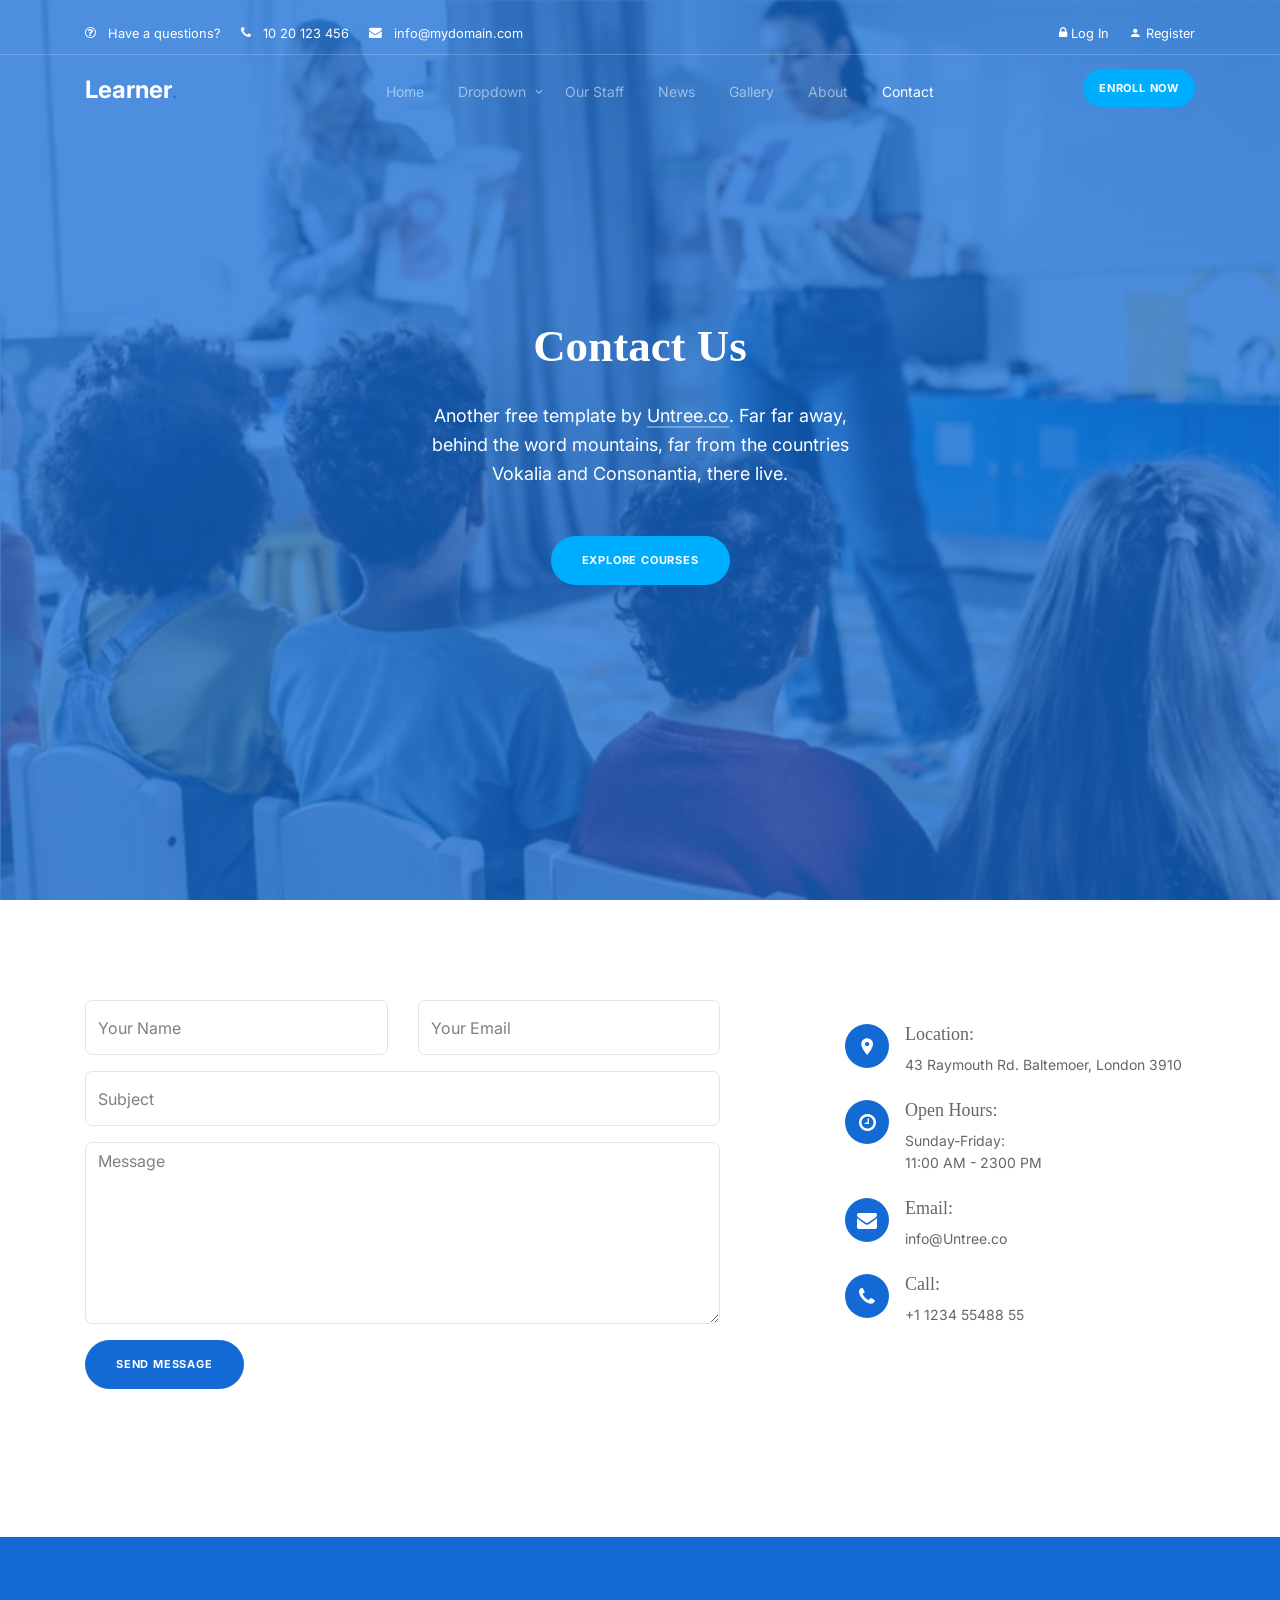
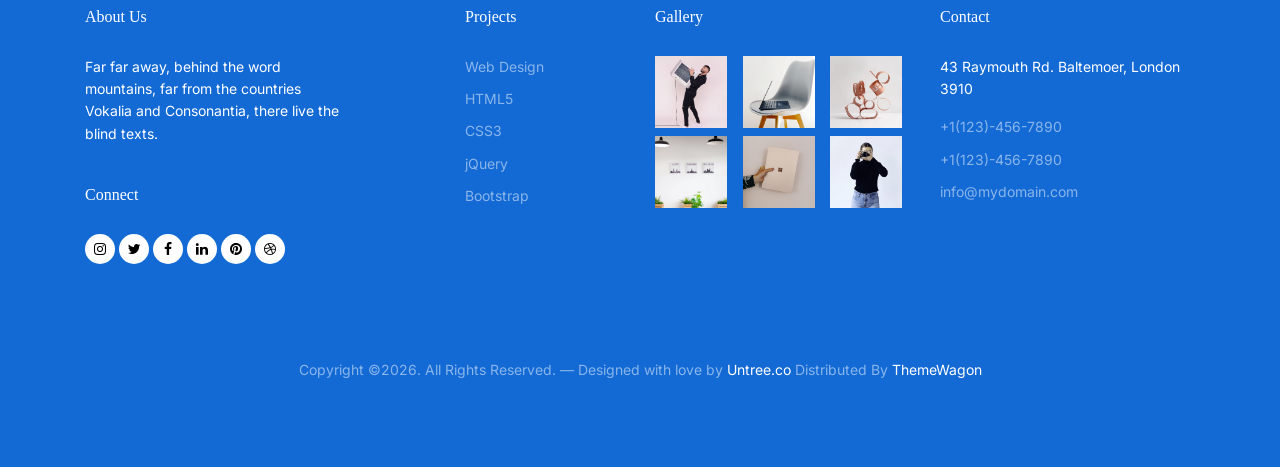
<file: static/contact-ori.html>
<!-- /*
* Template Name: Learner
* Template Author: Untree.co
* Tempalte URI: https://untree.co/
* License: https://creativecommons.org/licenses/by/3.0/
*/ -->
<!doctype html>
<html lang="en">
<head>
  <meta charset="utf-8">
  <meta name="viewport" content="width=device-width, initial-scale=1, shrink-to-fit=no">
  <meta name="author" content="Untree.co">
  <link rel="shortcut icon" href="favicon.png">

  <meta name="description" content="" />
  <meta name="keywords" content="bootstrap, bootstrap4" />

  <link href="https://fonts.googleapis.com/css2?family=Display+Playfair:wght@400;700&family=Inter:wght@400;700&display=swap" rel="stylesheet">


  <link rel="stylesheet" href="https://unicons.iconscout.com/release/v4.0.0/css/line.css">

  <link rel="stylesheet" href="css/bootstrap.min.css">
  <link rel="stylesheet" href="css/animate.min.css">
  <link rel="stylesheet" href="css/owl.carousel.min.css">
  <link rel="stylesheet" href="css/owl.theme.default.min.css">
  <link rel="stylesheet" href="css/jquery.fancybox.min.css">
  <link rel="stylesheet" href="fonts/icomoon/style.css">
  <link rel="stylesheet" href="fonts/flaticon/font/flaticon.css">
  <link rel="stylesheet" href="css/aos.css">
  <link rel="stylesheet" href="css/style.css">

  <title>Learner Free Bootstrap Template by Untree.co</title>
</head>

<body>

  <div class="site-mobile-menu">
    <div class="site-mobile-menu-header">
      <div class="site-mobile-menu-close">
        <span class="icofont-close js-menu-toggle"></span>
      </div>
    </div>
    <div class="site-mobile-menu-body"></div>
  </div>


  
  <nav class="site-nav mb-5">
    <div class="pb-2 top-bar mb-3">
      <div class="container">
        <div class="row align-items-center">

          <div class="col-6 col-lg-9">
            <a href="#" class="small mr-3"><span class="icon-question-circle-o mr-2"></span> <span class="d-none d-lg-inline-block">Have a questions?</span></a> 
            <a href="#" class="small mr-3"><span class="icon-phone mr-2"></span> <span class="d-none d-lg-inline-block">10 20 123 456</span></a> 
            <a href="#" class="small mr-3"><span class="icon-envelope mr-2"></span> <span class="d-none d-lg-inline-block">info@mydomain.com</span></a> 
          </div>

          <div class="col-6 col-lg-3 text-right">
            <a href="login.html" class="small mr-3">
              <span class="icon-lock"></span>
              Log In
            </a>
            <a href="register.html" class="small">
              <span class="icon-person"></span>
              Register
            </a>
          </div>

        </div>
      </div>
    </div>
    <div class="sticky-nav js-sticky-header">
      <div class="container position-relative">
        <div class="site-navigation text-center">
          <a href="index.html" class="logo menu-absolute m-0">Learner<span class="text-primary">.</span></a>

          <ul class="js-clone-nav d-none d-lg-inline-block site-menu">
            <li><a href="index.html">Home</a></li>
            <li class="has-children">
              <a href="#">Dropdown</a>
              <ul class="dropdown">
                <li><a href="elements.html">Elements</a></li>
                <li class="has-children">
                  <a href="#">Menu Two</a>
                  <ul class="dropdown">
                    <li><a href="#">Sub Menu One</a></li>
                    <li><a href="#">Sub Menu Two</a></li>
                    <li><a href="#">Sub Menu Three</a></li>
                  </ul>
                </li>
                <li><a href="#">Menu Three</a></li>
              </ul>
            </li>
            <li><a href="staff.html">Our Staff</a></li>
            <li><a href="news.html">News</a></li>
            <li><a href="gallery.html">Gallery</a></li>
            <li><a href="about.html">About</a></li>
            <li class="active"><a href="contact.html">Contact</a></li>
          </ul>

          <a href="#" class="btn-book btn btn-secondary btn-sm menu-absolute">Enroll Now</a>

          <a href="#" class="burger ml-auto float-right site-menu-toggle js-menu-toggle d-inline-block d-lg-none light" data-toggle="collapse" data-target="#main-navbar">
            <span></span>
          </a>

        </div>
      </div>
    </div>
  </nav>
  

  <div class="untree_co-hero overlay" style="background-image: url('images/img-school-2-min.jpg');">
    <div class="container">
      <div class="row align-items-center justify-content-center">
        <div class="col-12">
          <div class="row justify-content-center ">
            <div class="col-lg-6 text-center ">
              <h1 class="mb-4 heading text-white" data-aos="fade-up" data-aos-delay="100">Contact Us</h1>
              <div class="mb-5 text-white desc mx-auto" data-aos="fade-up" data-aos-delay="200">
                <p>Another free template by <a href="https://untree.co/" target="_blank" class="link-highlight">Untree.co</a>. Far far away, behind the word mountains, far from the countries Vokalia and Consonantia, there live.</p>
              </div>

              <p class="mb-0" data-aos="fade-up" data-aos-delay="300"><a href="#" class="btn btn-secondary">Explore courses</a></p>

            </div>


          </div>

        </div>

      </div> <!-- /.row -->
    </div> <!-- /.container -->

  </div> <!-- /.untree_co-hero -->




  <div class="untree_co-section">
    <div class="container">

      <div class="row mb-5">
        <div class="col-lg-4 mb-5 order-2 mb-lg-0" data-aos="fade-up" data-aos-delay="100">
          <div class="contact-info">

            <div class="address mt-4">
              <i class="icon-room"></i>
              <h4 class="mb-2">Location:</h4>
              <p>43 Raymouth Rd. Baltemoer, London 3910</p>
            </div>

            <div class="open-hours mt-4">
              <i class="icon-clock-o"></i>
              <h4 class="mb-2">Open Hours:</h4>
              <p>
                Sunday-Friday:<br>
                11:00 AM - 2300 PM
              </p>
            </div>

            <div class="email mt-4">
              <i class="icon-envelope"></i>
              <h4 class="mb-2">Email:</h4>
              <p>info@Untree.co</p>
            </div>

            <div class="phone mt-4">
              <i class="icon-phone"></i>
              <h4 class="mb-2">Call:</h4>
              <p>+1 1234 55488 55</p>
            </div>

          </div>
        </div>
        <div class="col-lg-7 mr-auto order-1" data-aos="fade-up" data-aos-delay="200">
          <form action="#">
            <div class="row">
              <div class="col-6 mb-3">
                <input type="text" class="form-control" placeholder="Your Name">
              </div>
              <div class="col-6 mb-3">
                <input type="email" class="form-control" placeholder="Your Email">
              </div>
              <div class="col-12 mb-3">
                <input type="text" class="form-control" placeholder="Subject">
              </div>
              <div class="col-12 mb-3">
                <textarea name="" id="" cols="30" rows="7" class="form-control" placeholder="Message"></textarea>
              </div>

              <div class="col-12">
                <input type="submit" value="Send Message" class="btn btn-primary">
              </div>
            </div>
          </form>
        </div>
      </div>

      
    </div>
  </div> <!-- /.untree_co-section -->

  <div class="site-footer">


    <div class="container">

      <div class="row">
        <div class="col-lg-3 mr-auto">
          <div class="widget">
            <h3>About Us<span class="text-primary">.</span> </h3>
            <p>Far far away, behind the word mountains, far from the countries Vokalia and Consonantia, there live the blind texts.</p>
          </div> <!-- /.widget -->
          <div class="widget">
            <h3>Connect</h3>
            <ul class="list-unstyled social">
              <li><a href="#"><span class="icon-instagram"></span></a></li>
              <li><a href="#"><span class="icon-twitter"></span></a></li>
              <li><a href="#"><span class="icon-facebook"></span></a></li>
              <li><a href="#"><span class="icon-linkedin"></span></a></li>
              <li><a href="#"><span class="icon-pinterest"></span></a></li>
              <li><a href="#"><span class="icon-dribbble"></span></a></li>
            </ul>
          </div> <!-- /.widget -->
        </div> <!-- /.col-lg-3 -->

        <div class="col-lg-2 ml-auto">
          <div class="widget">
            <h3>Projects</h3>
            <ul class="list-unstyled float-left links">
              <li><a href="#">Web Design</a></li>
              <li><a href="#">HTML5</a></li>
              <li><a href="#">CSS3</a></li>
              <li><a href="#">jQuery</a></li>
              <li><a href="#">Bootstrap</a></li>
            </ul>
          </div> <!-- /.widget -->
        </div> <!-- /.col-lg-3 -->

        <div class="col-lg-3">
          <div class="widget">
            <h3>Gallery</h3>
            <ul class="instafeed instagram-gallery list-unstyled">
              <li><a class="instagram-item" href="images/gal_1.jpg" data-fancybox="gal"><img src="images/gal_1.jpg" alt="" width="72" height="72"></a>
              </li>
              <li><a class="instagram-item" href="images/gal_2.jpg" data-fancybox="gal"><img src="images/gal_2.jpg" alt="" width="72" height="72"></a>
              </li>
              <li><a class="instagram-item" href="images/gal_3.jpg" data-fancybox="gal"><img src="images/gal_3.jpg" alt="" width="72" height="72"></a>
              </li>
              <li><a class="instagram-item" href="images/gal_4.jpg" data-fancybox="gal"><img src="images/gal_4.jpg" alt="" width="72" height="72"></a>
              </li>
              <li><a class="instagram-item" href="images/gal_5.jpg" data-fancybox="gal"><img src="images/gal_5.jpg" alt="" width="72" height="72"></a>
              </li>
              <li><a class="instagram-item" href="images/gal_6.jpg" data-fancybox="gal"><img src="images/gal_6.jpg" alt="" width="72" height="72"></a>
              </li>
            </ul>
          </div> <!-- /.widget -->
        </div> <!-- /.col-lg-3 -->


        <div class="col-lg-3">
          <div class="widget">
            <h3>Contact</h3>
            <address>43 Raymouth Rd. Baltemoer, London 3910</address>
            <ul class="list-unstyled links mb-4">
              <li><a href="tel://11234567890">+1(123)-456-7890</a></li>
              <li><a href="tel://11234567890">+1(123)-456-7890</a></li>
              <li><a href="mailto:info@mydomain.com">info@mydomain.com</a></li>
            </ul>
          </div> <!-- /.widget -->
        </div> <!-- /.col-lg-3 -->

      </div> <!-- /.row -->

      <div class="row mt-5">
        <div class="col-12 text-center">
          <p class="copyright">Copyright &copy;<script>document.write(new Date().getFullYear());</script>. All Rights Reserved. &mdash; Designed with love by <a href="https://untree.co">Untree.co</a>  Distributed By <a href="https://themewagon.com">ThemeWagon</a> <!-- License information: https://untree.co/license/ -->
          </div>
        </div>
      </div> <!-- /.container -->
    </div> <!-- /.site-footer -->

    <div id="overlayer"></div>
    <div class="loader">
      <div class="spinner-border" role="status">
        <span class="sr-only">Loading...</span>
      </div>
    </div>

    <script src="js/jquery-3.4.1.min.js"></script>
    <script src="js/popper.min.js"></script>
    <script src="js/bootstrap.min.js"></script>
    <script src="js/owl.carousel.min.js"></script>
    <script src="js/jquery.animateNumber.min.js"></script>
    <script src="js/jquery.waypoints.min.js"></script>
    <script src="js/jquery.fancybox.min.js"></script>
    <script src="js/jquery.sticky.js"></script>
    <script src="js/aos.js"></script>
    <script src="js/custom.js"></script>

  </body>

  </html>
</file>
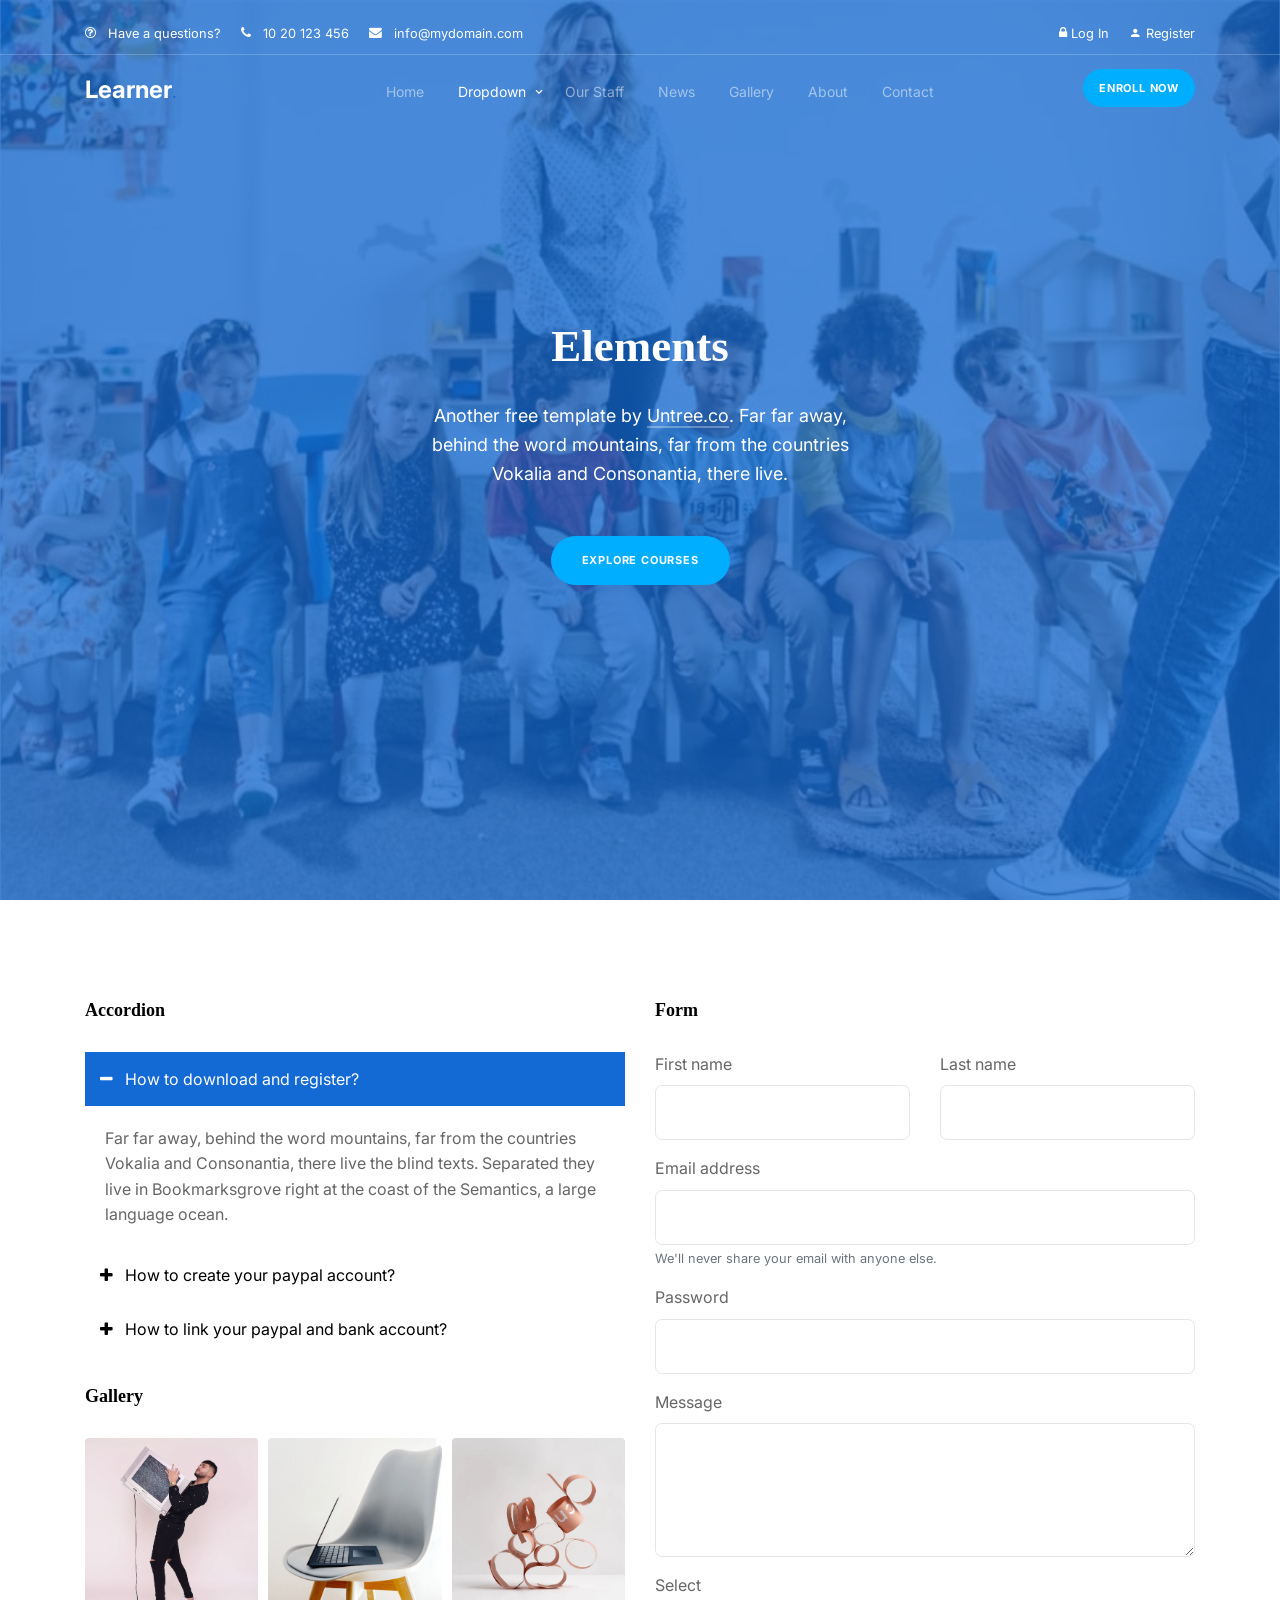
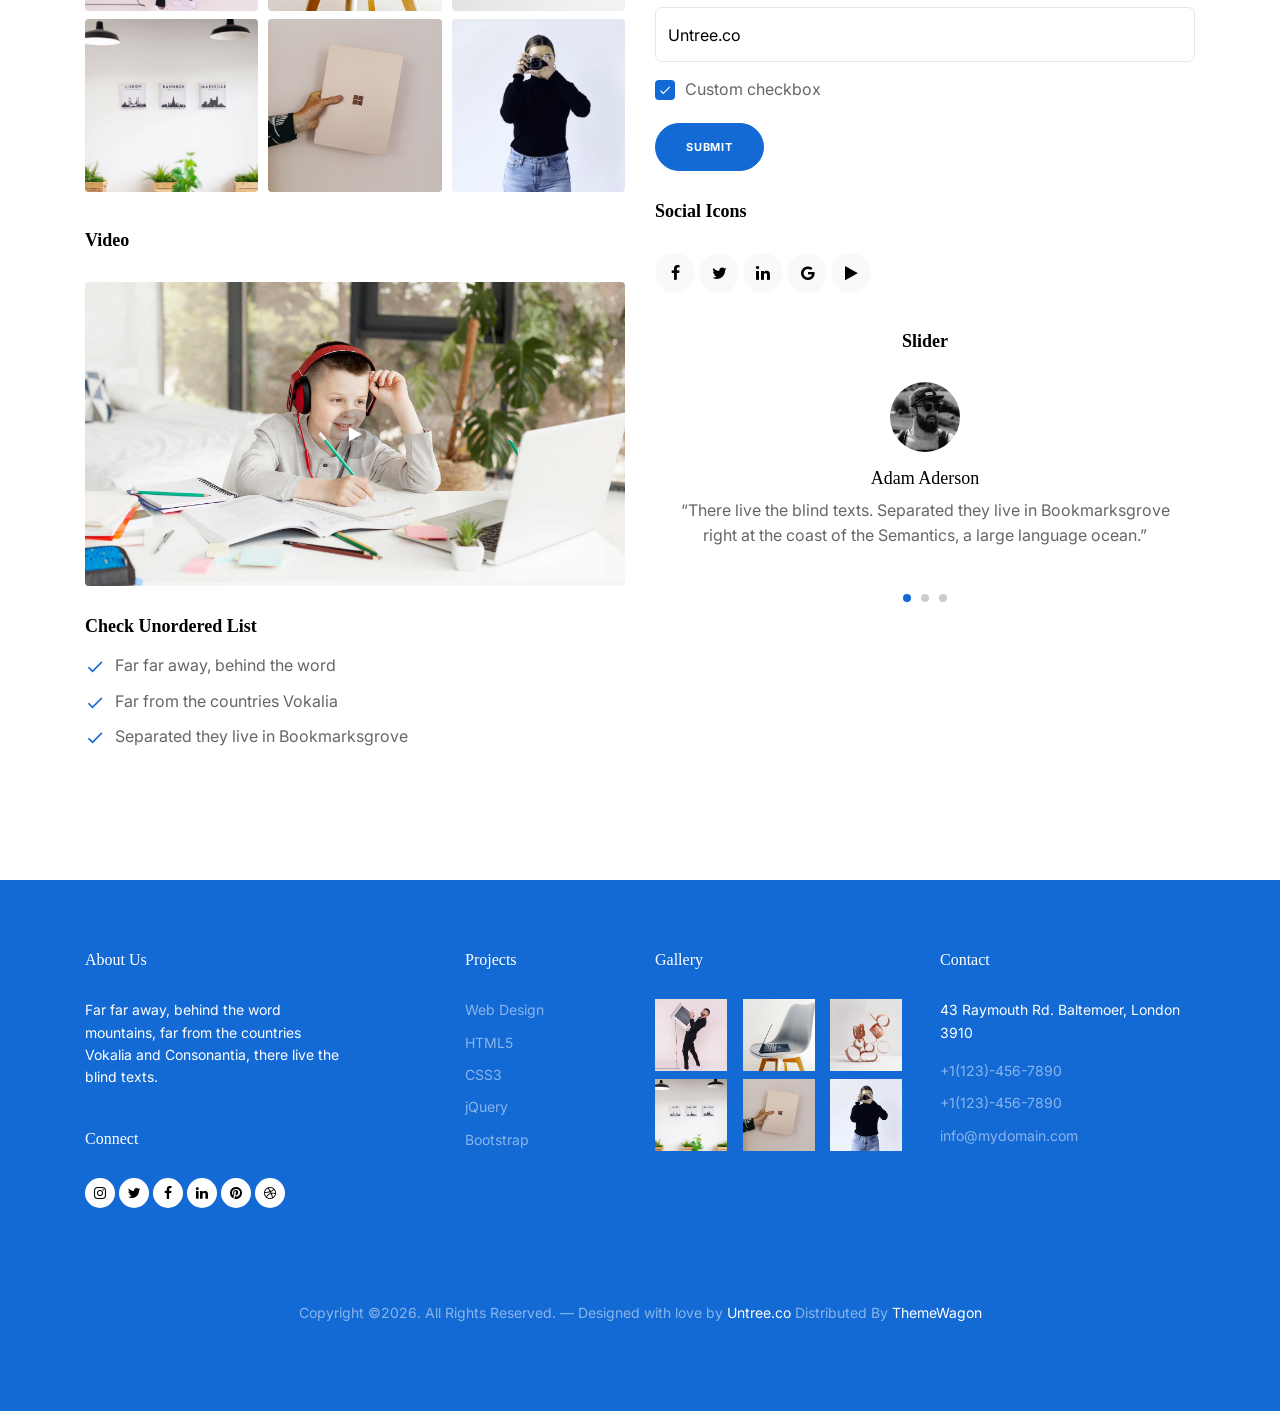
<file: static/elements.html>
<!-- /*
* Template Name: Learner
* Template Author: Untree.co
* Tempalte URI: https://untree.co/
* License: https://creativecommons.org/licenses/by/3.0/
*/ -->
<!doctype html>
<html lang="en">
<head>
  <meta charset="utf-8">
  <meta name="viewport" content="width=device-width, initial-scale=1, shrink-to-fit=no">
  <meta name="author" content="Untree.co">
  <link rel="shortcut icon" href="favicon.png">

  <meta name="description" content="" />
  <meta name="keywords" content="bootstrap, bootstrap4" />

  <link href="https://fonts.googleapis.com/css2?family=Display+Playfair:wght@400;700&family=Inter:wght@400;700&display=swap" rel="stylesheet">


  <link rel="stylesheet" href="https://unicons.iconscout.com/release/v4.0.0/css/line.css">

  <link rel="stylesheet" href="css/bootstrap.min.css">
  <link rel="stylesheet" href="css/animate.min.css">
  <link rel="stylesheet" href="css/owl.carousel.min.css">
  <link rel="stylesheet" href="css/owl.theme.default.min.css">
  <link rel="stylesheet" href="css/jquery.fancybox.min.css">
  <link rel="stylesheet" href="fonts/icomoon/style.css">
  <link rel="stylesheet" href="fonts/flaticon/font/flaticon.css">
  <link rel="stylesheet" href="css/aos.css">
  <link rel="stylesheet" href="css/style.css">

  <title>Learner Free Bootstrap Template by Untree.co</title>
</head>

<body>

  <div class="site-mobile-menu">
    <div class="site-mobile-menu-header">
      <div class="site-mobile-menu-close">
        <span class="icofont-close js-menu-toggle"></span>
      </div>
    </div>
    <div class="site-mobile-menu-body"></div>
  </div>


  
  <nav class="site-nav mb-5">
    <div class="pb-2 top-bar mb-3">
      <div class="container">
        <div class="row align-items-center">

          <div class="col-6 col-lg-9">
            <a href="#" class="small mr-3"><span class="icon-question-circle-o mr-2"></span> <span class="d-none d-lg-inline-block">Have a questions?</span></a> 
            <a href="#" class="small mr-3"><span class="icon-phone mr-2"></span> <span class="d-none d-lg-inline-block">10 20 123 456</span></a> 
            <a href="#" class="small mr-3"><span class="icon-envelope mr-2"></span> <span class="d-none d-lg-inline-block">info@mydomain.com</span></a> 
          </div>

          <div class="col-6 col-lg-3 text-right">
            <a href="login.html" class="small mr-3">
              <span class="icon-lock"></span>
              Log In
            </a>
            <a href="register.html" class="small">
              <span class="icon-person"></span>
              Register
            </a>
          </div>

        </div>
      </div>
    </div>
    <div class="sticky-nav js-sticky-header">
      <div class="container position-relative">
        <div class="site-navigation text-center">
          <a href="index.html" class="logo menu-absolute m-0">Learner<span class="text-primary">.</span></a>

          <ul class="js-clone-nav d-none d-lg-inline-block site-menu">
            <li><a href="index.html">Home</a></li>
            <li class="has-children active">
              <a href="#">Dropdown</a>
              <ul class="dropdown">
                <li class="active"><a href="elements.html">Elements</a></li>
                <li class="has-children">
                  <a href="#">Menu Two</a>
                  <ul class="dropdown">
                    <li><a href="#">Sub Menu One</a></li>
                    <li><a href="#">Sub Menu Two</a></li>
                    <li><a href="#">Sub Menu Three</a></li>
                  </ul>
                </li>
                <li><a href="#">Menu Three</a></li>
              </ul>
            </li>
            <li><a href="staff.html">Our Staff</a></li>
            <li><a href="news.html">News</a></li>
            <li><a href="gallery.html">Gallery</a></li>
            <li><a href="about.html">About</a></li>
            <li><a href="contact.html">Contact</a></li>
          </ul>

          <a href="#" class="btn-book btn btn-secondary btn-sm menu-absolute">Enroll Now</a>

          <a href="#" class="burger ml-auto float-right site-menu-toggle js-menu-toggle d-inline-block d-lg-none light" data-toggle="collapse" data-target="#main-navbar">
            <span></span>
          </a>

        </div>
      </div>
    </div>
  </nav>
  

  <div class="untree_co-hero overlay" style="background-image: url('images/img-school-3-min.jpg');">
    <div class="container">
      <div class="row align-items-center justify-content-center">
        <div class="col-12">
          <div class="row justify-content-center ">
            <div class="col-lg-6 text-center ">
              <h1 class="mb-4 heading text-white" data-aos="fade-up" data-aos-delay="100">Elements</h1>
              <div class="mb-5 text-white desc mx-auto" data-aos="fade-up" data-aos-delay="200">
                <p>Another free template by <a href="https://untree.co/" target="_blank" class="link-highlight">Untree.co</a>. Far far away, behind the word mountains, far from the countries Vokalia and Consonantia, there live.</p>
              </div>

              <p class="mb-0" data-aos="fade-up" data-aos-delay="300"><a href="#" class="btn btn-secondary">Explore courses</a></p>

            </div>


          </div>

        </div>

      </div> <!-- /.row -->
    </div> <!-- /.container -->

  </div> <!-- /.untree_co-hero -->




  <div class="untree_co-section">
    <div class="container">
      <div class="row">
        <div class="col-lg-6">
          <div class="custom-block" data-aos="fade-up">
            <h2 class="section-title">Accordion</h2>
            <div class="custom-accordion" id="accordion_1">
              <div class="accordion-item">
                <h2 class="mb-0">
                  <button class="btn btn-link" type="button" data-toggle="collapse" data-target="#collapseOne" aria-expanded="true" aria-controls="collapseOne">How to download and register?</button>
                </h2>

                <div id="collapseOne" class="collapse show" aria-labelledby="headingOne" data-parent="#accordion_1">
                  <div class="accordion-body">
                    Far far away, behind the word mountains, far from the countries Vokalia and Consonantia, there live the blind texts. Separated they live in Bookmarksgrove right at the coast of the Semantics, a large language ocean.
                  </div>
                </div>
              </div> <!-- .accordion-item -->

              <div class="accordion-item">
                <h2 class="mb-0">
                  <button class="btn btn-link collapsed" type="button" data-toggle="collapse" data-target="#collapseTwo" aria-expanded="false" aria-controls="collapseTwo">How to create your paypal account?</button>
                </h2>
                <div id="collapseTwo" class="collapse" aria-labelledby="headingTwo" data-parent="#accordion_1">
                  <div class="accordion-body">
                    A small river named Duden flows by their place and supplies it with the necessary regelialia. It is a paradisematic country, in which roasted parts of sentences fly into your mouth.
                  </div>
                </div>
              </div> <!-- .accordion-item -->
              <div class="accordion-item">
                <h2 class="mb-0">
                  <button class="btn btn-link collapsed" type="button" data-toggle="collapse" data-target="#collapseThree" aria-expanded="false" aria-controls="collapseThree">How to link your paypal and bank account?</button>
                </h2>

                <div id="collapseThree" class="collapse" aria-labelledby="headingThree" data-parent="#accordion_1">
                  <div class="accordion-body">
                    When she reached the first hills of the Italic Mountains, she had a last view back on the skyline of her hometown Bookmarksgrove, the headline of Alphabet Village and the subline of her own road, the Line Lane. Pityful a rethoric question ran over her cheek, then she continued her way.
                  </div>
                </div>

              </div> <!-- .accordion-item -->

            </div>
          </div> <!-- END .custom-block -->
          <div class="custom-block" data-aos="fade-up">
            <h2 class="section-title">Gallery</h2>
            <div class="row gutter-v2 gallery">
              <div class="col-4">
                <a href="images/gal_1.jpg" class="gal-item" data-fancybox="gal"><img src="images/gal_1.jpg" alt="Image" class="img-fluid"></a>
              </div>
              <div class="col-4">
                <a href="images/gal_2.jpg" class="gal-item" data-fancybox="gal"><img src="images/gal_2.jpg" alt="Image" class="img-fluid"></a>
              </div>
              <div class="col-4">
                <a href="images/gal_3.jpg" class="gal-item" data-fancybox="gal"><img src="images/gal_3.jpg" alt="Image" class="img-fluid"></a>
              </div>
              <div class="col-4">
                <a href="images/gal_4.jpg" class="gal-item" data-fancybox="gal"><img src="images/gal_4.jpg" alt="Image" class="img-fluid"></a>
              </div>
              <div class="col-4">
                <a href="images/gal_5.jpg" class="gal-item" data-fancybox="gal"><img src="images/gal_5.jpg" alt="Image" class="img-fluid"></a>
              </div>
              <div class="col-4">
                <a href="images/gal_6.jpg" class="gal-item" data-fancybox="gal"><img src="images/gal_6.jpg" alt="Image" class="img-fluid"></a>
              </div>
            </div>
          </div> <!-- END .custom-block -->

          <div class="custom-block" data-aos="fade-up">
            <h2 class="section-title">Video</h2>

            <a href="https://vimeo.com/342333493" data-fancybox class="video-wrap">
              <span class="play-wrap"><span class="icon-play"></span></span>
              <img src="images/hero_bg.jpg" alt="Image" class="img-fluid rounded">
            </a>
          </div> <!-- END .custom-block -->

          <div class="custom-block" data-aos="fade-up">
            <h2 class="section-title mb-3">Check Unordered List</h2>

            <ul class="list-unstyled ul-check primary">
              <li>Far far away, behind the word</li>
              <li>Far from the countries Vokalia</li>
              <li>Separated they live in Bookmarksgrove</li>
            </ul>

          </div> <!-- END .custom-block -->

        </div> <!-- /.col-lg-6 -->
        <div class="col-lg-6">
          <div class="custom-block" data-aos="fade-up" data-aos-delay="100">
            <h2 class="section-title">Form</h2>
            <form class="contact-form">
              <div class="row">
                <div class="col-md-6">
                  <div class="form-group">
                    <label class="" for="fname">First name</label>
                    <input type="text" class="form-control" id="fname">
                  </div>
                </div>
                <div class="col-md-6">
                  <div class="form-group">
                    <label class="" for="lname">Last name</label>
                    <input type="text" class="form-control" id="lname">
                  </div>
                </div>
              </div>
              <div class="form-group">
                <label class="" for="email">Email address</label>
                <input type="email" class="form-control" id="email" aria-describedby="emailHelp">
                <small id="emailHelp" class="form-text text-muted">We'll never share your email with anyone else.</small>
              </div>
              <div class="form-group">
                <label class="" for="password">Password</label>
                <input type="password" class="form-control" id="password">
              </div>
              <div class="form-group">
                <label class="" for="message">Message</label>
                <textarea name="" class="form-control" id="message" cols="30" rows="5"></textarea>
              </div>
              <div class="form-group">
                <label class="" for="select">Select</label>

                <select name="" id="select" class="custom-select">
                  <option value="">Untree.co</option>
                  <option value="">Offers high quality free template</option>
                </select>

              </div>
              <div class="form-group">
                <label class="control control--checkbox">
                  <span class="caption">Custom checkbox</span>
                  <input type="checkbox" checked="checked" />
                  <div class="control__indicator"></div>
                </label>
              </div>
              <button type="submit" class="btn btn-primary">Submit</button>
            </form>
          </div>

          <div class="custom-block" data-aos="fade-up">
            <h2 class="section-title">Social Icons</h2>
            <ul class="list-unstyled social-icons light">
              <li><a href="#"><span class="icon-facebook"></span></a></li>
              <li><a href="#"><span class="icon-twitter"></span></a></li>
              <li><a href="#"><span class="icon-linkedin"></span></a></li>
              <li><a href="#"><span class="icon-google"></span></a></li>
              <li><a href="#"><span class="icon-play"></span></a></li>
            </ul>
          </div> <!-- END .custom-block -->

          <div class="custom-block" data-aos="fade-up" data-aos-delay="100">
            <h2 class="section-title text-center">Slider</h2>
            <div class="owl-single owl-carousel no-nav">
              <div class="testimonial mx-auto">
                <figure class="img-wrap">
                  <img src="images/person_2.jpg" alt="Image" class="img-fluid">
                </figure>
                <h3 class="name text-black">Adam Aderson</h3>
                <blockquote>
                  <p>&ldquo;There live the blind texts. Separated they live in Bookmarksgrove right at the coast of the Semantics, a large language ocean.&rdquo;</p>
                </blockquote>
              </div>

              <div class="testimonial mx-auto">
                <figure class="img-wrap">
                  <img src="images/person_3.jpg" alt="Image" class="img-fluid">
                </figure>
                <h3 class="name text-black">Lukas Devlin</h3>
                <blockquote>
                  <p>&ldquo;There live the blind texts. Separated they live in Bookmarksgrove right at the coast of the Semantics, a large language ocean.&rdquo;</p>
                </blockquote>
              </div>

              <div class="testimonial mx-auto">
                <figure class="img-wrap">
                  <img src="images/person_4.jpg" alt="Image" class="img-fluid">
                </figure>
                <h3 class="name text-black">Kayla Bryant</h3>
                <blockquote>
                  <p>&ldquo;There live the blind texts. Separated they live in Bookmarksgrove right at the coast of the Semantics, a large language ocean.&rdquo;</p>
                </blockquote>
              </div>

            </div>
          </div>
        </div> <!-- /.col-lg-6 -->
      </div> <!-- /.row -->    
    </div> <!-- /.container -->  
  </div> <!-- /.untree_co-section -->

  <div class="site-footer">


    <div class="container">

      <div class="row">
        <div class="col-lg-3 mr-auto">
          <div class="widget">
            <h3>About Us<span class="text-primary">.</span> </h3>
            <p>Far far away, behind the word mountains, far from the countries Vokalia and Consonantia, there live the blind texts.</p>
          </div> <!-- /.widget -->
          <div class="widget">
            <h3>Connect</h3>
            <ul class="list-unstyled social">
              <li><a href="#"><span class="icon-instagram"></span></a></li>
              <li><a href="#"><span class="icon-twitter"></span></a></li>
              <li><a href="#"><span class="icon-facebook"></span></a></li>
              <li><a href="#"><span class="icon-linkedin"></span></a></li>
              <li><a href="#"><span class="icon-pinterest"></span></a></li>
              <li><a href="#"><span class="icon-dribbble"></span></a></li>
            </ul>
          </div> <!-- /.widget -->
        </div> <!-- /.col-lg-3 -->

        <div class="col-lg-2 ml-auto">
          <div class="widget">
            <h3>Projects</h3>
            <ul class="list-unstyled float-left links">
              <li><a href="#">Web Design</a></li>
              <li><a href="#">HTML5</a></li>
              <li><a href="#">CSS3</a></li>
              <li><a href="#">jQuery</a></li>
              <li><a href="#">Bootstrap</a></li>
            </ul>
          </div> <!-- /.widget -->
        </div> <!-- /.col-lg-3 -->

        <div class="col-lg-3">
          <div class="widget">
            <h3>Gallery</h3>
            <ul class="instafeed instagram-gallery list-unstyled">
              <li><a class="instagram-item" href="images/gal_1.jpg" data-fancybox="gal"><img src="images/gal_1.jpg" alt="" width="72" height="72"></a>
              </li>
              <li><a class="instagram-item" href="images/gal_2.jpg" data-fancybox="gal"><img src="images/gal_2.jpg" alt="" width="72" height="72"></a>
              </li>
              <li><a class="instagram-item" href="images/gal_3.jpg" data-fancybox="gal"><img src="images/gal_3.jpg" alt="" width="72" height="72"></a>
              </li>
              <li><a class="instagram-item" href="images/gal_4.jpg" data-fancybox="gal"><img src="images/gal_4.jpg" alt="" width="72" height="72"></a>
              </li>
              <li><a class="instagram-item" href="images/gal_5.jpg" data-fancybox="gal"><img src="images/gal_5.jpg" alt="" width="72" height="72"></a>
              </li>
              <li><a class="instagram-item" href="images/gal_6.jpg" data-fancybox="gal"><img src="images/gal_6.jpg" alt="" width="72" height="72"></a>
              </li>
            </ul>
          </div> <!-- /.widget -->
        </div> <!-- /.col-lg-3 -->


        <div class="col-lg-3">
          <div class="widget">
            <h3>Contact</h3>
            <address>43 Raymouth Rd. Baltemoer, London 3910</address>
            <ul class="list-unstyled links mb-4">
              <li><a href="tel://11234567890">+1(123)-456-7890</a></li>
              <li><a href="tel://11234567890">+1(123)-456-7890</a></li>
              <li><a href="mailto:info@mydomain.com">info@mydomain.com</a></li>
            </ul>
          </div> <!-- /.widget -->
        </div> <!-- /.col-lg-3 -->

      </div> <!-- /.row -->

      <div class="row mt-5">
        <div class="col-12 text-center">
          <p class="copyright">Copyright &copy;<script>document.write(new Date().getFullYear());</script>. All Rights Reserved. &mdash; Designed with love by <a href="https://untree.co">Untree.co</a>  Distributed By <a href="https://themewagon.com">ThemeWagon</a> <!-- License information: https://untree.co/license/ -->
          </div>
        </div>
      </div> <!-- /.container -->
    </div> <!-- /.site-footer -->

    <div id="overlayer"></div>
    <div class="loader">
      <div class="spinner-border" role="status">
        <span class="sr-only">Loading...</span>
      </div>
    </div>

    <script src="js/jquery-3.4.1.min.js"></script>
    <script src="js/popper.min.js"></script>
    <script src="js/bootstrap.min.js"></script>
    <script src="js/owl.carousel.min.js"></script>
    <script src="js/jquery.animateNumber.min.js"></script>
    <script src="js/jquery.waypoints.min.js"></script>
    <script src="js/jquery.fancybox.min.js"></script>
    <script src="js/jquery.sticky.js"></script>
    <script src="js/aos.js"></script>
    <script src="js/custom.js"></script>

  </body>

  </html>
</file>
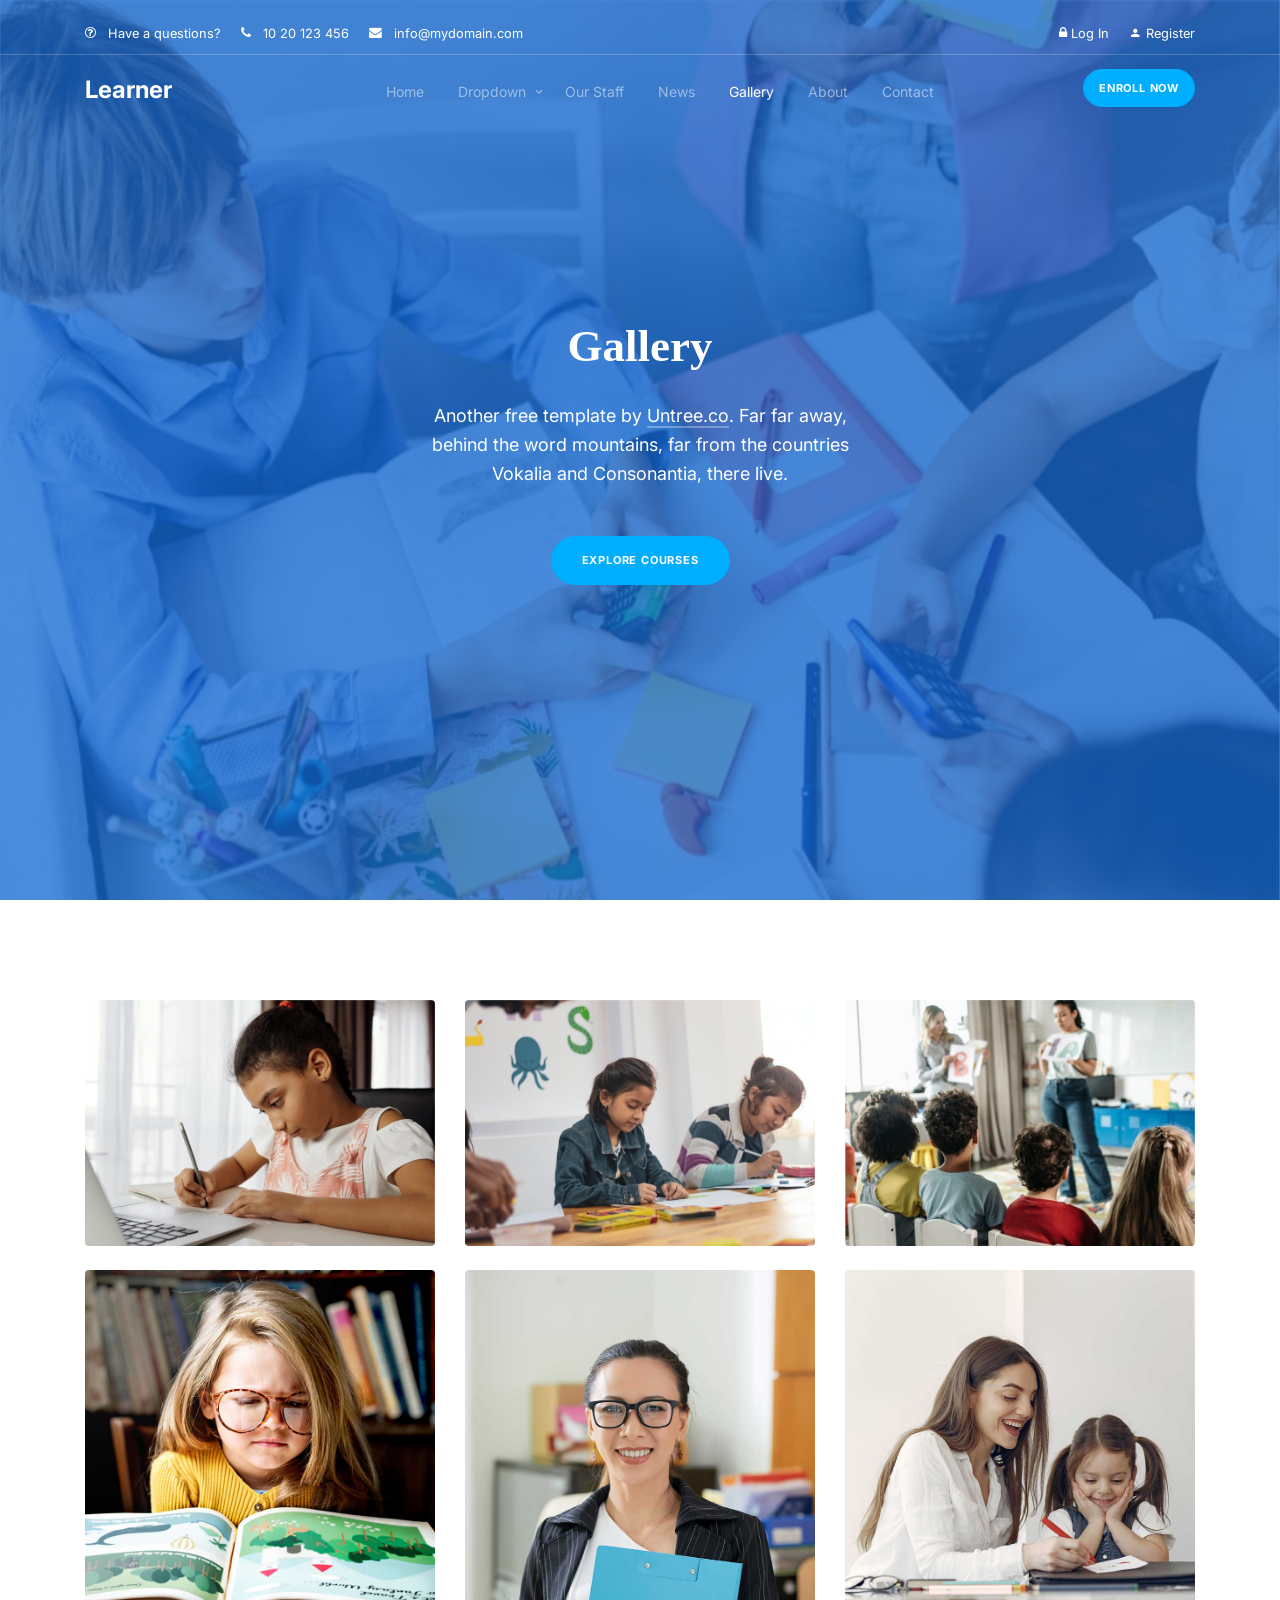
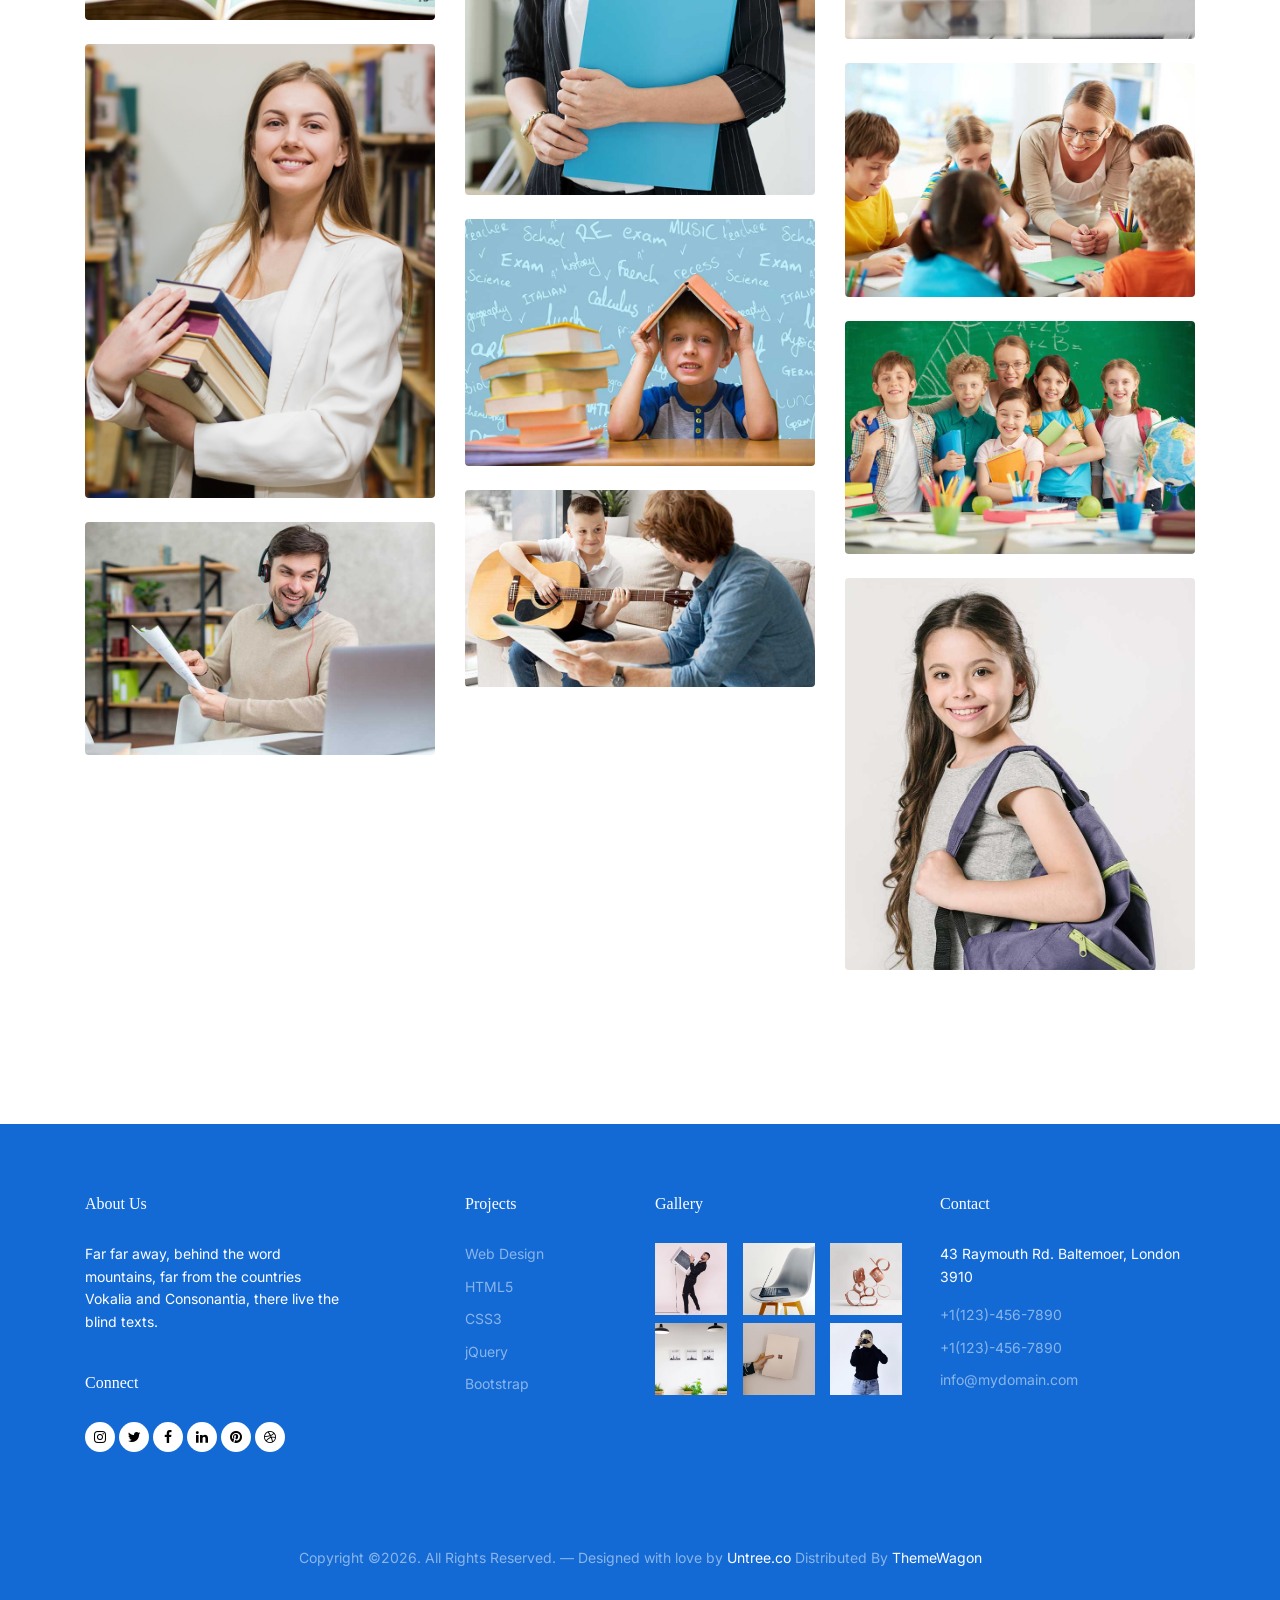
<file: static/gallery.html>
<!-- /*
* Template Name: Learner
* Template Author: Untree.co
* Tempalte URI: https://untree.co/
* License: https://creativecommons.org/licenses/by/3.0/
*/ -->
<!doctype html>
<html lang="en">
<head>
  <meta charset="utf-8">
  <meta name="viewport" content="width=device-width, initial-scale=1, shrink-to-fit=no">
  <meta name="author" content="Untree.co">
  <link rel="shortcut icon" href="favicon.png">

  <meta name="description" content="" />
  <meta name="keywords" content="bootstrap, bootstrap4" />

  <link href="https://fonts.googleapis.com/css2?family=Display+Playfair:wght@400;700&family=Inter:wght@400;700&display=swap" rel="stylesheet">


  <link rel="stylesheet" href="https://unicons.iconscout.com/release/v4.0.0/css/line.css">

  <link rel="stylesheet" href="css/bootstrap.min.css">
  <link rel="stylesheet" href="css/animate.min.css">
  <link rel="stylesheet" href="css/owl.carousel.min.css">
  <link rel="stylesheet" href="css/owl.theme.default.min.css">
  <link rel="stylesheet" href="css/jquery.fancybox.min.css">
  <link rel="stylesheet" href="fonts/icomoon/style.css">
  <link rel="stylesheet" href="fonts/flaticon/font/flaticon.css">
  <link rel="stylesheet" href="css/aos.css">
  <link rel="stylesheet" href="css/style.css">

  <title>Learner Free Bootstrap Template by Untree.co</title>
</head>

<body>

  <div class="site-mobile-menu">
    <div class="site-mobile-menu-header">
      <div class="site-mobile-menu-close">
        <span class="icofont-close js-menu-toggle"></span>
      </div>
    </div>
    <div class="site-mobile-menu-body"></div>
  </div>


  
  <nav class="site-nav mb-5">
    <div class="pb-2 top-bar mb-3">
      <div class="container">
        <div class="row align-items-center">

          <div class="col-6 col-lg-9">
            <a href="#" class="small mr-3"><span class="icon-question-circle-o mr-2"></span> <span class="d-none d-lg-inline-block">Have a questions?</span></a> 
            <a href="#" class="small mr-3"><span class="icon-phone mr-2"></span> <span class="d-none d-lg-inline-block">10 20 123 456</span></a> 
            <a href="#" class="small mr-3"><span class="icon-envelope mr-2"></span> <span class="d-none d-lg-inline-block">info@mydomain.com</span></a> 
          </div>

          <div class="col-6 col-lg-3 text-right">
            <a href="login.html" class="small mr-3">
              <span class="icon-lock"></span>
              Log In
            </a>
            <a href="register.html" class="small">
              <span class="icon-person"></span>
              Register
            </a>
          </div>

        </div>
      </div>
    </div>
    <div class="sticky-nav js-sticky-header">
      <div class="container position-relative">
        <div class="site-navigation text-center">
          <a href="index.html" class="logo menu-absolute m-0">Learner<span class="text-primary">.</span></a>

          <ul class="js-clone-nav d-none d-lg-inline-block site-menu">
            <li><a href="index.html">Home</a></li>
            <li class="has-children">
              <a href="#">Dropdown</a>
              <ul class="dropdown">
                <li><a href="elements.html">Elements</a></li>
                <li class="has-children">
                  <a href="#">Menu Two</a>
                  <ul class="dropdown">
                    <li><a href="#">Sub Menu One</a></li>
                    <li><a href="#">Sub Menu Two</a></li>
                    <li><a href="#">Sub Menu Three</a></li>
                  </ul>
                </li>
                <li><a href="#">Menu Three</a></li>
              </ul>
            </li>
            <li><a href="staff.html">Our Staff</a></li>
            <li><a href="news.html">News</a></li>
            <li class="active"><a href="gallery.html">Gallery</a></li>
            <li><a href="about.html">About</a></li>
            <li><a href="contact.html">Contact</a></li>
          </ul>

          <a href="#" class="btn-book btn btn-secondary btn-sm menu-absolute">Enroll Now</a>

          <a href="#" class="burger ml-auto float-right site-menu-toggle js-menu-toggle d-inline-block d-lg-none light" data-toggle="collapse" data-target="#main-navbar">
            <span></span>
          </a>

        </div>
      </div>
    </div>
  </nav>
  

  <div class="untree_co-hero overlay" style="background-image: url('images/img-school-4-min.jpg');">
    <div class="container">
      <div class="row align-items-center justify-content-center">
        <div class="col-12">
          <div class="row justify-content-center ">
            <div class="col-lg-6 text-center ">
              <h1 class="mb-4 heading text-white" data-aos="fade-up" data-aos-delay="100">Gallery</h1>
              <div class="mb-5 text-white desc mx-auto" data-aos="fade-up" data-aos-delay="200">
                <p>Another free template by <a href="https://untree.co/" target="_blank" class="link-highlight">Untree.co</a>. Far far away, behind the word mountains, far from the countries Vokalia and Consonantia, there live.</p>
              </div>

              <p class="mb-0" data-aos="fade-up" data-aos-delay="300"><a href="#" class="btn btn-secondary">Explore courses</a></p>

            </div>


          </div>

        </div>

      </div> <!-- /.row -->
    </div> <!-- /.container -->

  </div> <!-- /.untree_co-hero -->




  <div class="untree_co-section">
    <div class="container">
      <div class="row">
        <div class="col-md-6 col-lg-4 item">
          <a href="images/img-school-5-min.jpg" class="item-wrap fancybox mb-4" data-fancybox="gal" data-aos="fade-up" data-aos-delay="0">
            <span class="icon-search2"></span>
            <img class="img-fluid" src="images/img-school-5-min.jpg">
          </a>
          <a href="images/img_1.jpg" class="item-wrap fancybox mb-4" data-fancybox="gal" data-aos="fade-up" data-aos-delay="0">
            <span class="icon-search2"></span>
            <img class="img-fluid" src="images/img_1.jpg">
          </a>
          <a href="images/img_2.jpg" class="item-wrap fancybox mb-4" data-fancybox="gal" data-aos="fade-up" data-aos-delay="100">
            <span class="icon-search2"></span>
            <img class="img-fluid" src="images/img_2.jpg">
          </a>
          <a href="images/img_3.jpg" class="item-wrap fancybox mb-4" data-fancybox="gal" data-aos="fade-up" data-aos-delay="200">
            <span class="icon-search2"></span>
            <img class="img-fluid" src="images/img_3.jpg">
          </a>

        </div>
        <div class="col-md-6 col-lg-4 item">
          <a href="images/img-school-1-min.jpg" class="item-wrap fancybox mb-4" data-fancybox="gal" data-aos="fade-up" data-aos-delay="0">
            <span class="icon-search2"></span>
            <img class="img-fluid" src="images/img-school-1-min.jpg">
          </a>
          <a href="images/img_1.jpg" class="item-wrap fancybox mb-4" data-fancybox="gal" data-aos="fade-up" data-aos-delay="0">
            <span class="icon-search2"></span>
            <img class="img-fluid" src="images/img_4.jpg">
          </a>
          <a href="images/img_5.jpg" class="item-wrap fancybox mb-4" data-fancybox="gal" data-aos="fade-up" data-aos-delay="100">
            <span class="icon-search2"></span>
            <img class="img-fluid" src="images/img_5.jpg">
          </a>
          <a href="images/img_8.jpg" class="item-wrap fancybox mb-4" data-fancybox="gal" data-aos="fade-up" data-aos-delay="200">
            <span class="icon-search2"></span>
            <img class="img-fluid" src="images/img_8.jpg">
          </a>
        </div>
        <div class="col-md-6 col-lg-4 item">
          <a href="images/img-school-2-min.jpg" class="item-wrap fancybox mb-4" data-fancybox="gal" data-aos="fade-up" data-aos-delay="0">
            <span class="icon-search2"></span>
            <img class="img-fluid" src="images/img-school-2-min.jpg">
          </a>
          <a href="images/img_9.jpg" class="item-wrap fancybox mb-4" data-fancybox="gal" data-aos="fade-up" data-aos-delay="0">
            <span class="icon-search2"></span>
            <img class="img-fluid" src="images/img_9.jpg">
          </a>
          <a href="images/img_6.jpg" class="item-wrap fancybox mb-4" data-fancybox="gal" data-aos="fade-up" data-aos-delay="100">
            <span class="icon-search2"></span>
            <img class="img-fluid" src="images/img_6.jpg">
          </a>
          <a href="images/img_7.jpg" class="item-wrap fancybox mb-4" data-fancybox="gal" data-aos="fade-up" data-aos-delay="200">
            <span class="icon-search2"></span>
            <img class="img-fluid" src="images/img_7.jpg">
          </a>
          <a href="images/img_10.jpg" class="item-wrap fancybox mb-4" data-fancybox="gal" data-aos="fade-up" data-aos-delay="0">
            <span class="icon-search2"></span>
            <img class="img-fluid" src="images/img_10.jpg">
          </a>

        </div>
      </div>
    </div>
  </div> <!-- /.untree_co-section -->

  <div class="site-footer">


    <div class="container">

      <div class="row">
        <div class="col-lg-3 mr-auto">
          <div class="widget">
            <h3>About Us<span class="text-primary">.</span> </h3>
            <p>Far far away, behind the word mountains, far from the countries Vokalia and Consonantia, there live the blind texts.</p>
          </div> <!-- /.widget -->
          <div class="widget">
            <h3>Connect</h3>
            <ul class="list-unstyled social">
              <li><a href="#"><span class="icon-instagram"></span></a></li>
              <li><a href="#"><span class="icon-twitter"></span></a></li>
              <li><a href="#"><span class="icon-facebook"></span></a></li>
              <li><a href="#"><span class="icon-linkedin"></span></a></li>
              <li><a href="#"><span class="icon-pinterest"></span></a></li>
              <li><a href="#"><span class="icon-dribbble"></span></a></li>
            </ul>
          </div> <!-- /.widget -->
        </div> <!-- /.col-lg-3 -->

        <div class="col-lg-2 ml-auto">
          <div class="widget">
            <h3>Projects</h3>
            <ul class="list-unstyled float-left links">
              <li><a href="#">Web Design</a></li>
              <li><a href="#">HTML5</a></li>
              <li><a href="#">CSS3</a></li>
              <li><a href="#">jQuery</a></li>
              <li><a href="#">Bootstrap</a></li>
            </ul>
          </div> <!-- /.widget -->
        </div> <!-- /.col-lg-3 -->

        <div class="col-lg-3">
          <div class="widget">
            <h3>Gallery</h3>
            <ul class="instafeed instagram-gallery list-unstyled">
              <li><a class="instagram-item" href="images/gal_1.jpg" data-fancybox="gal"><img src="images/gal_1.jpg" alt="" width="72" height="72"></a>
              </li>
              <li><a class="instagram-item" href="images/gal_2.jpg" data-fancybox="gal"><img src="images/gal_2.jpg" alt="" width="72" height="72"></a>
              </li>
              <li><a class="instagram-item" href="images/gal_3.jpg" data-fancybox="gal"><img src="images/gal_3.jpg" alt="" width="72" height="72"></a>
              </li>
              <li><a class="instagram-item" href="images/gal_4.jpg" data-fancybox="gal"><img src="images/gal_4.jpg" alt="" width="72" height="72"></a>
              </li>
              <li><a class="instagram-item" href="images/gal_5.jpg" data-fancybox="gal"><img src="images/gal_5.jpg" alt="" width="72" height="72"></a>
              </li>
              <li><a class="instagram-item" href="images/gal_6.jpg" data-fancybox="gal"><img src="images/gal_6.jpg" alt="" width="72" height="72"></a>
              </li>
            </ul>
          </div> <!-- /.widget -->
        </div> <!-- /.col-lg-3 -->


        <div class="col-lg-3">
          <div class="widget">
            <h3>Contact</h3>
            <address>43 Raymouth Rd. Baltemoer, London 3910</address>
            <ul class="list-unstyled links mb-4">
              <li><a href="tel://11234567890">+1(123)-456-7890</a></li>
              <li><a href="tel://11234567890">+1(123)-456-7890</a></li>
              <li><a href="mailto:info@mydomain.com">info@mydomain.com</a></li>
            </ul>
          </div> <!-- /.widget -->
        </div> <!-- /.col-lg-3 -->

      </div> <!-- /.row -->

      <div class="row mt-5">
        <div class="col-12 text-center">
          <p class="copyright">Copyright &copy;<script>document.write(new Date().getFullYear());</script>. All Rights Reserved. &mdash; Designed with love by <a href="https://untree.co">Untree.co</a>  Distributed By <a href="https://themewagon.com">ThemeWagon</a>  <!-- License information: https://untree.co/license/ -->
          </div>
        </div>
      </div> <!-- /.container -->
    </div> <!-- /.site-footer -->

    <div id="overlayer"></div>
    <div class="loader">
      <div class="spinner-border" role="status">
        <span class="sr-only">Loading...</span>
      </div>
    </div>

    <script src="js/jquery-3.4.1.min.js"></script>
    <script src="js/popper.min.js"></script>
    <script src="js/bootstrap.min.js"></script>
    <script src="js/owl.carousel.min.js"></script>
    <script src="js/jquery.animateNumber.min.js"></script>
    <script src="js/jquery.waypoints.min.js"></script>
    <script src="js/jquery.fancybox.min.js"></script>
    <script src="js/jquery.sticky.js"></script>
    <script src="js/aos.js"></script>
    <script src="js/custom.js"></script>

  </body>

  </html>
</file>
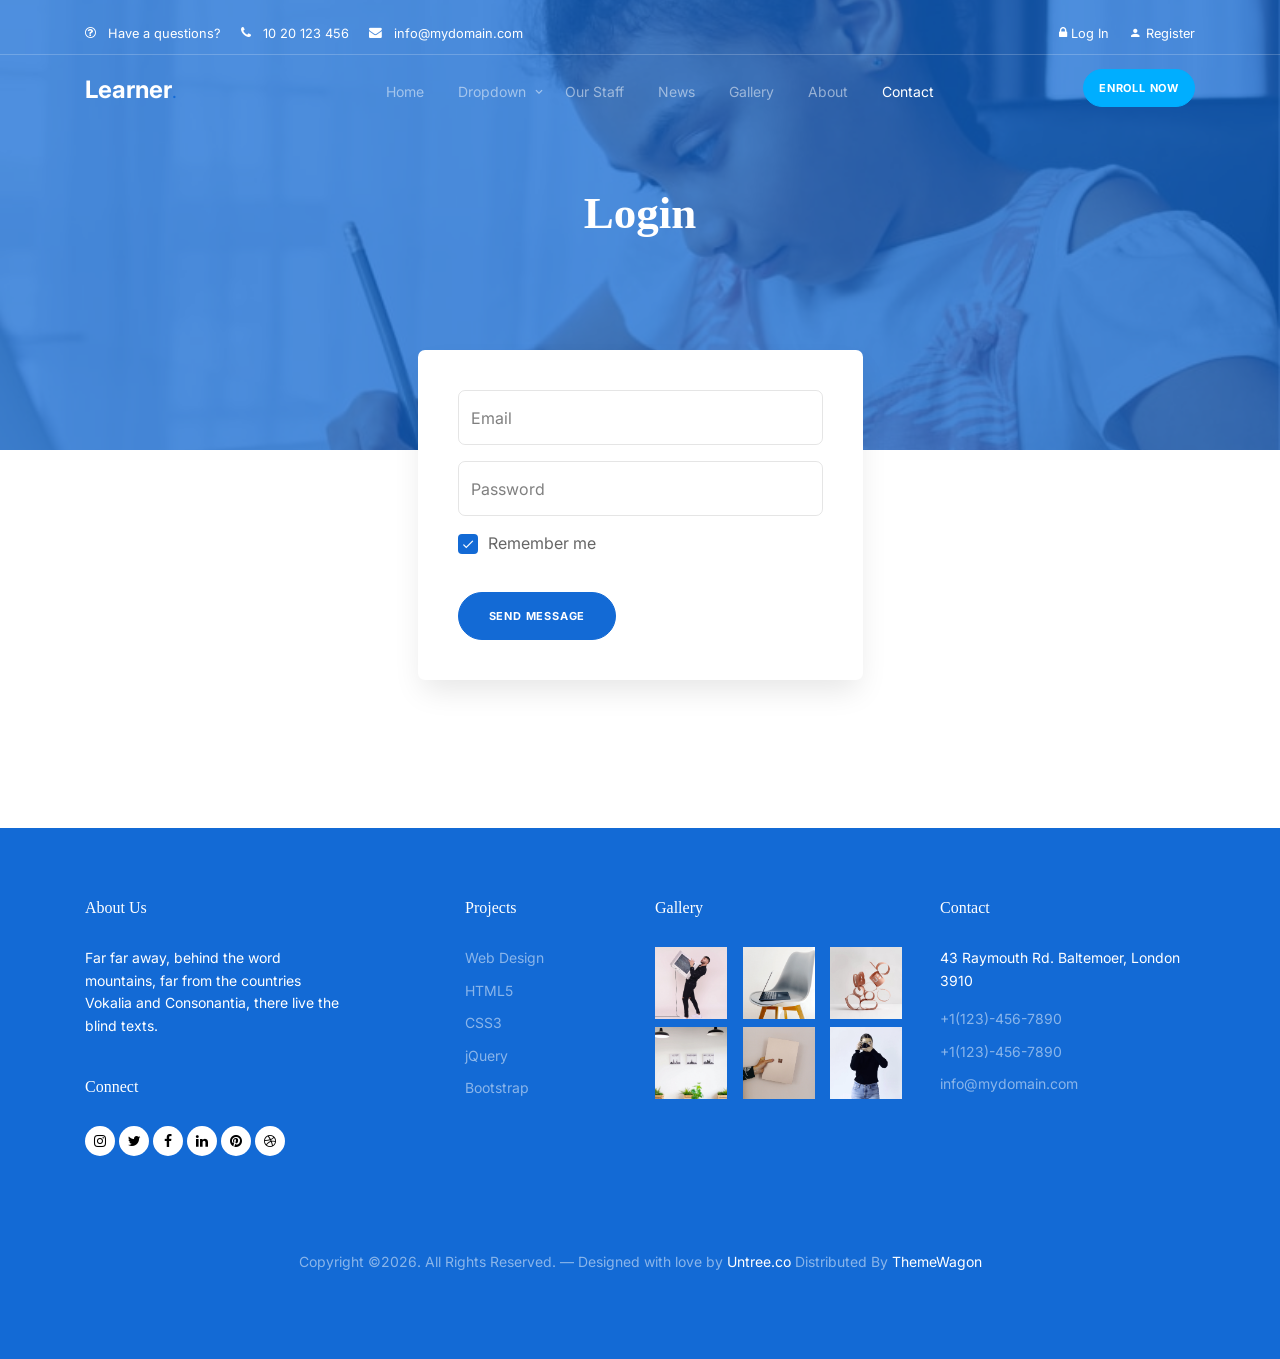
<file: static/login.html>
<!-- /*
* Template Name: Learner
* Template Author: Untree.co
* Tempalte URI: https://untree.co/
* License: https://creativecommons.org/licenses/by/3.0/
*/ -->
<!doctype html>
<html lang="en">
<head>
  <meta charset="utf-8">
  <meta name="viewport" content="width=device-width, initial-scale=1, shrink-to-fit=no">
  <meta name="author" content="Untree.co">
  <link rel="shortcut icon" href="favicon.png">

  <meta name="description" content="" />
  <meta name="keywords" content="bootstrap, bootstrap4" />

  <link href="https://fonts.googleapis.com/css2?family=Display+Playfair:wght@400;700&family=Inter:wght@400;700&display=swap" rel="stylesheet">


  <link rel="stylesheet" href="https://unicons.iconscout.com/release/v4.0.0/css/line.css">

  <link rel="stylesheet" href="css/bootstrap.min.css">
  <link rel="stylesheet" href="css/animate.min.css">
  <link rel="stylesheet" href="css/owl.carousel.min.css">
  <link rel="stylesheet" href="css/owl.theme.default.min.css">
  <link rel="stylesheet" href="css/jquery.fancybox.min.css">
  <link rel="stylesheet" href="fonts/icomoon/style.css">
  <link rel="stylesheet" href="fonts/flaticon/font/flaticon.css">
  <link rel="stylesheet" href="css/aos.css">
  <link rel="stylesheet" href="css/style.css">

  <title>Learner Free Bootstrap Template by Untree.co</title>
</head>

<body>

  <div class="site-mobile-menu">
    <div class="site-mobile-menu-header">
      <div class="site-mobile-menu-close">
        <span class="icofont-close js-menu-toggle"></span>
      </div>
    </div>
    <div class="site-mobile-menu-body"></div>
  </div>


  
  <nav class="site-nav mb-5">
    <div class="pb-2 top-bar mb-3">
      <div class="container">
        <div class="row align-items-center">

          <div class="col-6 col-lg-9">
            <a href="#" class="small mr-3"><span class="icon-question-circle-o mr-2"></span> <span class="d-none d-lg-inline-block">Have a questions?</span></a> 
            <a href="#" class="small mr-3"><span class="icon-phone mr-2"></span> <span class="d-none d-lg-inline-block">10 20 123 456</span></a> 
            <a href="#" class="small mr-3"><span class="icon-envelope mr-2"></span> <span class="d-none d-lg-inline-block">info@mydomain.com</span></a> 
          </div>

          <div class="col-6 col-lg-3 text-right">
            <a href="login.html" class="small mr-3">
              <span class="icon-lock"></span>
              Log In
            </a>
            <a href="register.html" class="small">
              <span class="icon-person"></span>
              Register
            </a>
          </div>

        </div>
      </div>
    </div>
    <div class="sticky-nav js-sticky-header">
      <div class="container position-relative">
        <div class="site-navigation text-center">
          <a href="index.html" class="logo menu-absolute m-0">Learner<span class="text-primary">.</span></a>

          <ul class="js-clone-nav d-none d-lg-inline-block site-menu">
            <li><a href="index.html">Home</a></li>
            <li class="has-children">
              <a href="#">Dropdown</a>
              <ul class="dropdown">
                <li><a href="elements.html">Elements</a></li>
                <li class="has-children">
                  <a href="#">Menu Two</a>
                  <ul class="dropdown">
                    <li><a href="#">Sub Menu One</a></li>
                    <li><a href="#">Sub Menu Two</a></li>
                    <li><a href="#">Sub Menu Three</a></li>
                  </ul>
                </li>
                <li><a href="#">Menu Three</a></li>
              </ul>
            </li>
            <li><a href="staff.html">Our Staff</a></li>
            <li><a href="news.html">News</a></li>
            <li><a href="gallery.html">Gallery</a></li>
            <li><a href="about.html">About</a></li>
            <li class="active"><a href="contact.html">Contact</a></li>
          </ul>

          <a href="#" class="btn-book btn btn-secondary btn-sm menu-absolute">Enroll Now</a>

          <a href="#" class="burger ml-auto float-right site-menu-toggle js-menu-toggle d-inline-block d-lg-none light" data-toggle="collapse" data-target="#main-navbar">
            <span></span>
          </a>

        </div>
      </div>
    </div>
  </nav>
  

  <div class="untree_co-hero inner-page overlay" style="background-image: url('images/img-school-5-min.jpg');">
    <div class="container">
      <div class="row align-items-center justify-content-center">
        <div class="col-12">
          <div class="row justify-content-center ">
            <div class="col-lg-6 text-center ">
              <h1 class="mb-4 heading text-white" data-aos="fade-up" data-aos-delay="100">Login</h1>

            </div>
          </div>
        </div>
      </div> <!-- /.row -->
    </div> <!-- /.container -->

  </div> <!-- /.untree_co-hero -->




  <div class="untree_co-section">
    <div class="container">

      <div class="row mb-5 justify-content-center">
        <div class="col-lg-5 mx-auto order-1" data-aos="fade-up" data-aos-delay="200">
          <form action="#" class="form-box">
            <div class="row">
              <div class="col-12 mb-3">
                <input type="text" class="form-control" placeholder="Email">
              </div>
              <div class="col-12 mb-3">
                <input type="password" class="form-control" placeholder="Password">
              </div>

              <div class="col-12 mb-3">
                <label class="control control--checkbox">
                  <span class="caption">Remember me</span>
                  <input type="checkbox" checked="checked" />
                  <div class="control__indicator"></div>
                </label>
              </div>

              <div class="col-12">
                <input type="submit" value="Send Message" class="btn btn-primary">
              </div>
            </div>
          </form>
        </div>
      </div>

      
    </div>
  </div> <!-- /.untree_co-section -->

  <div class="site-footer">


    <div class="container">

      <div class="row">
        <div class="col-lg-3 mr-auto">
          <div class="widget">
            <h3>About Us<span class="text-primary">.</span> </h3>
            <p>Far far away, behind the word mountains, far from the countries Vokalia and Consonantia, there live the blind texts.</p>
          </div> <!-- /.widget -->
          <div class="widget">
            <h3>Connect</h3>
            <ul class="list-unstyled social">
              <li><a href="#"><span class="icon-instagram"></span></a></li>
              <li><a href="#"><span class="icon-twitter"></span></a></li>
              <li><a href="#"><span class="icon-facebook"></span></a></li>
              <li><a href="#"><span class="icon-linkedin"></span></a></li>
              <li><a href="#"><span class="icon-pinterest"></span></a></li>
              <li><a href="#"><span class="icon-dribbble"></span></a></li>
            </ul>
          </div> <!-- /.widget -->
        </div> <!-- /.col-lg-3 -->

        <div class="col-lg-2 ml-auto">
          <div class="widget">
            <h3>Projects</h3>
            <ul class="list-unstyled float-left links">
              <li><a href="#">Web Design</a></li>
              <li><a href="#">HTML5</a></li>
              <li><a href="#">CSS3</a></li>
              <li><a href="#">jQuery</a></li>
              <li><a href="#">Bootstrap</a></li>
            </ul>
          </div> <!-- /.widget -->
        </div> <!-- /.col-lg-3 -->

        <div class="col-lg-3">
          <div class="widget">
            <h3>Gallery</h3>
            <ul class="instafeed instagram-gallery list-unstyled">
              <li><a class="instagram-item" href="images/gal_1.jpg" data-fancybox="gal"><img src="images/gal_1.jpg" alt="" width="72" height="72"></a>
              </li>
              <li><a class="instagram-item" href="images/gal_2.jpg" data-fancybox="gal"><img src="images/gal_2.jpg" alt="" width="72" height="72"></a>
              </li>
              <li><a class="instagram-item" href="images/gal_3.jpg" data-fancybox="gal"><img src="images/gal_3.jpg" alt="" width="72" height="72"></a>
              </li>
              <li><a class="instagram-item" href="images/gal_4.jpg" data-fancybox="gal"><img src="images/gal_4.jpg" alt="" width="72" height="72"></a>
              </li>
              <li><a class="instagram-item" href="images/gal_5.jpg" data-fancybox="gal"><img src="images/gal_5.jpg" alt="" width="72" height="72"></a>
              </li>
              <li><a class="instagram-item" href="images/gal_6.jpg" data-fancybox="gal"><img src="images/gal_6.jpg" alt="" width="72" height="72"></a>
              </li>
            </ul>
          </div> <!-- /.widget -->
        </div> <!-- /.col-lg-3 -->


        <div class="col-lg-3">
          <div class="widget">
            <h3>Contact</h3>
            <address>43 Raymouth Rd. Baltemoer, London 3910</address>
            <ul class="list-unstyled links mb-4">
              <li><a href="tel://11234567890">+1(123)-456-7890</a></li>
              <li><a href="tel://11234567890">+1(123)-456-7890</a></li>
              <li><a href="mailto:info@mydomain.com">info@mydomain.com</a></li>
            </ul>
          </div> <!-- /.widget -->
        </div> <!-- /.col-lg-3 -->

      </div> <!-- /.row -->

      <div class="row mt-5">
        <div class="col-12 text-center">
          <p class="copyright">Copyright &copy;<script>document.write(new Date().getFullYear());</script>. All Rights Reserved. &mdash; Designed with love by <a href="https://untree.co">Untree.co</a>  Distributed By <a href="https://themewagon.com">ThemeWagon</a> <!-- License information: https://untree.co/license/ -->
          </div>
        </div>
      </div> <!-- /.container -->
    </div> <!-- /.site-footer -->

    <div id="overlayer"></div>
    <div class="loader">
      <div class="spinner-border" role="status">
        <span class="sr-only">Loading...</span>
      </div>
    </div>

    <script src="js/jquery-3.4.1.min.js"></script>
    <script src="js/popper.min.js"></script>
    <script src="js/bootstrap.min.js"></script>
    <script src="js/owl.carousel.min.js"></script>
    <script src="js/jquery.animateNumber.min.js"></script>
    <script src="js/jquery.waypoints.min.js"></script>
    <script src="js/jquery.fancybox.min.js"></script>
    <script src="js/jquery.sticky.js"></script>
    <script src="js/aos.js"></script>
    <script src="js/custom.js"></script>

  </body>

  </html>
</file>
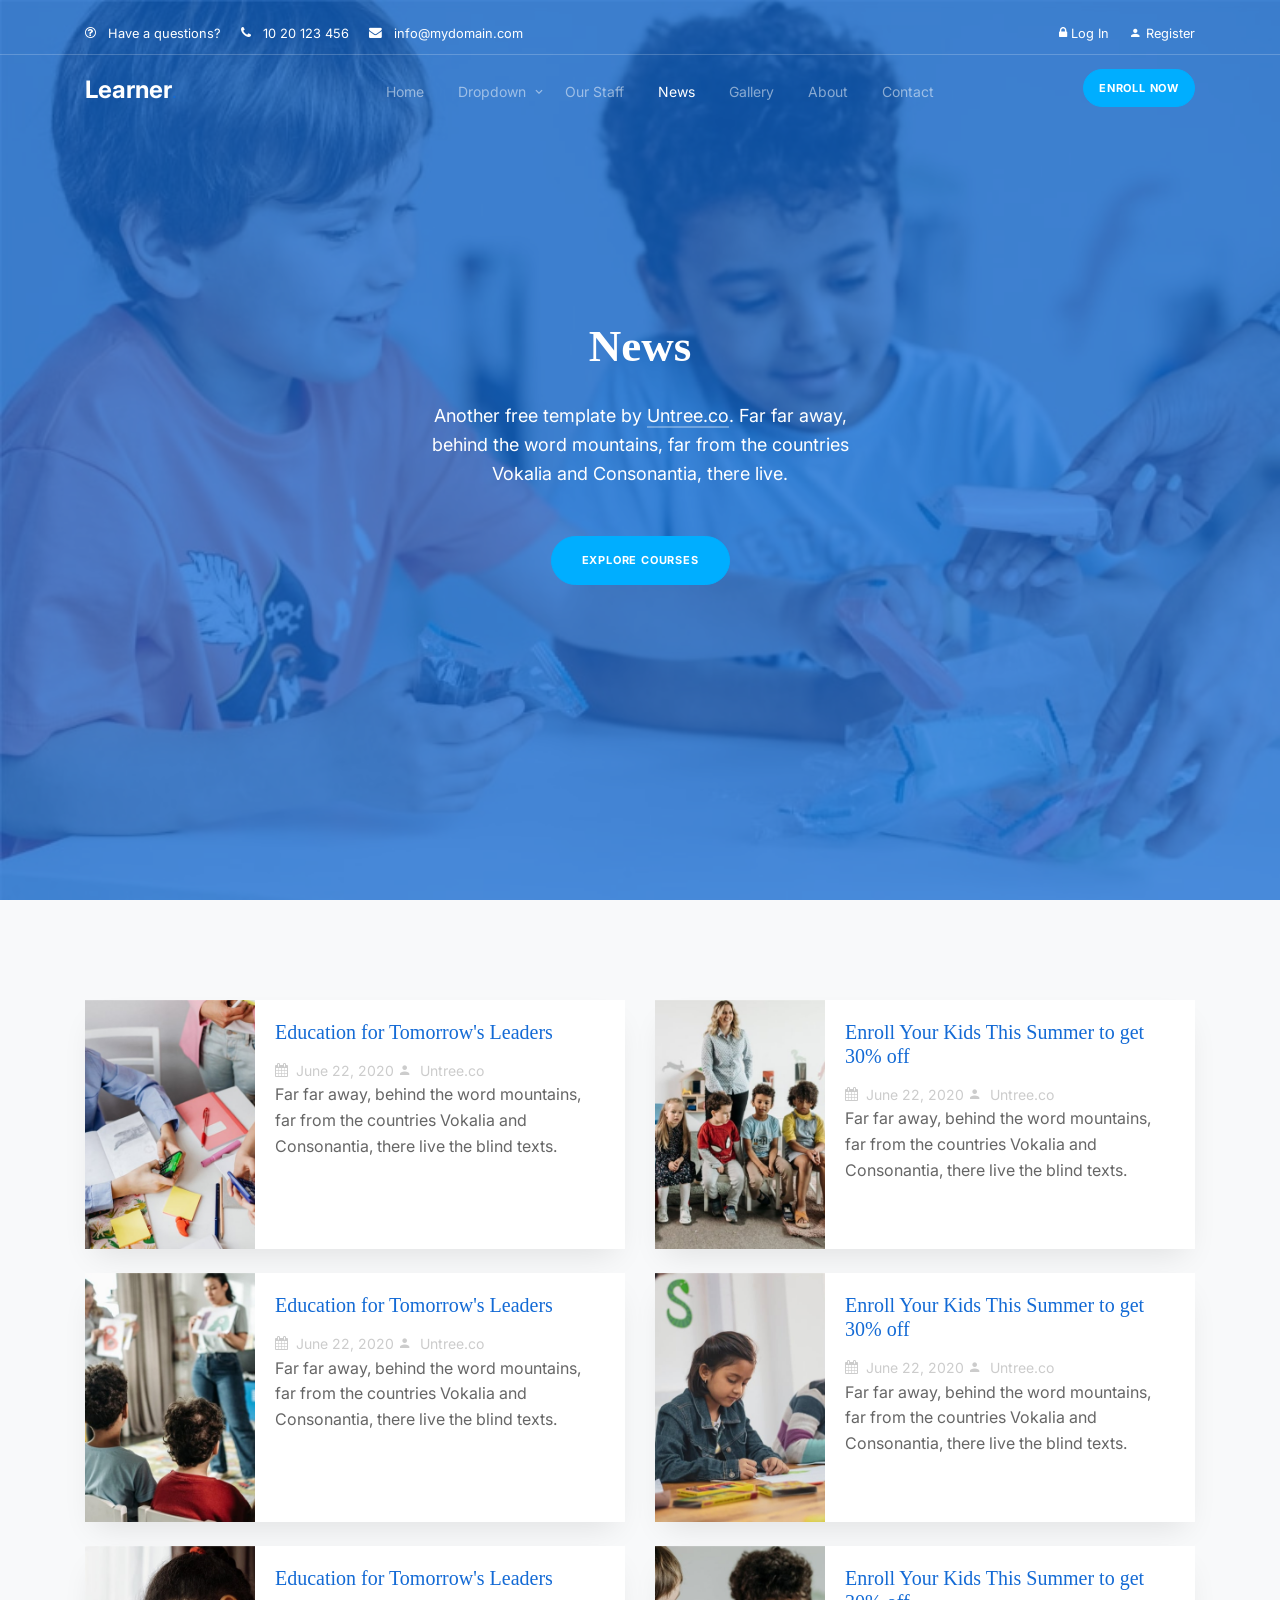
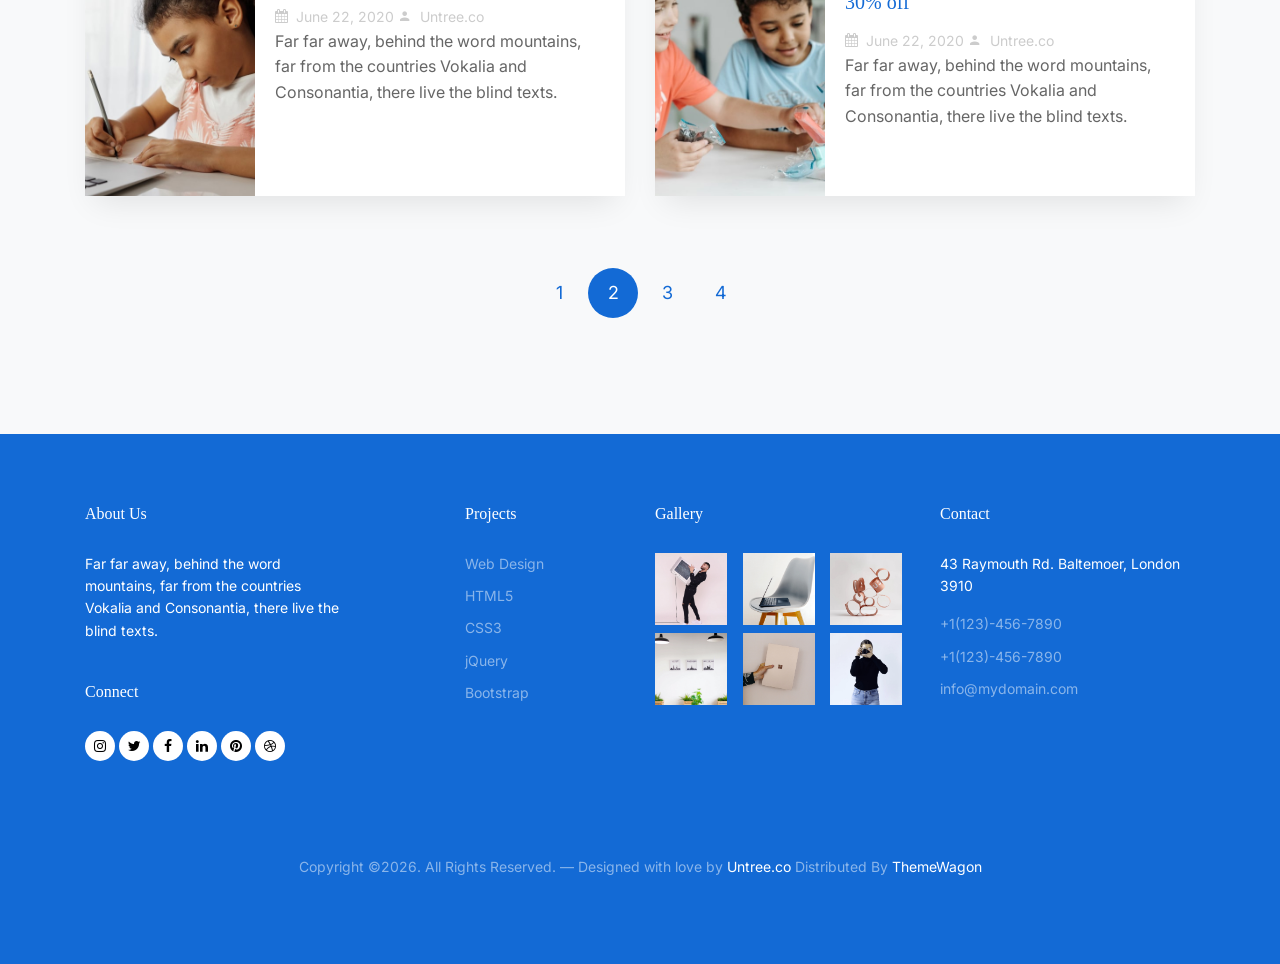
<file: static/news.html>
<!-- /*
* Template Name: Learner
* Template Author: Untree.co
* Tempalte URI: https://untree.co/
* License: https://creativecommons.org/licenses/by/3.0/
*/ -->
<!doctype html>
<html lang="en">
<head>
  <meta charset="utf-8">
  <meta name="viewport" content="width=device-width, initial-scale=1, shrink-to-fit=no">
  <meta name="author" content="Untree.co">
  <link rel="shortcut icon" href="favicon.png">

  <meta name="description" content="" />
  <meta name="keywords" content="bootstrap, bootstrap4" />

  <link href="https://fonts.googleapis.com/css2?family=Display+Playfair:wght@400;700&family=Inter:wght@400;700&display=swap" rel="stylesheet">


  <link rel="stylesheet" href="https://unicons.iconscout.com/release/v4.0.0/css/line.css">

  <link rel="stylesheet" href="css/bootstrap.min.css">
  <link rel="stylesheet" href="css/animate.min.css">
  <link rel="stylesheet" href="css/owl.carousel.min.css">
  <link rel="stylesheet" href="css/owl.theme.default.min.css">
  <link rel="stylesheet" href="css/jquery.fancybox.min.css">
  <link rel="stylesheet" href="fonts/icomoon/style.css">
  <link rel="stylesheet" href="fonts/flaticon/font/flaticon.css">
  <link rel="stylesheet" href="css/aos.css">
  <link rel="stylesheet" href="css/style.css">

  <title>Learner Free Bootstrap Template by Untree.co</title>
</head>

<body>

  <div class="site-mobile-menu">
    <div class="site-mobile-menu-header">
      <div class="site-mobile-menu-close">
        <span class="icofont-close js-menu-toggle"></span>
      </div>
    </div>
    <div class="site-mobile-menu-body"></div>
  </div>


  
  <nav class="site-nav mb-5">
    <div class="pb-2 top-bar mb-3">
      <div class="container">
        <div class="row align-items-center">

          <div class="col-6 col-lg-9">
            <a href="#" class="small mr-3"><span class="icon-question-circle-o mr-2"></span> <span class="d-none d-lg-inline-block">Have a questions?</span></a> 
            <a href="#" class="small mr-3"><span class="icon-phone mr-2"></span> <span class="d-none d-lg-inline-block">10 20 123 456</span></a> 
            <a href="#" class="small mr-3"><span class="icon-envelope mr-2"></span> <span class="d-none d-lg-inline-block">info@mydomain.com</span></a> 
          </div>

          <div class="col-6 col-lg-3 text-right">
            <a href="login.html" class="small mr-3">
              <span class="icon-lock"></span>
              Log In
            </a>
            <a href="register.html" class="small">
              <span class="icon-person"></span>
              Register
            </a>
          </div>

        </div>
      </div>
    </div>
    <div class="sticky-nav js-sticky-header">
      <div class="container position-relative">
        <div class="site-navigation text-center">
          <a href="index.html" class="logo menu-absolute m-0">Learner<span class="text-primary">.</span></a>

          <ul class="js-clone-nav d-none d-lg-inline-block site-menu">
            <li><a href="index.html">Home</a></li>
            <li class="has-children">
              <a href="#">Dropdown</a>
              <ul class="dropdown">
                <li><a href="elements.html">Elements</a></li>
                <li class="has-children">
                  <a href="#">Menu Two</a>
                  <ul class="dropdown">
                    <li><a href="#">Sub Menu One</a></li>
                    <li><a href="#">Sub Menu Two</a></li>
                    <li><a href="#">Sub Menu Three</a></li>
                  </ul>
                </li>
                <li><a href="#">Menu Three</a></li>
              </ul>
            </li>
            <li><a href="staff.html">Our Staff</a></li>
            <li class="active"><a href="news.html">News</a></li>
            <li><a href="gallery.html">Gallery</a></li>
            <li><a href="about.html">About</a></li>
            <li><a href="contact.html">Contact</a></li>
          </ul>

          <a href="#" class="btn-book btn btn-secondary btn-sm menu-absolute">Enroll Now</a>

          <a href="#" class="burger ml-auto float-right site-menu-toggle js-menu-toggle d-inline-block d-lg-none light" data-toggle="collapse" data-target="#main-navbar">
            <span></span>
          </a>

        </div>
      </div>
    </div>
  </nav>
  

  <div class="untree_co-hero overlay" style="background-image: url('images/img-school-6-min.jpg');">
    <div class="container">
      <div class="row align-items-center justify-content-center">
        <div class="col-12">
          <div class="row justify-content-center ">
            <div class="col-lg-6 text-center ">
              <h1 class="mb-4 heading text-white" data-aos="fade-up" data-aos-delay="100">News</h1>
              <div class="mb-5 text-white desc mx-auto" data-aos="fade-up" data-aos-delay="200">
                <p>Another free template by <a href="https://untree.co/" target="_blank" class="link-highlight">Untree.co</a>. Far far away, behind the word mountains, far from the countries Vokalia and Consonantia, there live.</p>
              </div>

              <p class="mb-0" data-aos="fade-up" data-aos-delay="300"><a href="#" class="btn btn-secondary">Explore courses</a></p>

            </div>


          </div>

        </div>

      </div> <!-- /.row -->
    </div> <!-- /.container -->

  </div> <!-- /.untree_co-hero -->




  <div class="untree_co-section bg-light">
    <div class="container">
      <div class="row align-items-stretch">
        <div class="col-lg-6 mb-4"  data-aos="fade-up" data-aos-delay="100">
          <div class="media-h d-flex h-100">
            <figure>
              <img src="images/img-school-4-min.jpg" alt="Image">
            </figure>
            <div class="media-h-body">
              <h2 class="mb-3"><a href="#">Education for Tomorrow's Leaders</a></h2>
              <div class="meta "><span class="icon-calendar mr-2"></span><span>June 22, 2020</span>  <span class="icon-person mr-2"></span>Untree.co</div>
              <p>Far far away, behind the word mountains, far from the countries Vokalia and Consonantia, there live the blind texts.</p>
            </div>
          </div>
        </div>
        <div class="col-lg-6 mb-4"  data-aos="fade-up" data-aos-delay="200">
          <div class="media-h d-flex h-100">
            <figure>
              <img src="images/img-school-3-min.jpg" alt="Image">
            </figure>
            <div class="media-h-body">
              <h2 class="mb-3"><a href="#">Enroll Your Kids This Summer to get 30% off</a></h2>
              <div class="meta "><span class="icon-calendar mr-2"></span><span>June 22, 2020</span>  <span class="icon-person mr-2"></span>Untree.co</div>
              <p>Far far away, behind the word mountains, far from the countries Vokalia and Consonantia, there live the blind texts.</p>
            </div>
          </div>
        </div>

        <div class="col-lg-6 mb-4"  data-aos="fade-up" data-aos-delay="100">
          <div class="media-h d-flex h-100">
            <figure>
              <img src="images/img-school-2-min.jpg" alt="Image">
            </figure>
            <div class="media-h-body">
              <h2 class="mb-3"><a href="#">Education for Tomorrow's Leaders</a></h2>
              <div class="meta "><span class="icon-calendar mr-2"></span><span>June 22, 2020</span>  <span class="icon-person mr-2"></span>Untree.co</div>
              <p>Far far away, behind the word mountains, far from the countries Vokalia and Consonantia, there live the blind texts.</p>
            </div>
          </div>
        </div>
        <div class="col-lg-6 mb-4"  data-aos="fade-up" data-aos-delay="200">
          <div class="media-h d-flex h-100">
            <figure>
              <img src="images/img-school-1-min.jpg" alt="Image">
            </figure>
            <div class="media-h-body">
              <h2 class="mb-3"><a href="#">Enroll Your Kids This Summer to get 30% off</a></h2>
              <div class="meta "><span class="icon-calendar mr-2"></span><span>June 22, 2020</span>  <span class="icon-person mr-2"></span>Untree.co</div>
              <p>Far far away, behind the word mountains, far from the countries Vokalia and Consonantia, there live the blind texts.</p>
            </div>
          </div>
        </div>


        <div class="col-lg-6 mb-4"  data-aos="fade-up" data-aos-delay="100">
          <div class="media-h d-flex h-100">
            <figure>
              <img src="images/img-school-5-min.jpg" alt="Image">
            </figure>
            <div class="media-h-body">
              <h2 class="mb-3"><a href="#">Education for Tomorrow's Leaders</a></h2>
              <div class="meta "><span class="icon-calendar mr-2"></span><span>June 22, 2020</span>  <span class="icon-person mr-2"></span>Untree.co</div>
              <p>Far far away, behind the word mountains, far from the countries Vokalia and Consonantia, there live the blind texts.</p>
            </div>
          </div>
        </div>
        <div class="col-lg-6 mb-4"  data-aos="fade-up" data-aos-delay="200">
          <div class="media-h d-flex h-100">
            <figure>
              <img src="images/img-school-6-min.jpg" alt="Image">
            </figure>
            <div class="media-h-body">
              <h2 class="mb-3"><a href="#">Enroll Your Kids This Summer to get 30% off</a></h2>
              <div class="meta "><span class="icon-calendar mr-2"></span><span>June 22, 2020</span>  <span class="icon-person mr-2"></span>Untree.co</div>
              <p>Far far away, behind the word mountains, far from the countries Vokalia and Consonantia, there live the blind texts.</p>
            </div>
          </div>
        </div>

      </div>

      <div class="row mt-5">
        <div class="col-12 text-center">
          <ul class="list-unstyled custom-pagination">
            <li><a href="#">1</a></li>
            <li class="active"><a href="#">2</a></li>
            <li><a href="#">3</a></li>
            <li><a href="#">4</a></li>
          </ul>
        </div>
      </div>
    </div>
  </div> <!-- /.untree_co-section -->

  <div class="site-footer">


    <div class="container">

      <div class="row">
        <div class="col-lg-3 mr-auto">
          <div class="widget">
            <h3>About Us<span class="text-primary">.</span> </h3>
            <p>Far far away, behind the word mountains, far from the countries Vokalia and Consonantia, there live the blind texts.</p>
          </div> <!-- /.widget -->
          <div class="widget">
            <h3>Connect</h3>
            <ul class="list-unstyled social">
              <li><a href="#"><span class="icon-instagram"></span></a></li>
              <li><a href="#"><span class="icon-twitter"></span></a></li>
              <li><a href="#"><span class="icon-facebook"></span></a></li>
              <li><a href="#"><span class="icon-linkedin"></span></a></li>
              <li><a href="#"><span class="icon-pinterest"></span></a></li>
              <li><a href="#"><span class="icon-dribbble"></span></a></li>
            </ul>
          </div> <!-- /.widget -->
        </div> <!-- /.col-lg-3 -->

        <div class="col-lg-2 ml-auto">
          <div class="widget">
            <h3>Projects</h3>
            <ul class="list-unstyled float-left links">
              <li><a href="#">Web Design</a></li>
              <li><a href="#">HTML5</a></li>
              <li><a href="#">CSS3</a></li>
              <li><a href="#">jQuery</a></li>
              <li><a href="#">Bootstrap</a></li>
            </ul>
          </div> <!-- /.widget -->
        </div> <!-- /.col-lg-3 -->

        <div class="col-lg-3">
          <div class="widget">
            <h3>Gallery</h3>
            <ul class="instafeed instagram-gallery list-unstyled">
              <li><a class="instagram-item" href="images/gal_1.jpg" data-fancybox="gal"><img src="images/gal_1.jpg" alt="" width="72" height="72"></a>
              </li>
              <li><a class="instagram-item" href="images/gal_2.jpg" data-fancybox="gal"><img src="images/gal_2.jpg" alt="" width="72" height="72"></a>
              </li>
              <li><a class="instagram-item" href="images/gal_3.jpg" data-fancybox="gal"><img src="images/gal_3.jpg" alt="" width="72" height="72"></a>
              </li>
              <li><a class="instagram-item" href="images/gal_4.jpg" data-fancybox="gal"><img src="images/gal_4.jpg" alt="" width="72" height="72"></a>
              </li>
              <li><a class="instagram-item" href="images/gal_5.jpg" data-fancybox="gal"><img src="images/gal_5.jpg" alt="" width="72" height="72"></a>
              </li>
              <li><a class="instagram-item" href="images/gal_6.jpg" data-fancybox="gal"><img src="images/gal_6.jpg" alt="" width="72" height="72"></a>
              </li>
            </ul>
          </div> <!-- /.widget -->
        </div> <!-- /.col-lg-3 -->


        <div class="col-lg-3">
          <div class="widget">
            <h3>Contact</h3>
            <address>43 Raymouth Rd. Baltemoer, London 3910</address>
            <ul class="list-unstyled links mb-4">
              <li><a href="tel://11234567890">+1(123)-456-7890</a></li>
              <li><a href="tel://11234567890">+1(123)-456-7890</a></li>
              <li><a href="mailto:info@mydomain.com">info@mydomain.com</a></li>
            </ul>
          </div> <!-- /.widget -->
        </div> <!-- /.col-lg-3 -->

      </div> <!-- /.row -->

      <div class="row mt-5">
        <div class="col-12 text-center">
          <p class="copyright">Copyright &copy;<script>document.write(new Date().getFullYear());</script>. All Rights Reserved. &mdash; Designed with love by <a href="https://untree.co">Untree.co</a>  Distributed By <a href="https://themewagon.com">ThemeWagon</a> <!-- License information: https://untree.co/license/ -->
          </div>
        </div>
      </div> <!-- /.container -->
    </div> <!-- /.site-footer -->

    <div id="overlayer"></div>
    <div class="loader">
      <div class="spinner-border" role="status">
        <span class="sr-only">Loading...</span>
      </div>
    </div>

    <script src="js/jquery-3.4.1.min.js"></script>
    <script src="js/popper.min.js"></script>
    <script src="js/bootstrap.min.js"></script>
    <script src="js/owl.carousel.min.js"></script>
    <script src="js/jquery.animateNumber.min.js"></script>
    <script src="js/jquery.waypoints.min.js"></script>
    <script src="js/jquery.fancybox.min.js"></script>
    <script src="js/jquery.sticky.js"></script>
    <script src="js/aos.js"></script>
    <script src="js/custom.js"></script>

  </body>

  </html>
</file>
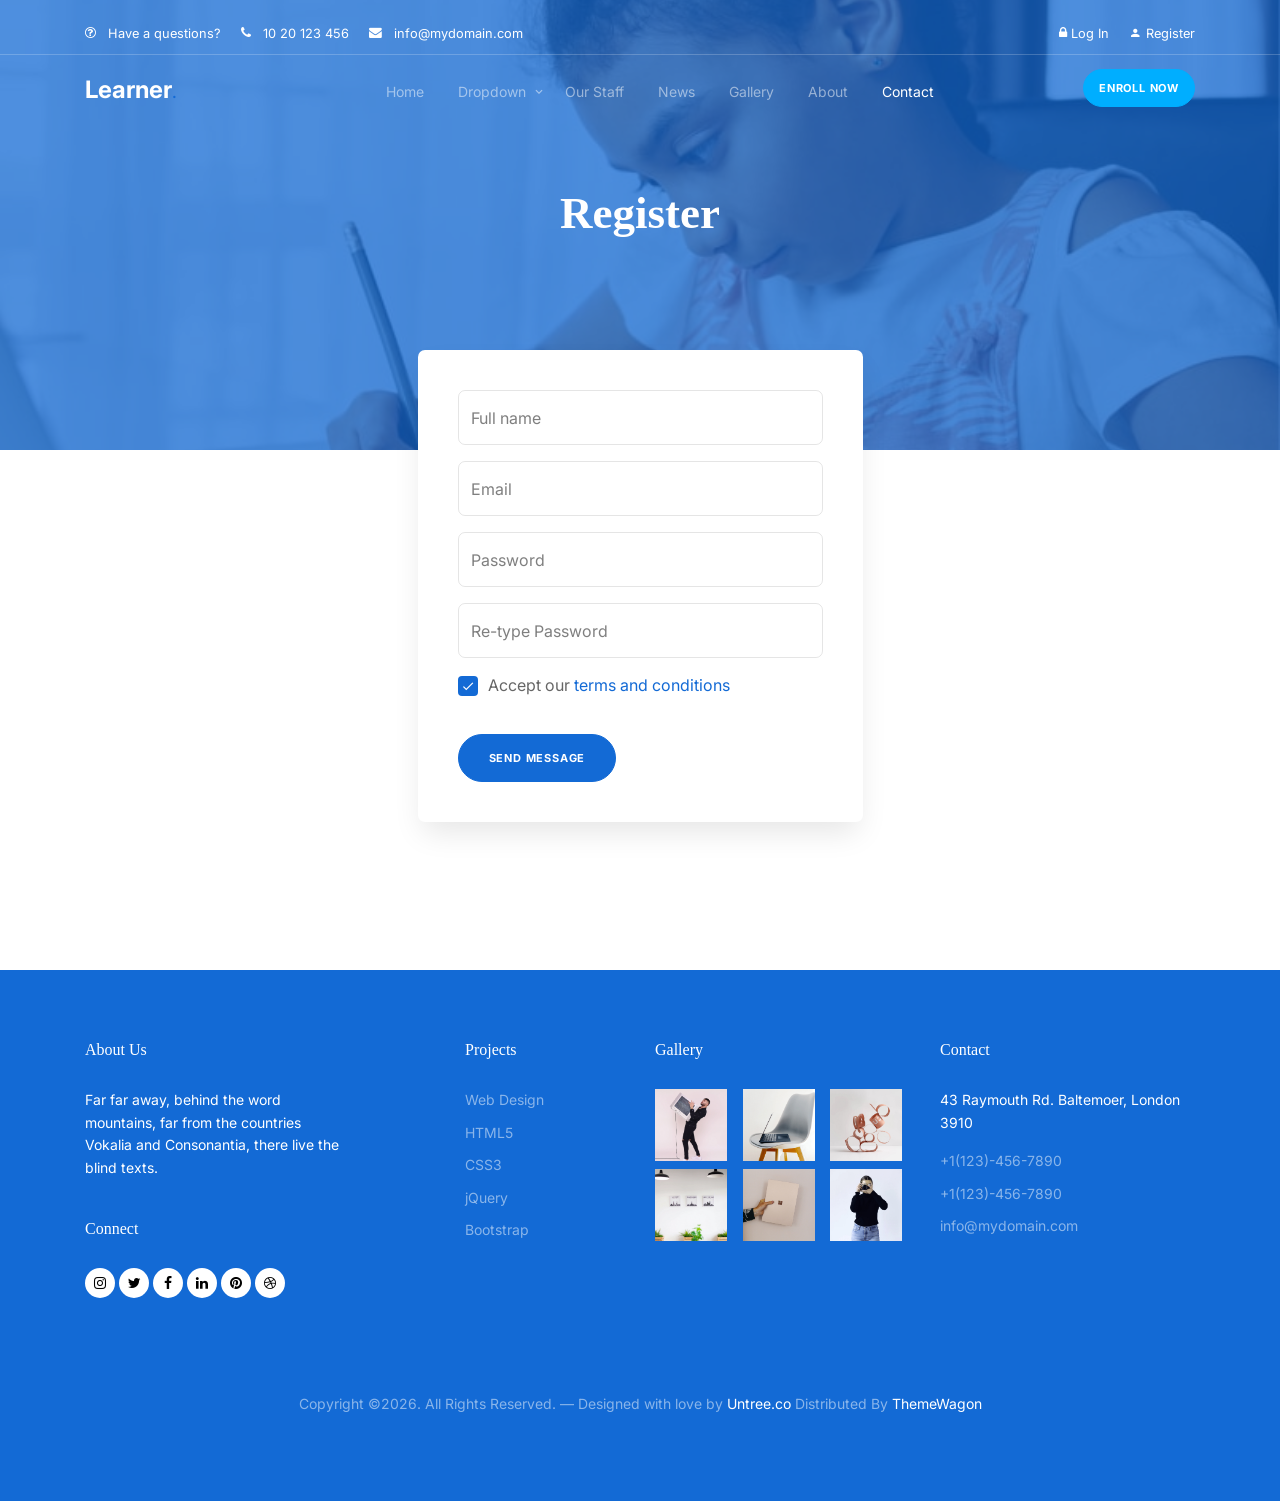
<file: static/register.html>
<!-- /*
* Template Name: Learner
* Template Author: Untree.co
* Tempalte URI: https://untree.co/
* License: https://creativecommons.org/licenses/by/3.0/
*/ -->
<!doctype html>
<html lang="en">
<head>
  <meta charset="utf-8">
  <meta name="viewport" content="width=device-width, initial-scale=1, shrink-to-fit=no">
  <meta name="author" content="Untree.co">
  <link rel="shortcut icon" href="favicon.png">

  <meta name="description" content="" />
  <meta name="keywords" content="bootstrap, bootstrap4" />

  <link href="https://fonts.googleapis.com/css2?family=Display+Playfair:wght@400;700&family=Inter:wght@400;700&display=swap" rel="stylesheet">


  <link rel="stylesheet" href="https://unicons.iconscout.com/release/v4.0.0/css/line.css">

  <link rel="stylesheet" href="css/bootstrap.min.css">
  <link rel="stylesheet" href="css/animate.min.css">
  <link rel="stylesheet" href="css/owl.carousel.min.css">
  <link rel="stylesheet" href="css/owl.theme.default.min.css">
  <link rel="stylesheet" href="css/jquery.fancybox.min.css">
  <link rel="stylesheet" href="fonts/icomoon/style.css">
  <link rel="stylesheet" href="fonts/flaticon/font/flaticon.css">
  <link rel="stylesheet" href="css/aos.css">
  <link rel="stylesheet" href="css/style.css">

  <title>Learner Free Bootstrap Template by Untree.co</title>
</head>

<body>

  <div class="site-mobile-menu">
    <div class="site-mobile-menu-header">
      <div class="site-mobile-menu-close">
        <span class="icofont-close js-menu-toggle"></span>
      </div>
    </div>
    <div class="site-mobile-menu-body"></div>
  </div>


  
  <nav class="site-nav mb-5">
    <div class="pb-2 top-bar mb-3">
      <div class="container">
        <div class="row align-items-center">

          <div class="col-6 col-lg-9">
            <a href="#" class="small mr-3"><span class="icon-question-circle-o mr-2"></span> <span class="d-none d-lg-inline-block">Have a questions?</span></a> 
            <a href="#" class="small mr-3"><span class="icon-phone mr-2"></span> <span class="d-none d-lg-inline-block">10 20 123 456</span></a> 
            <a href="#" class="small mr-3"><span class="icon-envelope mr-2"></span> <span class="d-none d-lg-inline-block">info@mydomain.com</span></a> 
          </div>

          <div class="col-6 col-lg-3 text-right">
            <a href="login.html" class="small mr-3">
              <span class="icon-lock"></span>
              Log In
            </a>
            <a href="register.html" class="small">
              <span class="icon-person"></span>
              Register
            </a>
          </div>

        </div>
      </div>
    </div>
    <div class="sticky-nav js-sticky-header">
      <div class="container position-relative">
        <div class="site-navigation text-center">
          <a href="index.html" class="logo menu-absolute m-0">Learner<span class="text-primary">.</span></a>

          <ul class="js-clone-nav d-none d-lg-inline-block site-menu">
            <li><a href="index.html">Home</a></li>
            <li class="has-children">
              <a href="#">Dropdown</a>
              <ul class="dropdown">
                <li><a href="elements.html">Elements</a></li>
                <li class="has-children">
                  <a href="#">Menu Two</a>
                  <ul class="dropdown">
                    <li><a href="#">Sub Menu One</a></li>
                    <li><a href="#">Sub Menu Two</a></li>
                    <li><a href="#">Sub Menu Three</a></li>
                  </ul>
                </li>
                <li><a href="#">Menu Three</a></li>
              </ul>
            </li>
            <li><a href="staff.html">Our Staff</a></li>
            <li><a href="news.html">News</a></li>
            <li><a href="gallery.html">Gallery</a></li>
            <li><a href="about.html">About</a></li>
            <li class="active"><a href="contact.html">Contact</a></li>
          </ul>

          <a href="#" class="btn-book btn btn-secondary btn-sm menu-absolute">Enroll Now</a>

          <a href="#" class="burger ml-auto float-right site-menu-toggle js-menu-toggle d-inline-block d-lg-none light" data-toggle="collapse" data-target="#main-navbar">
            <span></span>
          </a>

        </div>
      </div>
    </div>
  </nav>
  

  <div class="untree_co-hero inner-page overlay" style="background-image: url('images/img-school-5-min.jpg');">
    <div class="container">
      <div class="row align-items-center justify-content-center">
        <div class="col-12">
          <div class="row justify-content-center ">
            <div class="col-lg-6 text-center ">
              <h1 class="mb-4 heading text-white" data-aos="fade-up" data-aos-delay="100">Register</h1>

            </div>
          </div>
        </div>
      </div> <!-- /.row -->
    </div> <!-- /.container -->

  </div> <!-- /.untree_co-hero -->




  <div class="untree_co-section">
    <div class="container">

      <div class="row mb-5 justify-content-center">
        <div class="col-lg-5 mx-auto order-1" data-aos="fade-up" data-aos-delay="200">
          <form action="#" class="form-box">
            <div class="row">
              <div class="col-12 mb-3">
                <input type="text" class="form-control" placeholder="Full name">
              </div>
              <div class="col-12 mb-3">
                <input type="text" class="form-control" placeholder="Email">
              </div>
              <div class="col-12 mb-3">
                <input type="password" class="form-control" placeholder="Password">
              </div>
              <div class="col-12 mb-3">
                <input type="password" class="form-control" placeholder="Re-type Password">
              </div>

              <div class="col-12 mb-3">
                <label class="control control--checkbox">
                  <span class="caption">Accept our <a href="#">terms and conditions</a></span>
                  <input type="checkbox" checked="checked" />
                  <div class="control__indicator"></div>
                </label>
              </div>

              <div class="col-12">
                <input type="submit" value="Send Message" class="btn btn-primary">
              </div>
            </div>
          </form>
        </div>
      </div>

      
    </div>
  </div> <!-- /.untree_co-section -->

  <div class="site-footer">


    <div class="container">

      <div class="row">
        <div class="col-lg-3 mr-auto">
          <div class="widget">
            <h3>About Us<span class="text-primary">.</span> </h3>
            <p>Far far away, behind the word mountains, far from the countries Vokalia and Consonantia, there live the blind texts.</p>
          </div> <!-- /.widget -->
          <div class="widget">
            <h3>Connect</h3>
            <ul class="list-unstyled social">
              <li><a href="#"><span class="icon-instagram"></span></a></li>
              <li><a href="#"><span class="icon-twitter"></span></a></li>
              <li><a href="#"><span class="icon-facebook"></span></a></li>
              <li><a href="#"><span class="icon-linkedin"></span></a></li>
              <li><a href="#"><span class="icon-pinterest"></span></a></li>
              <li><a href="#"><span class="icon-dribbble"></span></a></li>
            </ul>
          </div> <!-- /.widget -->
        </div> <!-- /.col-lg-3 -->

        <div class="col-lg-2 ml-auto">
          <div class="widget">
            <h3>Projects</h3>
            <ul class="list-unstyled float-left links">
              <li><a href="#">Web Design</a></li>
              <li><a href="#">HTML5</a></li>
              <li><a href="#">CSS3</a></li>
              <li><a href="#">jQuery</a></li>
              <li><a href="#">Bootstrap</a></li>
            </ul>
          </div> <!-- /.widget -->
        </div> <!-- /.col-lg-3 -->

        <div class="col-lg-3">
          <div class="widget">
            <h3>Gallery</h3>
            <ul class="instafeed instagram-gallery list-unstyled">
              <li><a class="instagram-item" href="images/gal_1.jpg" data-fancybox="gal"><img src="images/gal_1.jpg" alt="" width="72" height="72"></a>
              </li>
              <li><a class="instagram-item" href="images/gal_2.jpg" data-fancybox="gal"><img src="images/gal_2.jpg" alt="" width="72" height="72"></a>
              </li>
              <li><a class="instagram-item" href="images/gal_3.jpg" data-fancybox="gal"><img src="images/gal_3.jpg" alt="" width="72" height="72"></a>
              </li>
              <li><a class="instagram-item" href="images/gal_4.jpg" data-fancybox="gal"><img src="images/gal_4.jpg" alt="" width="72" height="72"></a>
              </li>
              <li><a class="instagram-item" href="images/gal_5.jpg" data-fancybox="gal"><img src="images/gal_5.jpg" alt="" width="72" height="72"></a>
              </li>
              <li><a class="instagram-item" href="images/gal_6.jpg" data-fancybox="gal"><img src="images/gal_6.jpg" alt="" width="72" height="72"></a>
              </li>
            </ul>
          </div> <!-- /.widget -->
        </div> <!-- /.col-lg-3 -->


        <div class="col-lg-3">
          <div class="widget">
            <h3>Contact</h3>
            <address>43 Raymouth Rd. Baltemoer, London 3910</address>
            <ul class="list-unstyled links mb-4">
              <li><a href="tel://11234567890">+1(123)-456-7890</a></li>
              <li><a href="tel://11234567890">+1(123)-456-7890</a></li>
              <li><a href="mailto:info@mydomain.com">info@mydomain.com</a></li>
            </ul>
          </div> <!-- /.widget -->
        </div> <!-- /.col-lg-3 -->

      </div> <!-- /.row -->

      <div class="row mt-5">
        <div class="col-12 text-center">
          <p class="copyright">Copyright &copy;<script>document.write(new Date().getFullYear());</script>. All Rights Reserved. &mdash; Designed with love by <a href="https://untree.co">Untree.co</a>  Distributed By <a href="https://themewagon.com">ThemeWagon</a> <!-- License information: https://untree.co/license/ -->
          </div>
        </div>
      </div> <!-- /.container -->
    </div> <!-- /.site-footer -->

    <div id="overlayer"></div>
    <div class="loader">
      <div class="spinner-border" role="status">
        <span class="sr-only">Loading...</span>
      </div>
    </div>

    <script src="js/jquery-3.4.1.min.js"></script>
    <script src="js/popper.min.js"></script>
    <script src="js/bootstrap.min.js"></script>
    <script src="js/owl.carousel.min.js"></script>
    <script src="js/jquery.animateNumber.min.js"></script>
    <script src="js/jquery.waypoints.min.js"></script>
    <script src="js/jquery.fancybox.min.js"></script>
    <script src="js/jquery.sticky.js"></script>
    <script src="js/aos.js"></script>
    <script src="js/custom.js"></script>

  </body>

  </html>
</file>
<file: static/fonts/icomoon/style.css>
@font-face {
  font-family: 'icomoon';
  src:  url('fonts/icomoon.eot?10si43');
  src:  url('fonts/icomoon.eot?10si43#iefix') format('embedded-opentype'),
    url('fonts/icomoon.ttf?10si43') format('truetype'),
    url('fonts/icomoon.woff?10si43') format('woff'),
    url('fonts/icomoon.svg?10si43#icomoon') format('svg');
  font-weight: normal;
  font-style: normal;
}

[class^="icon-"], [class*=" icon-"] {
  /* use !important to prevent issues with browser extensions that change fonts */
  font-family: 'icomoon' !important;
  speak: none;
  font-style: normal;
  font-weight: normal;
  font-variant: normal;
  text-transform: none;
  line-height: 1;

  /* Better Font Rendering =========== */
  -webkit-font-smoothing: antialiased;
  -moz-osx-font-smoothing: grayscale;
}

.icon-asterisk:before {
  content: "\f069";
}
.icon-plus:before {
  content: "\f067";
}
.icon-question:before {
  content: "\f128";
}
.icon-minus:before {
  content: "\f068";
}
.icon-glass:before {
  content: "\f000";
}
.icon-music:before {
  content: "\f001";
}
.icon-search:before {
  content: "\f002";
}
.icon-envelope-o:before {
  content: "\f003";
}
.icon-heart:before {
  content: "\f004";
}
.icon-star:before {
  content: "\f005";
}
.icon-star-o:before {
  content: "\f006";
}
.icon-user:before {
  content: "\f007";
}
.icon-film:before {
  content: "\f008";
}
.icon-th-large:before {
  content: "\f009";
}
.icon-th:before {
  content: "\f00a";
}
.icon-th-list:before {
  content: "\f00b";
}
.icon-check:before {
  content: "\f00c";
}
.icon-close:before {
  content: "\f00d";
}
.icon-remove:before {
  content: "\f00d";
}
.icon-times:before {
  content: "\f00d";
}
.icon-search-plus:before {
  content: "\f00e";
}
.icon-search-minus:before {
  content: "\f010";
}
.icon-power-off:before {
  content: "\f011";
}
.icon-signal:before {
  content: "\f012";
}
.icon-cog:before {
  content: "\f013";
}
.icon-gear:before {
  content: "\f013";
}
.icon-trash-o:before {
  content: "\f014";
}
.icon-home:before {
  content: "\f015";
}
.icon-file-o:before {
  content: "\f016";
}
.icon-clock-o:before {
  content: "\f017";
}
.icon-road:before {
  content: "\f018";
}
.icon-download:before {
  content: "\f019";
}
.icon-arrow-circle-o-down:before {
  content: "\f01a";
}
.icon-arrow-circle-o-up:before {
  content: "\f01b";
}
.icon-inbox:before {
  content: "\f01c";
}
.icon-play-circle-o:before {
  content: "\f01d";
}
.icon-repeat:before {
  content: "\f01e";
}
.icon-rotate-right:before {
  content: "\f01e";
}
.icon-refresh:before {
  content: "\f021";
}
.icon-list-alt:before {
  content: "\f022";
}
.icon-lock:before {
  content: "\f023";
}
.icon-flag:before {
  content: "\f024";
}
.icon-headphones:before {
  content: "\f025";
}
.icon-volume-off:before {
  content: "\f026";
}
.icon-volume-down:before {
  content: "\f027";
}
.icon-volume-up:before {
  content: "\f028";
}
.icon-qrcode:before {
  content: "\f029";
}
.icon-barcode:before {
  content: "\f02a";
}
.icon-tag:before {
  content: "\f02b";
}
.icon-tags:before {
  content: "\f02c";
}
.icon-book:before {
  content: "\f02d";
}
.icon-bookmark:before {
  content: "\f02e";
}
.icon-print:before {
  content: "\f02f";
}
.icon-camera:before {
  content: "\f030";
}
.icon-font:before {
  content: "\f031";
}
.icon-bold:before {
  content: "\f032";
}
.icon-italic:before {
  content: "\f033";
}
.icon-text-height:before {
  content: "\f034";
}
.icon-text-width:before {
  content: "\f035";
}
.icon-align-left:before {
  content: "\f036";
}
.icon-align-center:before {
  content: "\f037";
}
.icon-align-right:before {
  content: "\f038";
}
.icon-align-justify:before {
  content: "\f039";
}
.icon-list:before {
  content: "\f03a";
}
.icon-dedent:before {
  content: "\f03b";
}
.icon-outdent:before {
  content: "\f03b";
}
.icon-indent:before {
  content: "\f03c";
}
.icon-video-camera:before {
  content: "\f03d";
}
.icon-image:before {
  content: "\f03e";
}
.icon-photo:before {
  content: "\f03e";
}
.icon-picture-o:before {
  content: "\f03e";
}
.icon-pencil:before {
  content: "\f040";
}
.icon-map-marker:before {
  content: "\f041";
}
.icon-adjust:before {
  content: "\f042";
}
.icon-tint:before {
  content: "\f043";
}
.icon-edit:before {
  content: "\f044";
}
.icon-pencil-square-o:before {
  content: "\f044";
}
.icon-share-square-o:before {
  content: "\f045";
}
.icon-check-square-o:before {
  content: "\f046";
}
.icon-arrows:before {
  content: "\f047";
}
.icon-step-backward:before {
  content: "\f048";
}
.icon-fast-backward:before {
  content: "\f049";
}
.icon-backward:before {
  content: "\f04a";
}
.icon-play:before {
  content: "\f04b";
}
.icon-pause:before {
  content: "\f04c";
}
.icon-stop:before {
  content: "\f04d";
}
.icon-forward:before {
  content: "\f04e";
}
.icon-fast-forward:before {
  content: "\f050";
}
.icon-step-forward:before {
  content: "\f051";
}
.icon-eject:before {
  content: "\f052";
}
.icon-chevron-left:before {
  content: "\f053";
}
.icon-chevron-right:before {
  content: "\f054";
}
.icon-plus-circle:before {
  content: "\f055";
}
.icon-minus-circle:before {
  content: "\f056";
}
.icon-times-circle:before {
  content: "\f057";
}
.icon-check-circle:before {
  content: "\f058";
}
.icon-question-circle:before {
  content: "\f059";
}
.icon-info-circle:before {
  content: "\f05a";
}
.icon-crosshairs:before {
  content: "\f05b";
}
.icon-times-circle-o:before {
  content: "\f05c";
}
.icon-check-circle-o:before {
  content: "\f05d";
}
.icon-ban:before {
  content: "\f05e";
}
.icon-arrow-left:before {
  content: "\f060";
}
.icon-arrow-right:before {
  content: "\f061";
}
.icon-arrow-up:before {
  content: "\f062";
}
.icon-arrow-down:before {
  content: "\f063";
}
.icon-mail-forward:before {
  content: "\f064";
}
.icon-share:before {
  content: "\f064";
}
.icon-expand:before {
  content: "\f065";
}
.icon-compress:before {
  content: "\f066";
}
.icon-exclamation-circle:before {
  content: "\f06a";
}
.icon-gift:before {
  content: "\f06b";
}
.icon-leaf:before {
  content: "\f06c";
}
.icon-fire:before {
  content: "\f06d";
}
.icon-eye:before {
  content: "\f06e";
}
.icon-eye-slash:before {
  content: "\f070";
}
.icon-exclamation-triangle:before {
  content: "\f071";
}
.icon-warning:before {
  content: "\f071";
}
.icon-plane:before {
  content: "\f072";
}
.icon-calendar:before {
  content: "\f073";
}
.icon-random:before {
  content: "\f074";
}
.icon-comment:before {
  content: "\f075";
}
.icon-magnet:before {
  content: "\f076";
}
.icon-chevron-up:before {
  content: "\f077";
}
.icon-chevron-down:before {
  content: "\f078";
}
.icon-retweet:before {
  content: "\f079";
}
.icon-shopping-cart:before {
  content: "\f07a";
}
.icon-folder:before {
  content: "\f07b";
}
.icon-folder-open:before {
  content: "\f07c";
}
.icon-arrows-v:before {
  content: "\f07d";
}
.icon-arrows-h:before {
  content: "\f07e";
}
.icon-bar-chart:before {
  content: "\f080";
}
.icon-bar-chart-o:before {
  content: "\f080";
}
.icon-twitter-square:before {
  content: "\f081";
}
.icon-facebook-square:before {
  content: "\f082";
}
.icon-camera-retro:before {
  content: "\f083";
}
.icon-key:before {
  content: "\f084";
}
.icon-cogs:before {
  content: "\f085";
}
.icon-gears:before {
  content: "\f085";
}
.icon-comments:before {
  content: "\f086";
}
.icon-thumbs-o-up:before {
  content: "\f087";
}
.icon-thumbs-o-down:before {
  content: "\f088";
}
.icon-star-half:before {
  content: "\f089";
}
.icon-heart-o:before {
  content: "\f08a";
}
.icon-sign-out:before {
  content: "\f08b";
}
.icon-linkedin-square:before {
  content: "\f08c";
}
.icon-thumb-tack:before {
  content: "\f08d";
}
.icon-external-link:before {
  content: "\f08e";
}
.icon-sign-in:before {
  content: "\f090";
}
.icon-trophy:before {
  content: "\f091";
}
.icon-github-square:before {
  content: "\f092";
}
.icon-upload:before {
  content: "\f093";
}
.icon-lemon-o:before {
  content: "\f094";
}
.icon-phone:before {
  content: "\f095";
}
.icon-square-o:before {
  content: "\f096";
}
.icon-bookmark-o:before {
  content: "\f097";
}
.icon-phone-square:before {
  content: "\f098";
}
.icon-twitter:before {
  content: "\f099";
}
.icon-facebook:before {
  content: "\f09a";
}
.icon-facebook-f:before {
  content: "\f09a";
}
.icon-github:before {
  content: "\f09b";
}
.icon-unlock:before {
  content: "\f09c";
}
.icon-credit-card:before {
  content: "\f09d";
}
.icon-feed:before {
  content: "\f09e";
}
.icon-rss:before {
  content: "\f09e";
}
.icon-hdd-o:before {
  content: "\f0a0";
}
.icon-bullhorn:before {
  content: "\f0a1";
}
.icon-bell-o:before {
  content: "\f0a2";
}
.icon-certificate:before {
  content: "\f0a3";
}
.icon-hand-o-right:before {
  content: "\f0a4";
}
.icon-hand-o-left:before {
  content: "\f0a5";
}
.icon-hand-o-up:before {
  content: "\f0a6";
}
.icon-hand-o-down:before {
  content: "\f0a7";
}
.icon-arrow-circle-left:before {
  content: "\f0a8";
}
.icon-arrow-circle-right:before {
  content: "\f0a9";
}
.icon-arrow-circle-up:before {
  content: "\f0aa";
}
.icon-arrow-circle-down:before {
  content: "\f0ab";
}
.icon-globe:before {
  content: "\f0ac";
}
.icon-wrench:before {
  content: "\f0ad";
}
.icon-tasks:before {
  content: "\f0ae";
}
.icon-filter:before {
  content: "\f0b0";
}
.icon-briefcase:before {
  content: "\f0b1";
}
.icon-arrows-alt:before {
  content: "\f0b2";
}
.icon-group:before {
  content: "\f0c0";
}
.icon-users:before {
  content: "\f0c0";
}
.icon-chain:before {
  content: "\f0c1";
}
.icon-link:before {
  content: "\f0c1";
}
.icon-cloud:before {
  content: "\f0c2";
}
.icon-flask:before {
  content: "\f0c3";
}
.icon-cut:before {
  content: "\f0c4";
}
.icon-scissors:before {
  content: "\f0c4";
}
.icon-copy:before {
  content: "\f0c5";
}
.icon-files-o:before {
  content: "\f0c5";
}
.icon-paperclip:before {
  content: "\f0c6";
}
.icon-floppy-o:before {
  content: "\f0c7";
}
.icon-save:before {
  content: "\f0c7";
}
.icon-square:before {
  content: "\f0c8";
}
.icon-bars:before {
  content: "\f0c9";
}
.icon-navicon:before {
  content: "\f0c9";
}
.icon-reorder:before {
  content: "\f0c9";
}
.icon-list-ul:before {
  content: "\f0ca";
}
.icon-list-ol:before {
  content: "\f0cb";
}
.icon-strikethrough:before {
  content: "\f0cc";
}
.icon-underline:before {
  content: "\f0cd";
}
.icon-table:before {
  content: "\f0ce";
}
.icon-magic:before {
  content: "\f0d0";
}
.icon-truck:before {
  content: "\f0d1";
}
.icon-pinterest:before {
  content: "\f0d2";
}
.icon-pinterest-square:before {
  content: "\f0d3";
}
.icon-google-plus-square:before {
  content: "\f0d4";
}
.icon-google-plus:before {
  content: "\f0d5";
}
.icon-money:before {
  content: "\f0d6";
}
.icon-caret-down:before {
  content: "\f0d7";
}
.icon-caret-up:before {
  content: "\f0d8";
}
.icon-caret-left:before {
  content: "\f0d9";
}
.icon-caret-right:before {
  content: "\f0da";
}
.icon-columns:before {
  content: "\f0db";
}
.icon-sort:before {
  content: "\f0dc";
}
.icon-unsorted:before {
  content: "\f0dc";
}
.icon-sort-desc:before {
  content: "\f0dd";
}
.icon-sort-down:before {
  content: "\f0dd";
}
.icon-sort-asc:before {
  content: "\f0de";
}
.icon-sort-up:before {
  content: "\f0de";
}
.icon-envelope:before {
  content: "\f0e0";
}
.icon-linkedin:before {
  content: "\f0e1";
}
.icon-rotate-left:before {
  content: "\f0e2";
}
.icon-undo:before {
  content: "\f0e2";
}
.icon-gavel:before {
  content: "\f0e3";
}
.icon-legal:before {
  content: "\f0e3";
}
.icon-dashboard:before {
  content: "\f0e4";
}
.icon-tachometer:before {
  content: "\f0e4";
}
.icon-comment-o:before {
  content: "\f0e5";
}
.icon-comments-o:before {
  content: "\f0e6";
}
.icon-bolt:before {
  content: "\f0e7";
}
.icon-flash:before {
  content: "\f0e7";
}
.icon-sitemap:before {
  content: "\f0e8";
}
.icon-umbrella:before {
  content: "\f0e9";
}
.icon-clipboard:before {
  content: "\f0ea";
}
.icon-paste:before {
  content: "\f0ea";
}
.icon-lightbulb-o:before {
  content: "\f0eb";
}
.icon-exchange:before {
  content: "\f0ec";
}
.icon-cloud-download:before {
  content: "\f0ed";
}
.icon-cloud-upload:before {
  content: "\f0ee";
}
.icon-user-md:before {
  content: "\f0f0";
}
.icon-stethoscope:before {
  content: "\f0f1";
}
.icon-suitcase:before {
  content: "\f0f2";
}
.icon-bell:before {
  content: "\f0f3";
}
.icon-coffee:before {
  content: "\f0f4";
}
.icon-cutlery:before {
  content: "\f0f5";
}
.icon-file-text-o:before {
  content: "\f0f6";
}
.icon-building-o:before {
  content: "\f0f7";
}
.icon-hospital-o:before {
  content: "\f0f8";
}
.icon-ambulance:before {
  content: "\f0f9";
}
.icon-medkit:before {
  content: "\f0fa";
}
.icon-fighter-jet:before {
  content: "\f0fb";
}
.icon-beer:before {
  content: "\f0fc";
}
.icon-h-square:before {
  content: "\f0fd";
}
.icon-plus-square:before {
  content: "\f0fe";
}
.icon-angle-double-left:before {
  content: "\f100";
}
.icon-angle-double-right:before {
  content: "\f101";
}
.icon-angle-double-up:before {
  content: "\f102";
}
.icon-angle-double-down:before {
  content: "\f103";
}
.icon-angle-left:before {
  content: "\f104";
}
.icon-angle-right:before {
  content: "\f105";
}
.icon-angle-up:before {
  content: "\f106";
}
.icon-angle-down:before {
  content: "\f107";
}
.icon-desktop:before {
  content: "\f108";
}
.icon-laptop:before {
  content: "\f109";
}
.icon-tablet:before {
  content: "\f10a";
}
.icon-mobile:before {
  content: "\f10b";
}
.icon-mobile-phone:before {
  content: "\f10b";
}
.icon-circle-o:before {
  content: "\f10c";
}
.icon-quote-left:before {
  content: "\f10d";
}
.icon-quote-right:before {
  content: "\f10e";
}
.icon-spinner:before {
  content: "\f110";
}
.icon-circle:before {
  content: "\f111";
}
.icon-mail-reply:before {
  content: "\f112";
}
.icon-reply:before {
  content: "\f112";
}
.icon-github-alt:before {
  content: "\f113";
}
.icon-folder-o:before {
  content: "\f114";
}
.icon-folder-open-o:before {
  content: "\f115";
}
.icon-smile-o:before {
  content: "\f118";
}
.icon-frown-o:before {
  content: "\f119";
}
.icon-meh-o:before {
  content: "\f11a";
}
.icon-gamepad:before {
  content: "\f11b";
}
.icon-keyboard-o:before {
  content: "\f11c";
}
.icon-flag-o:before {
  content: "\f11d";
}
.icon-flag-checkered:before {
  content: "\f11e";
}
.icon-terminal:before {
  content: "\f120";
}
.icon-code:before {
  content: "\f121";
}
.icon-mail-reply-all:before {
  content: "\f122";
}
.icon-reply-all:before {
  content: "\f122";
}
.icon-star-half-empty:before {
  content: "\f123";
}
.icon-star-half-full:before {
  content: "\f123";
}
.icon-star-half-o:before {
  content: "\f123";
}
.icon-location-arrow:before {
  content: "\f124";
}
.icon-crop:before {
  content: "\f125";
}
.icon-code-fork:before {
  content: "\f126";
}
.icon-chain-broken:before {
  content: "\f127";
}
.icon-unlink:before {
  content: "\f127";
}
.icon-info:before {
  content: "\f129";
}
.icon-exclamation:before {
  content: "\f12a";
}
.icon-superscript:before {
  content: "\f12b";
}
.icon-subscript:before {
  content: "\f12c";
}
.icon-eraser:before {
  content: "\f12d";
}
.icon-puzzle-piece:before {
  content: "\f12e";
}
.icon-microphone:before {
  content: "\f130";
}
.icon-microphone-slash:before {
  content: "\f131";
}
.icon-shield:before {
  content: "\f132";
}
.icon-calendar-o:before {
  content: "\f133";
}
.icon-fire-extinguisher:before {
  content: "\f134";
}
.icon-rocket:before {
  content: "\f135";
}
.icon-maxcdn:before {
  content: "\f136";
}
.icon-chevron-circle-left:before {
  content: "\f137";
}
.icon-chevron-circle-right:before {
  content: "\f138";
}
.icon-chevron-circle-up:before {
  content: "\f139";
}
.icon-chevron-circle-down:before {
  content: "\f13a";
}
.icon-html5:before {
  content: "\f13b";
}
.icon-css3:before {
  content: "\f13c";
}
.icon-anchor:before {
  content: "\f13d";
}
.icon-unlock-alt:before {
  content: "\f13e";
}
.icon-bullseye:before {
  content: "\f140";
}
.icon-ellipsis-h:before {
  content: "\f141";
}
.icon-ellipsis-v:before {
  content: "\f142";
}
.icon-rss-square:before {
  content: "\f143";
}
.icon-play-circle:before {
  content: "\f144";
}
.icon-ticket:before {
  content: "\f145";
}
.icon-minus-square:before {
  content: "\f146";
}
.icon-minus-square-o:before {
  content: "\f147";
}
.icon-level-up:before {
  content: "\f148";
}
.icon-level-down:before {
  content: "\f149";
}
.icon-check-square:before {
  content: "\f14a";
}
.icon-pencil-square:before {
  content: "\f14b";
}
.icon-external-link-square:before {
  content: "\f14c";
}
.icon-share-square:before {
  content: "\f14d";
}
.icon-compass:before {
  content: "\f14e";
}
.icon-caret-square-o-down:before {
  content: "\f150";
}
.icon-toggle-down:before {
  content: "\f150";
}
.icon-caret-square-o-up:before {
  content: "\f151";
}
.icon-toggle-up:before {
  content: "\f151";
}
.icon-caret-square-o-right:before {
  content: "\f152";
}
.icon-toggle-right:before {
  content: "\f152";
}
.icon-eur:before {
  content: "\f153";
}
.icon-euro:before {
  content: "\f153";
}
.icon-gbp:before {
  content: "\f154";
}
.icon-dollar:before {
  content: "\f155";
}
.icon-usd:before {
  content: "\f155";
}
.icon-inr:before {
  content: "\f156";
}
.icon-rupee:before {
  content: "\f156";
}
.icon-cny:before {
  content: "\f157";
}
.icon-jpy:before {
  content: "\f157";
}
.icon-rmb:before {
  content: "\f157";
}
.icon-yen:before {
  content: "\f157";
}
.icon-rouble:before {
  content: "\f158";
}
.icon-rub:before {
  content: "\f158";
}
.icon-ruble:before {
  content: "\f158";
}
.icon-krw:before {
  content: "\f159";
}
.icon-won:before {
  content: "\f159";
}
.icon-bitcoin:before {
  content: "\f15a";
}
.icon-btc:before {
  content: "\f15a";
}
.icon-file:before {
  content: "\f15b";
}
.icon-file-text:before {
  content: "\f15c";
}
.icon-sort-alpha-asc:before {
  content: "\f15d";
}
.icon-sort-alpha-desc:before {
  content: "\f15e";
}
.icon-sort-amount-asc:before {
  content: "\f160";
}
.icon-sort-amount-desc:before {
  content: "\f161";
}
.icon-sort-numeric-asc:before {
  content: "\f162";
}
.icon-sort-numeric-desc:before {
  content: "\f163";
}
.icon-thumbs-up:before {
  content: "\f164";
}
.icon-thumbs-down:before {
  content: "\f165";
}
.icon-youtube-square:before {
  content: "\f166";
}
.icon-youtube:before {
  content: "\f167";
}
.icon-xing:before {
  content: "\f168";
}
.icon-xing-square:before {
  content: "\f169";
}
.icon-youtube-play:before {
  content: "\f16a";
}
.icon-dropbox:before {
  content: "\f16b";
}
.icon-stack-overflow:before {
  content: "\f16c";
}
.icon-instagram:before {
  content: "\f16d";
}
.icon-flickr:before {
  content: "\f16e";
}
.icon-adn:before {
  content: "\f170";
}
.icon-bitbucket:before {
  content: "\f171";
}
.icon-bitbucket-square:before {
  content: "\f172";
}
.icon-tumblr:before {
  content: "\f173";
}
.icon-tumblr-square:before {
  content: "\f174";
}
.icon-long-arrow-down:before {
  content: "\f175";
}
.icon-long-arrow-up:before {
  content: "\f176";
}
.icon-long-arrow-left:before {
  content: "\f177";
}
.icon-long-arrow-right:before {
  content: "\f178";
}
.icon-apple:before {
  content: "\f179";
}
.icon-windows:before {
  content: "\f17a";
}
.icon-android:before {
  content: "\f17b";
}
.icon-linux:before {
  content: "\f17c";
}
.icon-dribbble:before {
  content: "\f17d";
}
.icon-skype:before {
  content: "\f17e";
}
.icon-foursquare:before {
  content: "\f180";
}
.icon-trello:before {
  content: "\f181";
}
.icon-female:before {
  content: "\f182";
}
.icon-male:before {
  content: "\f183";
}
.icon-gittip:before {
  content: "\f184";
}
.icon-gratipay:before {
  content: "\f184";
}
.icon-sun-o:before {
  content: "\f185";
}
.icon-moon-o:before {
  content: "\f186";
}
.icon-archive:before {
  content: "\f187";
}
.icon-bug:before {
  content: "\f188";
}
.icon-vk:before {
  content: "\f189";
}
.icon-weibo:before {
  content: "\f18a";
}
.icon-renren:before {
  content: "\f18b";
}
.icon-pagelines:before {
  content: "\f18c";
}
.icon-stack-exchange:before {
  content: "\f18d";
}
.icon-arrow-circle-o-right:before {
  content: "\f18e";
}
.icon-arrow-circle-o-left:before {
  content: "\f190";
}
.icon-caret-square-o-left:before {
  content: "\f191";
}
.icon-toggle-left:before {
  content: "\f191";
}
.icon-dot-circle-o:before {
  content: "\f192";
}
.icon-wheelchair:before {
  content: "\f193";
}
.icon-vimeo-square:before {
  content: "\f194";
}
.icon-try:before {
  content: "\f195";
}
.icon-turkish-lira:before {
  content: "\f195";
}
.icon-plus-square-o:before {
  content: "\f196";
}
.icon-space-shuttle:before {
  content: "\f197";
}
.icon-slack:before {
  content: "\f198";
}
.icon-envelope-square:before {
  content: "\f199";
}
.icon-wordpress:before {
  content: "\f19a";
}
.icon-openid:before {
  content: "\f19b";
}
.icon-bank:before {
  content: "\f19c";
}
.icon-institution:before {
  content: "\f19c";
}
.icon-university:before {
  content: "\f19c";
}
.icon-graduation-cap:before {
  content: "\f19d";
}
.icon-mortar-board:before {
  content: "\f19d";
}
.icon-yahoo:before {
  content: "\f19e";
}
.icon-google:before {
  content: "\f1a0";
}
.icon-reddit:before {
  content: "\f1a1";
}
.icon-reddit-square:before {
  content: "\f1a2";
}
.icon-stumbleupon-circle:before {
  content: "\f1a3";
}
.icon-stumbleupon:before {
  content: "\f1a4";
}
.icon-delicious:before {
  content: "\f1a5";
}
.icon-digg:before {
  content: "\f1a6";
}
.icon-pied-piper-pp:before {
  content: "\f1a7";
}
.icon-pied-piper-alt:before {
  content: "\f1a8";
}
.icon-drupal:before {
  content: "\f1a9";
}
.icon-joomla:before {
  content: "\f1aa";
}
.icon-language:before {
  content: "\f1ab";
}
.icon-fax:before {
  content: "\f1ac";
}
.icon-building:before {
  content: "\f1ad";
}
.icon-child:before {
  content: "\f1ae";
}
.icon-paw:before {
  content: "\f1b0";
}
.icon-spoon:before {
  content: "\f1b1";
}
.icon-cube:before {
  content: "\f1b2";
}
.icon-cubes:before {
  content: "\f1b3";
}
.icon-behance:before {
  content: "\f1b4";
}
.icon-behance-square:before {
  content: "\f1b5";
}
.icon-steam:before {
  content: "\f1b6";
}
.icon-steam-square:before {
  content: "\f1b7";
}
.icon-recycle:before {
  content: "\f1b8";
}
.icon-automobile:before {
  content: "\f1b9";
}
.icon-car:before {
  content: "\f1b9";
}
.icon-cab:before {
  content: "\f1ba";
}
.icon-taxi:before {
  content: "\f1ba";
}
.icon-tree:before {
  content: "\f1bb";
}
.icon-spotify:before {
  content: "\f1bc";
}
.icon-deviantart:before {
  content: "\f1bd";
}
.icon-soundcloud:before {
  content: "\f1be";
}
.icon-database:before {
  content: "\f1c0";
}
.icon-file-pdf-o:before {
  content: "\f1c1";
}
.icon-file-word-o:before {
  content: "\f1c2";
}
.icon-file-excel-o:before {
  content: "\f1c3";
}
.icon-file-powerpoint-o:before {
  content: "\f1c4";
}
.icon-file-image-o:before {
  content: "\f1c5";
}
.icon-file-photo-o:before {
  content: "\f1c5";
}
.icon-file-picture-o:before {
  content: "\f1c5";
}
.icon-file-archive-o:before {
  content: "\f1c6";
}
.icon-file-zip-o:before {
  content: "\f1c6";
}
.icon-file-audio-o:before {
  content: "\f1c7";
}
.icon-file-sound-o:before {
  content: "\f1c7";
}
.icon-file-movie-o:before {
  content: "\f1c8";
}
.icon-file-video-o:before {
  content: "\f1c8";
}
.icon-file-code-o:before {
  content: "\f1c9";
}
.icon-vine:before {
  content: "\f1ca";
}
.icon-codepen:before {
  content: "\f1cb";
}
.icon-jsfiddle:before {
  content: "\f1cc";
}
.icon-life-bouy:before {
  content: "\f1cd";
}
.icon-life-buoy:before {
  content: "\f1cd";
}
.icon-life-ring:before {
  content: "\f1cd";
}
.icon-life-saver:before {
  content: "\f1cd";
}
.icon-support:before {
  content: "\f1cd";
}
.icon-circle-o-notch:before {
  content: "\f1ce";
}
.icon-ra:before {
  content: "\f1d0";
}
.icon-rebel:before {
  content: "\f1d0";
}
.icon-resistance:before {
  content: "\f1d0";
}
.icon-empire:before {
  content: "\f1d1";
}
.icon-ge:before {
  content: "\f1d1";
}
.icon-git-square:before {
  content: "\f1d2";
}
.icon-git:before {
  content: "\f1d3";
}
.icon-hacker-news:before {
  content: "\f1d4";
}
.icon-y-combinator-square:before {
  content: "\f1d4";
}
.icon-yc-square:before {
  content: "\f1d4";
}
.icon-tencent-weibo:before {
  content: "\f1d5";
}
.icon-qq:before {
  content: "\f1d6";
}
.icon-wechat:before {
  content: "\f1d7";
}
.icon-weixin:before {
  content: "\f1d7";
}
.icon-paper-plane:before {
  content: "\f1d8";
}
.icon-send:before {
  content: "\f1d8";
}
.icon-paper-plane-o:before {
  content: "\f1d9";
}
.icon-send-o:before {
  content: "\f1d9";
}
.icon-history:before {
  content: "\f1da";
}
.icon-circle-thin:before {
  content: "\f1db";
}
.icon-header:before {
  content: "\f1dc";
}
.icon-paragraph:before {
  content: "\f1dd";
}
.icon-sliders:before {
  content: "\f1de";
}
.icon-share-alt:before {
  content: "\f1e0";
}
.icon-share-alt-square:before {
  content: "\f1e1";
}
.icon-bomb:before {
  content: "\f1e2";
}
.icon-futbol-o:before {
  content: "\f1e3";
}
.icon-soccer-ball-o:before {
  content: "\f1e3";
}
.icon-tty:before {
  content: "\f1e4";
}
.icon-binoculars:before {
  content: "\f1e5";
}
.icon-plug:before {
  content: "\f1e6";
}
.icon-slideshare:before {
  content: "\f1e7";
}
.icon-twitch:before {
  content: "\f1e8";
}
.icon-yelp:before {
  content: "\f1e9";
}
.icon-newspaper-o:before {
  content: "\f1ea";
}
.icon-wifi:before {
  content: "\f1eb";
}
.icon-calculator:before {
  content: "\f1ec";
}
.icon-paypal:before {
  content: "\f1ed";
}
.icon-google-wallet:before {
  content: "\f1ee";
}
.icon-cc-visa:before {
  content: "\f1f0";
}
.icon-cc-mastercard:before {
  content: "\f1f1";
}
.icon-cc-discover:before {
  content: "\f1f2";
}
.icon-cc-amex:before {
  content: "\f1f3";
}
.icon-cc-paypal:before {
  content: "\f1f4";
}
.icon-cc-stripe:before {
  content: "\f1f5";
}
.icon-bell-slash:before {
  content: "\f1f6";
}
.icon-bell-slash-o:before {
  content: "\f1f7";
}
.icon-trash:before {
  content: "\f1f8";
}
.icon-copyright:before {
  content: "\f1f9";
}
.icon-at:before {
  content: "\f1fa";
}
.icon-eyedropper:before {
  content: "\f1fb";
}
.icon-paint-brush:before {
  content: "\f1fc";
}
.icon-birthday-cake:before {
  content: "\f1fd";
}
.icon-area-chart:before {
  content: "\f1fe";
}
.icon-pie-chart:before {
  content: "\f200";
}
.icon-line-chart:before {
  content: "\f201";
}
.icon-lastfm:before {
  content: "\f202";
}
.icon-lastfm-square:before {
  content: "\f203";
}
.icon-toggle-off:before {
  content: "\f204";
}
.icon-toggle-on:before {
  content: "\f205";
}
.icon-bicycle:before {
  content: "\f206";
}
.icon-bus:before {
  content: "\f207";
}
.icon-ioxhost:before {
  content: "\f208";
}
.icon-angellist:before {
  content: "\f209";
}
.icon-cc:before {
  content: "\f20a";
}
.icon-ils:before {
  content: "\f20b";
}
.icon-shekel:before {
  content: "\f20b";
}
.icon-sheqel:before {
  content: "\f20b";
}
.icon-meanpath:before {
  content: "\f20c";
}
.icon-buysellads:before {
  content: "\f20d";
}
.icon-connectdevelop:before {
  content: "\f20e";
}
.icon-dashcube:before {
  content: "\f210";
}
.icon-forumbee:before {
  content: "\f211";
}
.icon-leanpub:before {
  content: "\f212";
}
.icon-sellsy:before {
  content: "\f213";
}
.icon-shirtsinbulk:before {
  content: "\f214";
}
.icon-simplybuilt:before {
  content: "\f215";
}
.icon-skyatlas:before {
  content: "\f216";
}
.icon-cart-plus:before {
  content: "\f217";
}
.icon-cart-arrow-down:before {
  content: "\f218";
}
.icon-diamond:before {
  content: "\f219";
}
.icon-ship:before {
  content: "\f21a";
}
.icon-user-secret:before {
  content: "\f21b";
}
.icon-motorcycle:before {
  content: "\f21c";
}
.icon-street-view:before {
  content: "\f21d";
}
.icon-heartbeat:before {
  content: "\f21e";
}
.icon-venus:before {
  content: "\f221";
}
.icon-mars:before {
  content: "\f222";
}
.icon-mercury:before {
  content: "\f223";
}
.icon-intersex:before {
  content: "\f224";
}
.icon-transgender:before {
  content: "\f224";
}
.icon-transgender-alt:before {
  content: "\f225";
}
.icon-venus-double:before {
  content: "\f226";
}
.icon-mars-double:before {
  content: "\f227";
}
.icon-venus-mars:before {
  content: "\f228";
}
.icon-mars-stroke:before {
  content: "\f229";
}
.icon-mars-stroke-v:before {
  content: "\f22a";
}
.icon-mars-stroke-h:before {
  content: "\f22b";
}
.icon-neuter:before {
  content: "\f22c";
}
.icon-genderless:before {
  content: "\f22d";
}
.icon-facebook-official:before {
  content: "\f230";
}
.icon-pinterest-p:before {
  content: "\f231";
}
.icon-whatsapp:before {
  content: "\f232";
}
.icon-server:before {
  content: "\f233";
}
.icon-user-plus:before {
  content: "\f234";
}
.icon-user-times:before {
  content: "\f235";
}
.icon-bed:before {
  content: "\f236";
}
.icon-hotel:before {
  content: "\f236";
}
.icon-viacoin:before {
  content: "\f237";
}
.icon-train:before {
  content: "\f238";
}
.icon-subway:before {
  content: "\f239";
}
.icon-medium:before {
  content: "\f23a";
}
.icon-y-combinator:before {
  content: "\f23b";
}
.icon-yc:before {
  content: "\f23b";
}
.icon-optin-monster:before {
  content: "\f23c";
}
.icon-opencart:before {
  content: "\f23d";
}
.icon-expeditedssl:before {
  content: "\f23e";
}
.icon-battery:before {
  content: "\f240";
}
.icon-battery-4:before {
  content: "\f240";
}
.icon-battery-full:before {
  content: "\f240";
}
.icon-battery-3:before {
  content: "\f241";
}
.icon-battery-three-quarters:before {
  content: "\f241";
}
.icon-battery-2:before {
  content: "\f242";
}
.icon-battery-half:before {
  content: "\f242";
}
.icon-battery-1:before {
  content: "\f243";
}
.icon-battery-quarter:before {
  content: "\f243";
}
.icon-battery-0:before {
  content: "\f244";
}
.icon-battery-empty:before {
  content: "\f244";
}
.icon-mouse-pointer:before {
  content: "\f245";
}
.icon-i-cursor:before {
  content: "\f246";
}
.icon-object-group:before {
  content: "\f247";
}
.icon-object-ungroup:before {
  content: "\f248";
}
.icon-sticky-note:before {
  content: "\f249";
}
.icon-sticky-note-o:before {
  content: "\f24a";
}
.icon-cc-jcb:before {
  content: "\f24b";
}
.icon-cc-diners-club:before {
  content: "\f24c";
}
.icon-clone:before {
  content: "\f24d";
}
.icon-balance-scale:before {
  content: "\f24e";
}
.icon-hourglass-o:before {
  content: "\f250";
}
.icon-hourglass-1:before {
  content: "\f251";
}
.icon-hourglass-start:before {
  content: "\f251";
}
.icon-hourglass-2:before {
  content: "\f252";
}
.icon-hourglass-half:before {
  content: "\f252";
}
.icon-hourglass-3:before {
  content: "\f253";
}
.icon-hourglass-end:before {
  content: "\f253";
}
.icon-hourglass:before {
  content: "\f254";
}
.icon-hand-grab-o:before {
  content: "\f255";
}
.icon-hand-rock-o:before {
  content: "\f255";
}
.icon-hand-paper-o:before {
  content: "\f256";
}
.icon-hand-stop-o:before {
  content: "\f256";
}
.icon-hand-scissors-o:before {
  content: "\f257";
}
.icon-hand-lizard-o:before {
  content: "\f258";
}
.icon-hand-spock-o:before {
  content: "\f259";
}
.icon-hand-pointer-o:before {
  content: "\f25a";
}
.icon-hand-peace-o:before {
  content: "\f25b";
}
.icon-trademark:before {
  content: "\f25c";
}
.icon-registered:before {
  content: "\f25d";
}
.icon-creative-commons:before {
  content: "\f25e";
}
.icon-gg:before {
  content: "\f260";
}
.icon-gg-circle:before {
  content: "\f261";
}
.icon-tripadvisor:before {
  content: "\f262";
}
.icon-odnoklassniki:before {
  content: "\f263";
}
.icon-odnoklassniki-square:before {
  content: "\f264";
}
.icon-get-pocket:before {
  content: "\f265";
}
.icon-wikipedia-w:before {
  content: "\f266";
}
.icon-safari:before {
  content: "\f267";
}
.icon-chrome:before {
  content: "\f268";
}
.icon-firefox:before {
  content: "\f269";
}
.icon-opera:before {
  content: "\f26a";
}
.icon-internet-explorer:before {
  content: "\f26b";
}
.icon-television:before {
  content: "\f26c";
}
.icon-tv:before {
  content: "\f26c";
}
.icon-contao:before {
  content: "\f26d";
}
.icon-500px:before {
  content: "\f26e";
}
.icon-amazon:before {
  content: "\f270";
}
.icon-calendar-plus-o:before {
  content: "\f271";
}
.icon-calendar-minus-o:before {
  content: "\f272";
}
.icon-calendar-times-o:before {
  content: "\f273";
}
.icon-calendar-check-o:before {
  content: "\f274";
}
.icon-industry:before {
  content: "\f275";
}
.icon-map-pin:before {
  content: "\f276";
}
.icon-map-signs:before {
  content: "\f277";
}
.icon-map-o:before {
  content: "\f278";
}
.icon-map:before {
  content: "\f279";
}
.icon-commenting:before {
  content: "\f27a";
}
.icon-commenting-o:before {
  content: "\f27b";
}
.icon-houzz:before {
  content: "\f27c";
}
.icon-vimeo:before {
  content: "\f27d";
}
.icon-black-tie:before {
  content: "\f27e";
}
.icon-fonticons:before {
  content: "\f280";
}
.icon-reddit-alien:before {
  content: "\f281";
}
.icon-edge:before {
  content: "\f282";
}
.icon-credit-card-alt:before {
  content: "\f283";
}
.icon-codiepie:before {
  content: "\f284";
}
.icon-modx:before {
  content: "\f285";
}
.icon-fort-awesome:before {
  content: "\f286";
}
.icon-usb:before {
  content: "\f287";
}
.icon-product-hunt:before {
  content: "\f288";
}
.icon-mixcloud:before {
  content: "\f289";
}
.icon-scribd:before {
  content: "\f28a";
}
.icon-pause-circle:before {
  content: "\f28b";
}
.icon-pause-circle-o:before {
  content: "\f28c";
}
.icon-stop-circle:before {
  content: "\f28d";
}
.icon-stop-circle-o:before {
  content: "\f28e";
}
.icon-shopping-bag:before {
  content: "\f290";
}
.icon-shopping-basket:before {
  content: "\f291";
}
.icon-hashtag:before {
  content: "\f292";
}
.icon-bluetooth:before {
  content: "\f293";
}
.icon-bluetooth-b:before {
  content: "\f294";
}
.icon-percent:before {
  content: "\f295";
}
.icon-gitlab:before {
  content: "\f296";
}
.icon-wpbeginner:before {
  content: "\f297";
}
.icon-wpforms:before {
  content: "\f298";
}
.icon-envira:before {
  content: "\f299";
}
.icon-universal-access:before {
  content: "\f29a";
}
.icon-wheelchair-alt:before {
  content: "\f29b";
}
.icon-question-circle-o:before {
  content: "\f29c";
}
.icon-blind:before {
  content: "\f29d";
}
.icon-audio-description:before {
  content: "\f29e";
}
.icon-volume-control-phone:before {
  content: "\f2a0";
}
.icon-braille:before {
  content: "\f2a1";
}
.icon-assistive-listening-systems:before {
  content: "\f2a2";
}
.icon-american-sign-language-interpreting:before {
  content: "\f2a3";
}
.icon-asl-interpreting:before {
  content: "\f2a3";
}
.icon-deaf:before {
  content: "\f2a4";
}
.icon-deafness:before {
  content: "\f2a4";
}
.icon-hard-of-hearing:before {
  content: "\f2a4";
}
.icon-glide:before {
  content: "\f2a5";
}
.icon-glide-g:before {
  content: "\f2a6";
}
.icon-sign-language:before {
  content: "\f2a7";
}
.icon-signing:before {
  content: "\f2a7";
}
.icon-low-vision:before {
  content: "\f2a8";
}
.icon-viadeo:before {
  content: "\f2a9";
}
.icon-viadeo-square:before {
  content: "\f2aa";
}
.icon-snapchat:before {
  content: "\f2ab";
}
.icon-snapchat-ghost:before {
  content: "\f2ac";
}
.icon-snapchat-square:before {
  content: "\f2ad";
}
.icon-pied-piper:before {
  content: "\f2ae";
}
.icon-first-order:before {
  content: "\f2b0";
}
.icon-yoast:before {
  content: "\f2b1";
}
.icon-themeisle:before {
  content: "\f2b2";
}
.icon-google-plus-circle:before {
  content: "\f2b3";
}
.icon-google-plus-official:before {
  content: "\f2b3";
}
.icon-fa:before {
  content: "\f2b4";
}
.icon-font-awesome:before {
  content: "\f2b4";
}
.icon-handshake-o:before {
  content: "\f2b5";
}
.icon-envelope-open:before {
  content: "\f2b6";
}
.icon-envelope-open-o:before {
  content: "\f2b7";
}
.icon-linode:before {
  content: "\f2b8";
}
.icon-address-book:before {
  content: "\f2b9";
}
.icon-address-book-o:before {
  content: "\f2ba";
}
.icon-address-card:before {
  content: "\f2bb";
}
.icon-vcard:before {
  content: "\f2bb";
}
.icon-address-card-o:before {
  content: "\f2bc";
}
.icon-vcard-o:before {
  content: "\f2bc";
}
.icon-user-circle:before {
  content: "\f2bd";
}
.icon-user-circle-o:before {
  content: "\f2be";
}
.icon-user-o:before {
  content: "\f2c0";
}
.icon-id-badge:before {
  content: "\f2c1";
}
.icon-drivers-license:before {
  content: "\f2c2";
}
.icon-id-card:before {
  content: "\f2c2";
}
.icon-drivers-license-o:before {
  content: "\f2c3";
}
.icon-id-card-o:before {
  content: "\f2c3";
}
.icon-quora:before {
  content: "\f2c4";
}
.icon-free-code-camp:before {
  content: "\f2c5";
}
.icon-telegram:before {
  content: "\f2c6";
}
.icon-thermometer:before {
  content: "\f2c7";
}
.icon-thermometer-4:before {
  content: "\f2c7";
}
.icon-thermometer-full:before {
  content: "\f2c7";
}
.icon-thermometer-3:before {
  content: "\f2c8";
}
.icon-thermometer-three-quarters:before {
  content: "\f2c8";
}
.icon-thermometer-2:before {
  content: "\f2c9";
}
.icon-thermometer-half:before {
  content: "\f2c9";
}
.icon-thermometer-1:before {
  content: "\f2ca";
}
.icon-thermometer-quarter:before {
  content: "\f2ca";
}
.icon-thermometer-0:before {
  content: "\f2cb";
}
.icon-thermometer-empty:before {
  content: "\f2cb";
}
.icon-shower:before {
  content: "\f2cc";
}
.icon-bath:before {
  content: "\f2cd";
}
.icon-bathtub:before {
  content: "\f2cd";
}
.icon-s15:before {
  content: "\f2cd";
}
.icon-podcast:before {
  content: "\f2ce";
}
.icon-window-maximize:before {
  content: "\f2d0";
}
.icon-window-minimize:before {
  content: "\f2d1";
}
.icon-window-restore:before {
  content: "\f2d2";
}
.icon-times-rectangle:before {
  content: "\f2d3";
}
.icon-window-close:before {
  content: "\f2d3";
}
.icon-times-rectangle-o:before {
  content: "\f2d4";
}
.icon-window-close-o:before {
  content: "\f2d4";
}
.icon-bandcamp:before {
  content: "\f2d5";
}
.icon-grav:before {
  content: "\f2d6";
}
.icon-etsy:before {
  content: "\f2d7";
}
.icon-imdb:before {
  content: "\f2d8";
}
.icon-ravelry:before {
  content: "\f2d9";
}
.icon-eercast:before {
  content: "\f2da";
}
.icon-microchip:before {
  content: "\f2db";
}
.icon-snowflake-o:before {
  content: "\f2dc";
}
.icon-superpowers:before {
  content: "\f2dd";
}
.icon-wpexplorer:before {
  content: "\f2de";
}
.icon-meetup:before {
  content: "\f2e0";
}
.icon-3d_rotation:before {
  content: "\e84d";
}
.icon-ac_unit:before {
  content: "\eb3b";
}
.icon-alarm:before {
  content: "\e855";
}
.icon-access_alarms:before {
  content: "\e191";
}
.icon-schedule:before {
  content: "\e8b5";
}
.icon-accessibility:before {
  content: "\e84e";
}
.icon-accessible:before {
  content: "\e914";
}
.icon-account_balance:before {
  content: "\e84f";
}
.icon-account_balance_wallet:before {
  content: "\e850";
}
.icon-account_box:before {
  content: "\e851";
}
.icon-account_circle:before {
  content: "\e853";
}
.icon-adb:before {
  content: "\e60e";
}
.icon-add:before {
  content: "\e145";
}
.icon-add_a_photo:before {
  content: "\e439";
}
.icon-alarm_add:before {
  content: "\e856";
}
.icon-add_alert:before {
  content: "\e003";
}
.icon-add_box:before {
  content: "\e146";
}
.icon-add_circle:before {
  content: "\e147";
}
.icon-control_point:before {
  content: "\e3ba";
}
.icon-add_location:before {
  content: "\e567";
}
.icon-add_shopping_cart:before {
  content: "\e854";
}
.icon-queue:before {
  content: "\e03c";
}
.icon-add_to_queue:before {
  content: "\e05c";
}
.icon-adjust2:before {
  content: "\e39e";
}
.icon-airline_seat_flat:before {
  content: "\e630";
}
.icon-airline_seat_flat_angled:before {
  content: "\e631";
}
.icon-airline_seat_individual_suite:before {
  content: "\e632";
}
.icon-airline_seat_legroom_extra:before {
  content: "\e633";
}
.icon-airline_seat_legroom_normal:before {
  content: "\e634";
}
.icon-airline_seat_legroom_reduced:before {
  content: "\e635";
}
.icon-airline_seat_recline_extra:before {
  content: "\e636";
}
.icon-airline_seat_recline_normal:before {
  content: "\e637";
}
.icon-flight:before {
  content: "\e539";
}
.icon-airplanemode_inactive:before {
  content: "\e194";
}
.icon-airplay:before {
  content: "\e055";
}
.icon-airport_shuttle:before {
  content: "\eb3c";
}
.icon-alarm_off:before {
  content: "\e857";
}
.icon-alarm_on:before {
  content: "\e858";
}
.icon-album:before {
  content: "\e019";
}
.icon-all_inclusive:before {
  content: "\eb3d";
}
.icon-all_out:before {
  content: "\e90b";
}
.icon-android2:before {
  content: "\e859";
}
.icon-announcement:before {
  content: "\e85a";
}
.icon-apps:before {
  content: "\e5c3";
}
.icon-archive2:before {
  content: "\e149";
}
.icon-arrow_back:before {
  content: "\e5c4";
}
.icon-arrow_downward:before {
  content: "\e5db";
}
.icon-arrow_drop_down:before {
  content: "\e5c5";
}
.icon-arrow_drop_down_circle:before {
  content: "\e5c6";
}
.icon-arrow_drop_up:before {
  content: "\e5c7";
}
.icon-arrow_forward:before {
  content: "\e5c8";
}
.icon-arrow_upward:before {
  content: "\e5d8";
}
.icon-art_track:before {
  content: "\e060";
}
.icon-aspect_ratio:before {
  content: "\e85b";
}
.icon-poll:before {
  content: "\e801";
}
.icon-assignment:before {
  content: "\e85d";
}
.icon-assignment_ind:before {
  content: "\e85e";
}
.icon-assignment_late:before {
  content: "\e85f";
}
.icon-assignment_return:before {
  content: "\e860";
}
.icon-assignment_returned:before {
  content: "\e861";
}
.icon-assignment_turned_in:before {
  content: "\e862";
}
.icon-assistant:before {
  content: "\e39f";
}
.icon-flag2:before {
  content: "\e153";
}
.icon-attach_file:before {
  content: "\e226";
}
.icon-attach_money:before {
  content: "\e227";
}
.icon-attachment:before {
  content: "\e2bc";
}
.icon-audiotrack:before {
  content: "\e3a1";
}
.icon-autorenew:before {
  content: "\e863";
}
.icon-av_timer:before {
  content: "\e01b";
}
.icon-backspace:before {
  content: "\e14a";
}
.icon-cloud_upload:before {
  content: "\e2c3";
}
.icon-battery_alert:before {
  content: "\e19c";
}
.icon-battery_charging_full:before {
  content: "\e1a3";
}
.icon-battery_std:before {
  content: "\e1a5";
}
.icon-battery_unknown:before {
  content: "\e1a6";
}
.icon-beach_access:before {
  content: "\eb3e";
}
.icon-beenhere:before {
  content: "\e52d";
}
.icon-block:before {
  content: "\e14b";
}
.icon-bluetooth2:before {
  content: "\e1a7";
}
.icon-bluetooth_searching:before {
  content: "\e1aa";
}
.icon-bluetooth_connected:before {
  content: "\e1a8";
}
.icon-bluetooth_disabled:before {
  content: "\e1a9";
}
.icon-blur_circular:before {
  content: "\e3a2";
}
.icon-blur_linear:before {
  content: "\e3a3";
}
.icon-blur_off:before {
  content: "\e3a4";
}
.icon-blur_on:before {
  content: "\e3a5";
}
.icon-class:before {
  content: "\e86e";
}
.icon-turned_in:before {
  content: "\e8e6";
}
.icon-turned_in_not:before {
  content: "\e8e7";
}
.icon-border_all:before {
  content: "\e228";
}
.icon-border_bottom:before {
  content: "\e229";
}
.icon-border_clear:before {
  content: "\e22a";
}
.icon-border_color:before {
  content: "\e22b";
}
.icon-border_horizontal:before {
  content: "\e22c";
}
.icon-border_inner:before {
  content: "\e22d";
}
.icon-border_left:before {
  content: "\e22e";
}
.icon-border_outer:before {
  content: "\e22f";
}
.icon-border_right:before {
  content: "\e230";
}
.icon-border_style:before {
  content: "\e231";
}
.icon-border_top:before {
  content: "\e232";
}
.icon-border_vertical:before {
  content: "\e233";
}
.icon-branding_watermark:before {
  content: "\e06b";
}
.icon-brightness_1:before {
  content: "\e3a6";
}
.icon-brightness_2:before {
  content: "\e3a7";
}
.icon-brightness_3:before {
  content: "\e3a8";
}
.icon-brightness_4:before {
  content: "\e3a9";
}
.icon-brightness_low:before {
  content: "\e1ad";
}
.icon-brightness_medium:before {
  content: "\e1ae";
}
.icon-brightness_high:before {
  content: "\e1ac";
}
.icon-brightness_auto:before {
  content: "\e1ab";
}
.icon-broken_image:before {
  content: "\e3ad";
}
.icon-brush:before {
  content: "\e3ae";
}
.icon-bubble_chart:before {
  content: "\e6dd";
}
.icon-bug_report:before {
  content: "\e868";
}
.icon-build:before {
  content: "\e869";
}
.icon-burst_mode:before {
  content: "\e43c";
}
.icon-domain:before {
  content: "\e7ee";
}
.icon-business_center:before {
  content: "\eb3f";
}
.icon-cached:before {
  content: "\e86a";
}
.icon-cake:before {
  content: "\e7e9";
}
.icon-phone2:before {
  content: "\e0cd";
}
.icon-call_end:before {
  content: "\e0b1";
}
.icon-call_made:before {
  content: "\e0b2";
}
.icon-merge_type:before {
  content: "\e252";
}
.icon-call_missed:before {
  content: "\e0b4";
}
.icon-call_missed_outgoing:before {
  content: "\e0e4";
}
.icon-call_received:before {
  content: "\e0b5";
}
.icon-call_split:before {
  content: "\e0b6";
}
.icon-call_to_action:before {
  content: "\e06c";
}
.icon-camera2:before {
  content: "\e3af";
}
.icon-photo_camera:before {
  content: "\e412";
}
.icon-camera_enhance:before {
  content: "\e8fc";
}
.icon-camera_front:before {
  content: "\e3b1";
}
.icon-camera_rear:before {
  content: "\e3b2";
}
.icon-camera_roll:before {
  content: "\e3b3";
}
.icon-cancel:before {
  content: "\e5c9";
}
.icon-redeem:before {
  content: "\e8b1";
}
.icon-card_membership:before {
  content: "\e8f7";
}
.icon-card_travel:before {
  content: "\e8f8";
}
.icon-casino:before {
  content: "\eb40";
}
.icon-cast:before {
  content: "\e307";
}
.icon-cast_connected:before {
  content: "\e308";
}
.icon-center_focus_strong:before {
  content: "\e3b4";
}
.icon-center_focus_weak:before {
  content: "\e3b5";
}
.icon-change_history:before {
  content: "\e86b";
}
.icon-chat:before {
  content: "\e0b7";
}
.icon-chat_bubble:before {
  content: "\e0ca";
}
.icon-chat_bubble_outline:before {
  content: "\e0cb";
}
.icon-check2:before {
  content: "\e5ca";
}
.icon-check_box:before {
  content: "\e834";
}
.icon-check_box_outline_blank:before {
  content: "\e835";
}
.icon-check_circle:before {
  content: "\e86c";
}
.icon-navigate_before:before {
  content: "\e408";
}
.icon-navigate_next:before {
  content: "\e409";
}
.icon-child_care:before {
  content: "\eb41";
}
.icon-child_friendly:before {
  content: "\eb42";
}
.icon-chrome_reader_mode:before {
  content: "\e86d";
}
.icon-close2:before {
  content: "\e5cd";
}
.icon-clear_all:before {
  content: "\e0b8";
}
.icon-closed_caption:before {
  content: "\e01c";
}
.icon-wb_cloudy:before {
  content: "\e42d";
}
.icon-cloud_circle:before {
  content: "\e2be";
}
.icon-cloud_done:before {
  content: "\e2bf";
}
.icon-cloud_download:before {
  content: "\e2c0";
}
.icon-cloud_off:before {
  content: "\e2c1";
}
.icon-cloud_queue:before {
  content: "\e2c2";
}
.icon-code2:before {
  content: "\e86f";
}
.icon-photo_library:before {
  content: "\e413";
}
.icon-collections_bookmark:before {
  content: "\e431";
}
.icon-palette:before {
  content: "\e40a";
}
.icon-colorize:before {
  content: "\e3b8";
}
.icon-comment2:before {
  content: "\e0b9";
}
.icon-compare:before {
  content: "\e3b9";
}
.icon-compare_arrows:before {
  content: "\e915";
}
.icon-laptop2:before {
  content: "\e31e";
}
.icon-confirmation_number:before {
  content: "\e638";
}
.icon-contact_mail:before {
  content: "\e0d0";
}
.icon-contact_phone:before {
  content: "\e0cf";
}
.icon-contacts:before {
  content: "\e0ba";
}
.icon-content_copy:before {
  content: "\e14d";
}
.icon-content_cut:before {
  content: "\e14e";
}
.icon-content_paste:before {
  content: "\e14f";
}
.icon-control_point_duplicate:before {
  content: "\e3bb";
}
.icon-copyright2:before {
  content: "\e90c";
}
.icon-mode_edit:before {
  content: "\e254";
}
.icon-create_new_folder:before {
  content: "\e2cc";
}
.icon-payment:before {
  content: "\e8a1";
}
.icon-crop2:before {
  content: "\e3be";
}
.icon-crop_16_9:before {
  content: "\e3bc";
}
.icon-crop_3_2:before {
  content: "\e3bd";
}
.icon-crop_landscape:before {
  content: "\e3c3";
}
.icon-crop_7_5:before {
  content: "\e3c0";
}
.icon-crop_din:before {
  content: "\e3c1";
}
.icon-crop_free:before {
  content: "\e3c2";
}
.icon-crop_original:before {
  content: "\e3c4";
}
.icon-crop_portrait:before {
  content: "\e3c5";
}
.icon-crop_rotate:before {
  content: "\e437";
}
.icon-crop_square:before {
  content: "\e3c6";
}
.icon-dashboard2:before {
  content: "\e871";
}
.icon-data_usage:before {
  content: "\e1af";
}
.icon-date_range:before {
  content: "\e916";
}
.icon-dehaze:before {
  content: "\e3c7";
}
.icon-delete:before {
  content: "\e872";
}
.icon-delete_forever:before {
  content: "\e92b";
}
.icon-delete_sweep:before {
  content: "\e16c";
}
.icon-description:before {
  content: "\e873";
}
.icon-desktop_mac:before {
  content: "\e30b";
}
.icon-desktop_windows:before {
  content: "\e30c";
}
.icon-details:before {
  content: "\e3c8";
}
.icon-developer_board:before {
  content: "\e30d";
}
.icon-developer_mode:before {
  content: "\e1b0";
}
.icon-device_hub:before {
  content: "\e335";
}
.icon-phonelink:before {
  content: "\e326";
}
.icon-devices_other:before {
  content: "\e337";
}
.icon-dialer_sip:before {
  content: "\e0bb";
}
.icon-dialpad:before {
  content: "\e0bc";
}
.icon-directions:before {
  content: "\e52e";
}
.icon-directions_bike:before {
  content: "\e52f";
}
.icon-directions_boat:before {
  content: "\e532";
}
.icon-directions_bus:before {
  content: "\e530";
}
.icon-directions_car:before {
  content: "\e531";
}
.icon-directions_railway:before {
  content: "\e534";
}
.icon-directions_run:before {
  content: "\e566";
}
.icon-directions_transit:before {
  content: "\e535";
}
.icon-directions_walk:before {
  content: "\e536";
}
.icon-disc_full:before {
  content: "\e610";
}
.icon-dns:before {
  content: "\e875";
}
.icon-not_interested:before {
  content: "\e033";
}
.icon-do_not_disturb_alt:before {
  content: "\e611";
}
.icon-do_not_disturb_off:before {
  content: "\e643";
}
.icon-remove_circle:before {
  content: "\e15c";
}
.icon-dock:before {
  content: "\e30e";
}
.icon-done:before {
  content: "\e876";
}
.icon-done_all:before {
  content: "\e877";
}
.icon-donut_large:before {
  content: "\e917";
}
.icon-donut_small:before {
  content: "\e918";
}
.icon-drafts:before {
  content: "\e151";
}
.icon-drag_handle:before {
  content: "\e25d";
}
.icon-time_to_leave:before {
  content: "\e62c";
}
.icon-dvr:before {
  content: "\e1b2";
}
.icon-edit_location:before {
  content: "\e568";
}
.icon-eject2:before {
  content: "\e8fb";
}
.icon-markunread:before {
  content: "\e159";
}
.icon-enhanced_encryption:before {
  content: "\e63f";
}
.icon-equalizer:before {
  content: "\e01d";
}
.icon-error:before {
  content: "\e000";
}
.icon-error_outline:before {
  content: "\e001";
}
.icon-euro_symbol:before {
  content: "\e926";
}
.icon-ev_station:before {
  content: "\e56d";
}
.icon-insert_invitation:before {
  content: "\e24f";
}
.icon-event_available:before {
  content: "\e614";
}
.icon-event_busy:before {
  content: "\e615";
}
.icon-event_note:before {
  content: "\e616";
}
.icon-event_seat:before {
  content: "\e903";
}
.icon-exit_to_app:before {
  content: "\e879";
}
.icon-expand_less:before {
  content: "\e5ce";
}
.icon-expand_more:before {
  content: "\e5cf";
}
.icon-explicit:before {
  content: "\e01e";
}
.icon-explore:before {
  content: "\e87a";
}
.icon-exposure:before {
  content: "\e3ca";
}
.icon-exposure_neg_1:before {
  content: "\e3cb";
}
.icon-exposure_neg_2:before {
  content: "\e3cc";
}
.icon-exposure_plus_1:before {
  content: "\e3cd";
}
.icon-exposure_plus_2:before {
  content: "\e3ce";
}
.icon-exposure_zero:before {
  content: "\e3cf";
}
.icon-extension:before {
  content: "\e87b";
}
.icon-face:before {
  content: "\e87c";
}
.icon-fast_forward:before {
  content: "\e01f";
}
.icon-fast_rewind:before {
  content: "\e020";
}
.icon-favorite:before {
  content: "\e87d";
}
.icon-favorite_border:before {
  content: "\e87e";
}
.icon-featured_play_list:before {
  content: "\e06d";
}
.icon-featured_video:before {
  content: "\e06e";
}
.icon-sms_failed:before {
  content: "\e626";
}
.icon-fiber_dvr:before {
  content: "\e05d";
}
.icon-fiber_manual_record:before {
  content: "\e061";
}
.icon-fiber_new:before {
  content: "\e05e";
}
.icon-fiber_pin:before {
  content: "\e06a";
}
.icon-fiber_smart_record:before {
  content: "\e062";
}
.icon-get_app:before {
  content: "\e884";
}
.icon-file_upload:before {
  content: "\e2c6";
}
.icon-filter2:before {
  content: "\e3d3";
}
.icon-filter_1:before {
  content: "\e3d0";
}
.icon-filter_2:before {
  content: "\e3d1";
}
.icon-filter_3:before {
  content: "\e3d2";
}
.icon-filter_4:before {
  content: "\e3d4";
}
.icon-filter_5:before {
  content: "\e3d5";
}
.icon-filter_6:before {
  content: "\e3d6";
}
.icon-filter_7:before {
  content: "\e3d7";
}
.icon-filter_8:before {
  content: "\e3d8";
}
.icon-filter_9:before {
  content: "\e3d9";
}
.icon-filter_9_plus:before {
  content: "\e3da";
}
.icon-filter_b_and_w:before {
  content: "\e3db";
}
.icon-filter_center_focus:before {
  content: "\e3dc";
}
.icon-filter_drama:before {
  content: "\e3dd";
}
.icon-filter_frames:before {
  content: "\e3de";
}
.icon-terrain:before {
  content: "\e564";
}
.icon-filter_list:before {
  content: "\e152";
}
.icon-filter_none:before {
  content: "\e3e0";
}
.icon-filter_tilt_shift:before {
  content: "\e3e2";
}
.icon-filter_vintage:before {
  content: "\e3e3";
}
.icon-find_in_page:before {
  content: "\e880";
}
.icon-find_replace:before {
  content: "\e881";
}
.icon-fingerprint:before {
  content: "\e90d";
}
.icon-first_page:before {
  content: "\e5dc";
}
.icon-fitness_center:before {
  content: "\eb43";
}
.icon-flare:before {
  content: "\e3e4";
}
.icon-flash_auto:before {
  content: "\e3e5";
}
.icon-flash_off:before {
  content: "\e3e6";
}
.icon-flash_on:before {
  content: "\e3e7";
}
.icon-flight_land:before {
  content: "\e904";
}
.icon-flight_takeoff:before {
  content: "\e905";
}
.icon-flip:before {
  content: "\e3e8";
}
.icon-flip_to_back:before {
  content: "\e882";
}
.icon-flip_to_front:before {
  content: "\e883";
}
.icon-folder2:before {
  content: "\e2c7";
}
.icon-folder_open:before {
  content: "\e2c8";
}
.icon-folder_shared:before {
  content: "\e2c9";
}
.icon-folder_special:before {
  content: "\e617";
}
.icon-font_download:before {
  content: "\e167";
}
.icon-format_align_center:before {
  content: "\e234";
}
.icon-format_align_justify:before {
  content: "\e235";
}
.icon-format_align_left:before {
  content: "\e236";
}
.icon-format_align_right:before {
  content: "\e237";
}
.icon-format_bold:before {
  content: "\e238";
}
.icon-format_clear:before {
  content: "\e239";
}
.icon-format_color_fill:before {
  content: "\e23a";
}
.icon-format_color_reset:before {
  content: "\e23b";
}
.icon-format_color_text:before {
  content: "\e23c";
}
.icon-format_indent_decrease:before {
  content: "\e23d";
}
.icon-format_indent_increase:before {
  content: "\e23e";
}
.icon-format_italic:before {
  content: "\e23f";
}
.icon-format_line_spacing:before {
  content: "\e240";
}
.icon-format_list_bulleted:before {
  content: "\e241";
}
.icon-format_list_numbered:before {
  content: "\e242";
}
.icon-format_paint:before {
  content: "\e243";
}
.icon-format_quote:before {
  content: "\e244";
}
.icon-format_shapes:before {
  content: "\e25e";
}
.icon-format_size:before {
  content: "\e245";
}
.icon-format_strikethrough:before {
  content: "\e246";
}
.icon-format_textdirection_l_to_r:before {
  content: "\e247";
}
.icon-format_textdirection_r_to_l:before {
  content: "\e248";
}
.icon-format_underlined:before {
  content: "\e249";
}
.icon-question_answer:before {
  content: "\e8af";
}
.icon-forward2:before {
  content: "\e154";
}
.icon-forward_10:before {
  content: "\e056";
}
.icon-forward_30:before {
  content: "\e057";
}
.icon-forward_5:before {
  content: "\e058";
}
.icon-free_breakfast:before {
  content: "\eb44";
}
.icon-fullscreen:before {
  content: "\e5d0";
}
.icon-fullscreen_exit:before {
  content: "\e5d1";
}
.icon-functions:before {
  content: "\e24a";
}
.icon-g_translate:before {
  content: "\e927";
}
.icon-games:before {
  content: "\e021";
}
.icon-gavel2:before {
  content: "\e90e";
}
.icon-gesture:before {
  content: "\e155";
}
.icon-gif:before {
  content: "\e908";
}
.icon-goat:before {
  content: "\e900";
}
.icon-golf_course:before {
  content: "\eb45";
}
.icon-my_location:before {
  content: "\e55c";
}
.icon-location_searching:before {
  content: "\e1b7";
}
.icon-location_disabled:before {
  content: "\e1b6";
}
.icon-star2:before {
  content: "\e838";
}
.icon-gradient:before {
  content: "\e3e9";
}
.icon-grain:before {
  content: "\e3ea";
}
.icon-graphic_eq:before {
  content: "\e1b8";
}
.icon-grid_off:before {
  content: "\e3eb";
}
.icon-grid_on:before {
  content: "\e3ec";
}
.icon-people:before {
  content: "\e7fb";
}
.icon-group_add:before {
  content: "\e7f0";
}
.icon-group_work:before {
  content: "\e886";
}
.icon-hd:before {
  content: "\e052";
}
.icon-hdr_off:before {
  content: "\e3ed";
}
.icon-hdr_on:before {
  content: "\e3ee";
}
.icon-hdr_strong:before {
  content: "\e3f1";
}
.icon-hdr_weak:before {
  content: "\e3f2";
}
.icon-headset:before {
  content: "\e310";
}
.icon-headset_mic:before {
  content: "\e311";
}
.icon-healing:before {
  content: "\e3f3";
}
.icon-hearing:before {
  content: "\e023";
}
.icon-help:before {
  content: "\e887";
}
.icon-help_outline:before {
  content: "\e8fd";
}
.icon-high_quality:before {
  content: "\e024";
}
.icon-highlight:before {
  content: "\e25f";
}
.icon-highlight_off:before {
  content: "\e888";
}
.icon-restore:before {
  content: "\e8b3";
}
.icon-home2:before {
  content: "\e88a";
}
.icon-hot_tub:before {
  content: "\eb46";
}
.icon-local_hotel:before {
  content: "\e549";
}
.icon-hourglass_empty:before {
  content: "\e88b";
}
.icon-hourglass_full:before {
  content: "\e88c";
}
.icon-http:before {
  content: "\e902";
}
.icon-lock2:before {
  content: "\e897";
}
.icon-photo2:before {
  content: "\e410";
}
.icon-image_aspect_ratio:before {
  content: "\e3f5";
}
.icon-import_contacts:before {
  content: "\e0e0";
}
.icon-import_export:before {
  content: "\e0c3";
}
.icon-important_devices:before {
  content: "\e912";
}
.icon-inbox2:before {
  content: "\e156";
}
.icon-indeterminate_check_box:before {
  content: "\e909";
}
.icon-info2:before {
  content: "\e88e";
}
.icon-info_outline:before {
  content: "\e88f";
}
.icon-input:before {
  content: "\e890";
}
.icon-insert_comment:before {
  content: "\e24c";
}
.icon-insert_drive_file:before {
  content: "\e24d";
}
.icon-tag_faces:before {
  content: "\e420";
}
.icon-link2:before {
  content: "\e157";
}
.icon-invert_colors:before {
  content: "\e891";
}
.icon-invert_colors_off:before {
  content: "\e0c4";
}
.icon-iso:before {
  content: "\e3f6";
}
.icon-keyboard:before {
  content: "\e312";
}
.icon-keyboard_arrow_down:before {
  content: "\e313";
}
.icon-keyboard_arrow_left:before {
  content: "\e314";
}
.icon-keyboard_arrow_right:before {
  content: "\e315";
}
.icon-keyboard_arrow_up:before {
  content: "\e316";
}
.icon-keyboard_backspace:before {
  content: "\e317";
}
.icon-keyboard_capslock:before {
  content: "\e318";
}
.icon-keyboard_hide:before {
  content: "\e31a";
}
.icon-keyboard_return:before {
  content: "\e31b";
}
.icon-keyboard_tab:before {
  content: "\e31c";
}
.icon-keyboard_voice:before {
  content: "\e31d";
}
.icon-kitchen:before {
  content: "\eb47";
}
.icon-label:before {
  content: "\e892";
}
.icon-label_outline:before {
  content: "\e893";
}
.icon-language2:before {
  content: "\e894";
}
.icon-laptop_chromebook:before {
  content: "\e31f";
}
.icon-laptop_mac:before {
  content: "\e320";
}
.icon-laptop_windows:before {
  content: "\e321";
}
.icon-last_page:before {
  content: "\e5dd";
}
.icon-open_in_new:before {
  content: "\e89e";
}
.icon-layers:before {
  content: "\e53b";
}
.icon-layers_clear:before {
  content: "\e53c";
}
.icon-leak_add:before {
  content: "\e3f8";
}
.icon-leak_remove:before {
  content: "\e3f9";
}
.icon-lens:before {
  content: "\e3fa";
}
.icon-library_books:before {
  content: "\e02f";
}
.icon-library_music:before {
  content: "\e030";
}
.icon-lightbulb_outline:before {
  content: "\e90f";
}
.icon-line_style:before {
  content: "\e919";
}
.icon-line_weight:before {
  content: "\e91a";
}
.icon-linear_scale:before {
  content: "\e260";
}
.icon-linked_camera:before {
  content: "\e438";
}
.icon-list2:before {
  content: "\e896";
}
.icon-live_help:before {
  content: "\e0c6";
}
.icon-live_tv:before {
  content: "\e639";
}
.icon-local_play:before {
  content: "\e553";
}
.icon-local_airport:before {
  content: "\e53d";
}
.icon-local_atm:before {
  content: "\e53e";
}
.icon-local_bar:before {
  content: "\e540";
}
.icon-local_cafe:before {
  content: "\e541";
}
.icon-local_car_wash:before {
  content: "\e542";
}
.icon-local_convenience_store:before {
  content: "\e543";
}
.icon-restaurant_menu:before {
  content: "\e561";
}
.icon-local_drink:before {
  content: "\e544";
}
.icon-local_florist:before {
  content: "\e545";
}
.icon-local_gas_station:before {
  content: "\e546";
}
.icon-shopping_cart:before {
  content: "\e8cc";
}
.icon-local_hospital:before {
  content: "\e548";
}
.icon-local_laundry_service:before {
  content: "\e54a";
}
.icon-local_library:before {
  content: "\e54b";
}
.icon-local_mall:before {
  content: "\e54c";
}
.icon-theaters:before {
  content: "\e8da";
}
.icon-local_offer:before {
  content: "\e54e";
}
.icon-local_parking:before {
  content: "\e54f";
}
.icon-local_pharmacy:before {
  content: "\e550";
}
.icon-local_pizza:before {
  content: "\e552";
}
.icon-print2:before {
  content: "\e8ad";
}
.icon-local_shipping:before {
  content: "\e558";
}
.icon-local_taxi:before {
  content: "\e559";
}
.icon-location_city:before {
  content: "\e7f1";
}
.icon-location_off:before {
  content: "\e0c7";
}
.icon-room:before {
  content: "\e8b4";
}
.icon-lock_open:before {
  content: "\e898";
}
.icon-lock_outline:before {
  content: "\e899";
}
.icon-looks:before {
  content: "\e3fc";
}
.icon-looks_3:before {
  content: "\e3fb";
}
.icon-looks_4:before {
  content: "\e3fd";
}
.icon-looks_5:before {
  content: "\e3fe";
}
.icon-looks_6:before {
  content: "\e3ff";
}
.icon-looks_one:before {
  content: "\e400";
}
.icon-looks_two:before {
  content: "\e401";
}
.icon-sync:before {
  content: "\e627";
}
.icon-loupe:before {
  content: "\e402";
}
.icon-low_priority:before {
  content: "\e16d";
}
.icon-loyalty:before {
  content: "\e89a";
}
.icon-mail_outline:before {
  content: "\e0e1";
}
.icon-map2:before {
  content: "\e55b";
}
.icon-markunread_mailbox:before {
  content: "\e89b";
}
.icon-memory:before {
  content: "\e322";
}
.icon-menu:before {
  content: "\e5d2";
}
.icon-message:before {
  content: "\e0c9";
}
.icon-mic:before {
  content: "\e029";
}
.icon-mic_none:before {
  content: "\e02a";
}
.icon-mic_off:before {
  content: "\e02b";
}
.icon-mms:before {
  content: "\e618";
}
.icon-mode_comment:before {
  content: "\e253";
}
.icon-monetization_on:before {
  content: "\e263";
}
.icon-money_off:before {
  content: "\e25c";
}
.icon-monochrome_photos:before {
  content: "\e403";
}
.icon-mood_bad:before {
  content: "\e7f3";
}
.icon-more:before {
  content: "\e619";
}
.icon-more_horiz:before {
  content: "\e5d3";
}
.icon-more_vert:before {
  content: "\e5d4";
}
.icon-motorcycle2:before {
  content: "\e91b";
}
.icon-mouse:before {
  content: "\e323";
}
.icon-move_to_inbox:before {
  content: "\e168";
}
.icon-movie_creation:before {
  content: "\e404";
}
.icon-movie_filter:before {
  content: "\e43a";
}
.icon-multiline_chart:before {
  content: "\e6df";
}
.icon-music_note:before {
  content: "\e405";
}
.icon-music_video:before {
  content: "\e063";
}
.icon-nature:before {
  content: "\e406";
}
.icon-nature_people:before {
  content: "\e407";
}
.icon-navigation:before {
  content: "\e55d";
}
.icon-near_me:before {
  content: "\e569";
}
.icon-network_cell:before {
  content: "\e1b9";
}
.icon-network_check:before {
  content: "\e640";
}
.icon-network_locked:before {
  content: "\e61a";
}
.icon-network_wifi:before {
  content: "\e1ba";
}
.icon-new_releases:before {
  content: "\e031";
}
.icon-next_week:before {
  content: "\e16a";
}
.icon-nfc:before {
  content: "\e1bb";
}
.icon-no_encryption:before {
  content: "\e641";
}
.icon-signal_cellular_no_sim:before {
  content: "\e1ce";
}
.icon-note:before {
  content: "\e06f";
}
.icon-note_add:before {
  content: "\e89c";
}
.icon-notifications:before {
  content: "\e7f4";
}
.icon-notifications_active:before {
  content: "\e7f7";
}
.icon-notifications_none:before {
  content: "\e7f5";
}
.icon-notifications_off:before {
  content: "\e7f6";
}
.icon-notifications_paused:before {
  content: "\e7f8";
}
.icon-offline_pin:before {
  content: "\e90a";
}
.icon-ondemand_video:before {
  content: "\e63a";
}
.icon-opacity:before {
  content: "\e91c";
}
.icon-open_in_browser:before {
  content: "\e89d";
}
.icon-open_with:before {
  content: "\e89f";
}
.icon-pages:before {
  content: "\e7f9";
}
.icon-pageview:before {
  content: "\e8a0";
}
.icon-pan_tool:before {
  content: "\e925";
}
.icon-panorama:before {
  content: "\e40b";
}
.icon-radio_button_unchecked:before {
  content: "\e836";
}
.icon-panorama_horizontal:before {
  content: "\e40d";
}
.icon-panorama_vertical:before {
  content: "\e40e";
}
.icon-panorama_wide_angle:before {
  content: "\e40f";
}
.icon-party_mode:before {
  content: "\e7fa";
}
.icon-pause2:before {
  content: "\e034";
}
.icon-pause_circle_filled:before {
  content: "\e035";
}
.icon-pause_circle_outline:before {
  content: "\e036";
}
.icon-people_outline:before {
  content: "\e7fc";
}
.icon-perm_camera_mic:before {
  content: "\e8a2";
}
.icon-perm_contact_calendar:before {
  content: "\e8a3";
}
.icon-perm_data_setting:before {
  content: "\e8a4";
}
.icon-perm_device_information:before {
  content: "\e8a5";
}
.icon-person_outline:before {
  content: "\e7ff";
}
.icon-perm_media:before {
  content: "\e8a7";
}
.icon-perm_phone_msg:before {
  content: "\e8a8";
}
.icon-perm_scan_wifi:before {
  content: "\e8a9";
}
.icon-person:before {
  content: "\e7fd";
}
.icon-person_add:before {
  content: "\e7fe";
}
.icon-person_pin:before {
  content: "\e55a";
}
.icon-person_pin_circle:before {
  content: "\e56a";
}
.icon-personal_video:before {
  content: "\e63b";
}
.icon-pets:before {
  content: "\e91d";
}
.icon-phone_android:before {
  content: "\e324";
}
.icon-phone_bluetooth_speaker:before {
  content: "\e61b";
}
.icon-phone_forwarded:before {
  content: "\e61c";
}
.icon-phone_in_talk:before {
  content: "\e61d";
}
.icon-phone_iphone:before {
  content: "\e325";
}
.icon-phone_locked:before {
  content: "\e61e";
}
.icon-phone_missed:before {
  content: "\e61f";
}
.icon-phone_paused:before {
  content: "\e620";
}
.icon-phonelink_erase:before {
  content: "\e0db";
}
.icon-phonelink_lock:before {
  content: "\e0dc";
}
.icon-phonelink_off:before {
  content: "\e327";
}
.icon-phonelink_ring:before {
  content: "\e0dd";
}
.icon-phonelink_setup:before {
  content: "\e0de";
}
.icon-photo_album:before {
  content: "\e411";
}
.icon-photo_filter:before {
  content: "\e43b";
}
.icon-photo_size_select_actual:before {
  content: "\e432";
}
.icon-photo_size_select_large:before {
  content: "\e433";
}
.icon-photo_size_select_small:before {
  content: "\e434";
}
.icon-picture_as_pdf:before {
  content: "\e415";
}
.icon-picture_in_picture:before {
  content: "\e8aa";
}
.icon-picture_in_picture_alt:before {
  content: "\e911";
}
.icon-pie_chart:before {
  content: "\e6c4";
}
.icon-pie_chart_outlined:before {
  content: "\e6c5";
}
.icon-pin_drop:before {
  content: "\e55e";
}
.icon-play_arrow:before {
  content: "\e037";
}
.icon-play_circle_filled:before {
  content: "\e038";
}
.icon-play_circle_outline:before {
  content: "\e039";
}
.icon-play_for_work:before {
  content: "\e906";
}
.icon-playlist_add:before {
  content: "\e03b";
}
.icon-playlist_add_check:before {
  content: "\e065";
}
.icon-playlist_play:before {
  content: "\e05f";
}
.icon-plus_one:before {
  content: "\e800";
}
.icon-polymer:before {
  content: "\e8ab";
}
.icon-pool:before {
  content: "\eb48";
}
.icon-portable_wifi_off:before {
  content: "\e0ce";
}
.icon-portrait:before {
  content: "\e416";
}
.icon-power:before {
  content: "\e63c";
}
.icon-power_input:before {
  content: "\e336";
}
.icon-power_settings_new:before {
  content: "\e8ac";
}
.icon-pregnant_woman:before {
  content: "\e91e";
}
.icon-present_to_all:before {
  content: "\e0df";
}
.icon-priority_high:before {
  content: "\e645";
}
.icon-public:before {
  content: "\e80b";
}
.icon-publish:before {
  content: "\e255";
}
.icon-queue_music:before {
  content: "\e03d";
}
.icon-queue_play_next:before {
  content: "\e066";
}
.icon-radio:before {
  content: "\e03e";
}
.icon-radio_button_checked:before {
  content: "\e837";
}
.icon-rate_review:before {
  content: "\e560";
}
.icon-receipt:before {
  content: "\e8b0";
}
.icon-recent_actors:before {
  content: "\e03f";
}
.icon-record_voice_over:before {
  content: "\e91f";
}
.icon-redo:before {
  content: "\e15a";
}
.icon-refresh2:before {
  content: "\e5d5";
}
.icon-remove2:before {
  content: "\e15b";
}
.icon-remove_circle_outline:before {
  content: "\e15d";
}
.icon-remove_from_queue:before {
  content: "\e067";
}
.icon-visibility:before {
  content: "\e8f4";
}
.icon-remove_shopping_cart:before {
  content: "\e928";
}
.icon-reorder2:before {
  content: "\e8fe";
}
.icon-repeat2:before {
  content: "\e040";
}
.icon-repeat_one:before {
  content: "\e041";
}
.icon-replay:before {
  content: "\e042";
}
.icon-replay_10:before {
  content: "\e059";
}
.icon-replay_30:before {
  content: "\e05a";
}
.icon-replay_5:before {
  content: "\e05b";
}
.icon-reply2:before {
  content: "\e15e";
}
.icon-reply_all:before {
  content: "\e15f";
}
.icon-report:before {
  content: "\e160";
}
.icon-warning2:before {
  content: "\e002";
}
.icon-restaurant:before {
  content: "\e56c";
}
.icon-restore_page:before {
  content: "\e929";
}
.icon-ring_volume:before {
  content: "\e0d1";
}
.icon-room_service:before {
  content: "\eb49";
}
.icon-rotate_90_degrees_ccw:before {
  content: "\e418";
}
.icon-rotate_left:before {
  content: "\e419";
}
.icon-rotate_right:before {
  content: "\e41a";
}
.icon-rounded_corner:before {
  content: "\e920";
}
.icon-router:before {
  content: "\e328";
}
.icon-rowing:before {
  content: "\e921";
}
.icon-rss_feed:before {
  content: "\e0e5";
}
.icon-rv_hookup:before {
  content: "\e642";
}
.icon-satellite:before {
  content: "\e562";
}
.icon-save2:before {
  content: "\e161";
}
.icon-scanner:before {
  content: "\e329";
}
.icon-school:before {
  content: "\e80c";
}
.icon-screen_lock_landscape:before {
  content: "\e1be";
}
.icon-screen_lock_portrait:before {
  content: "\e1bf";
}
.icon-screen_lock_rotation:before {
  content: "\e1c0";
}
.icon-screen_rotation:before {
  content: "\e1c1";
}
.icon-screen_share:before {
  content: "\e0e2";
}
.icon-sd_storage:before {
  content: "\e1c2";
}
.icon-search2:before {
  content: "\e8b6";
}
.icon-security:before {
  content: "\e32a";
}
.icon-select_all:before {
  content: "\e162";
}
.icon-send2:before {
  content: "\e163";
}
.icon-sentiment_dissatisfied:before {
  content: "\e811";
}
.icon-sentiment_neutral:before {
  content: "\e812";
}
.icon-sentiment_satisfied:before {
  content: "\e813";
}
.icon-sentiment_very_dissatisfied:before {
  content: "\e814";
}
.icon-sentiment_very_satisfied:before {
  content: "\e815";
}
.icon-settings:before {
  content: "\e8b8";
}
.icon-settings_applications:before {
  content: "\e8b9";
}
.icon-settings_backup_restore:before {
  content: "\e8ba";
}
.icon-settings_bluetooth:before {
  content: "\e8bb";
}
.icon-settings_brightness:before {
  content: "\e8bd";
}
.icon-settings_cell:before {
  content: "\e8bc";
}
.icon-settings_ethernet:before {
  content: "\e8be";
}
.icon-settings_input_antenna:before {
  content: "\e8bf";
}
.icon-settings_input_composite:before {
  content: "\e8c1";
}
.icon-settings_input_hdmi:before {
  content: "\e8c2";
}
.icon-settings_input_svideo:before {
  content: "\e8c3";
}
.icon-settings_overscan:before {
  content: "\e8c4";
}
.icon-settings_phone:before {
  content: "\e8c5";
}
.icon-settings_power:before {
  content: "\e8c6";
}
.icon-settings_remote:before {
  content: "\e8c7";
}
.icon-settings_system_daydream:before {
  content: "\e1c3";
}
.icon-settings_voice:before {
  content: "\e8c8";
}
.icon-share2:before {
  content: "\e80d";
}
.icon-shop:before {
  content: "\e8c9";
}
.icon-shop_two:before {
  content: "\e8ca";
}
.icon-shopping_basket:before {
  content: "\e8cb";
}
.icon-short_text:before {
  content: "\e261";
}
.icon-show_chart:before {
  content: "\e6e1";
}
.icon-shuffle:before {
  content: "\e043";
}
.icon-signal_cellular_4_bar:before {
  content: "\e1c8";
}
.icon-signal_cellular_connected_no_internet_4_bar:before {
  content: "\e1cd";
}
.icon-signal_cellular_null:before {
  content: "\e1cf";
}
.icon-signal_cellular_off:before {
  content: "\e1d0";
}
.icon-signal_wifi_4_bar:before {
  content: "\e1d8";
}
.icon-signal_wifi_4_bar_lock:before {
  content: "\e1d9";
}
.icon-signal_wifi_off:before {
  content: "\e1da";
}
.icon-sim_card:before {
  content: "\e32b";
}
.icon-sim_card_alert:before {
  content: "\e624";
}
.icon-skip_next:before {
  content: "\e044";
}
.icon-skip_previous:before {
  content: "\e045";
}
.icon-slideshow:before {
  content: "\e41b";
}
.icon-slow_motion_video:before {
  content: "\e068";
}
.icon-stay_primary_portrait:before {
  content: "\e0d6";
}
.icon-smoke_free:before {
  content: "\eb4a";
}
.icon-smoking_rooms:before {
  content: "\eb4b";
}
.icon-textsms:before {
  content: "\e0d8";
}
.icon-snooze:before {
  content: "\e046";
}
.icon-sort2:before {
  content: "\e164";
}
.icon-sort_by_alpha:before {
  content: "\e053";
}
.icon-spa:before {
  content: "\eb4c";
}
.icon-space_bar:before {
  content: "\e256";
}
.icon-speaker:before {
  content: "\e32d";
}
.icon-speaker_group:before {
  content: "\e32e";
}
.icon-speaker_notes:before {
  content: "\e8cd";
}
.icon-speaker_notes_off:before {
  content: "\e92a";
}
.icon-speaker_phone:before {
  content: "\e0d2";
}
.icon-spellcheck:before {
  content: "\e8ce";
}
.icon-star_border:before {
  content: "\e83a";
}
.icon-star_half:before {
  content: "\e839";
}
.icon-stars:before {
  content: "\e8d0";
}
.icon-stay_primary_landscape:before {
  content: "\e0d5";
}
.icon-stop2:before {
  content: "\e047";
}
.icon-stop_screen_share:before {
  content: "\e0e3";
}
.icon-storage:before {
  content: "\e1db";
}
.icon-store_mall_directory:before {
  content: "\e563";
}
.icon-straighten:before {
  content: "\e41c";
}
.icon-streetview:before {
  content: "\e56e";
}
.icon-strikethrough_s:before {
  content: "\e257";
}
.icon-style:before {
  content: "\e41d";
}
.icon-subdirectory_arrow_left:before {
  content: "\e5d9";
}
.icon-subdirectory_arrow_right:before {
  content: "\e5da";
}
.icon-subject:before {
  content: "\e8d2";
}
.icon-subscriptions:before {
  content: "\e064";
}
.icon-subtitles:before {
  content: "\e048";
}
.icon-subway2:before {
  content: "\e56f";
}
.icon-supervisor_account:before {
  content: "\e8d3";
}
.icon-surround_sound:before {
  content: "\e049";
}
.icon-swap_calls:before {
  content: "\e0d7";
}
.icon-swap_horiz:before {
  content: "\e8d4";
}
.icon-swap_vert:before {
  content: "\e8d5";
}
.icon-swap_vertical_circle:before {
  content: "\e8d6";
}
.icon-switch_camera:before {
  content: "\e41e";
}
.icon-switch_video:before {
  content: "\e41f";
}
.icon-sync_disabled:before {
  content: "\e628";
}
.icon-sync_problem:before {
  content: "\e629";
}
.icon-system_update:before {
  content: "\e62a";
}
.icon-system_update_alt:before {
  content: "\e8d7";
}
.icon-tab:before {
  content: "\e8d8";
}
.icon-tab_unselected:before {
  content: "\e8d9";
}
.icon-tablet2:before {
  content: "\e32f";
}
.icon-tablet_android:before {
  content: "\e330";
}
.icon-tablet_mac:before {
  content: "\e331";
}
.icon-tap_and_play:before {
  content: "\e62b";
}
.icon-text_fields:before {
  content: "\e262";
}
.icon-text_format:before {
  content: "\e165";
}
.icon-texture:before {
  content: "\e421";
}
.icon-thumb_down:before {
  content: "\e8db";
}
.icon-thumb_up:before {
  content: "\e8dc";
}
.icon-thumbs_up_down:before {
  content: "\e8dd";
}
.icon-timelapse:before {
  content: "\e422";
}
.icon-timeline:before {
  content: "\e922";
}
.icon-timer:before {
  content: "\e425";
}
.icon-timer_10:before {
  content: "\e423";
}
.icon-timer_3:before {
  content: "\e424";
}
.icon-timer_off:before {
  content: "\e426";
}
.icon-title:before {
  content: "\e264";
}
.icon-toc:before {
  content: "\e8de";
}
.icon-today:before {
  content: "\e8df";
}
.icon-toll:before {
  content: "\e8e0";
}
.icon-tonality:before {
  content: "\e427";
}
.icon-touch_app:before {
  content: "\e913";
}
.icon-toys:before {
  content: "\e332";
}
.icon-track_changes:before {
  content: "\e8e1";
}
.icon-traffic:before {
  content: "\e565";
}
.icon-train2:before {
  content: "\e570";
}
.icon-tram:before {
  content: "\e571";
}
.icon-transfer_within_a_station:before {
  content: "\e572";
}
.icon-transform:before {
  content: "\e428";
}
.icon-translate:before {
  content: "\e8e2";
}
.icon-trending_down:before {
  content: "\e8e3";
}
.icon-trending_flat:before {
  content: "\e8e4";
}
.icon-trending_up:before {
  content: "\e8e5";
}
.icon-tune:before {
  content: "\e429";
}
.icon-tv2:before {
  content: "\e333";
}
.icon-unarchive:before {
  content: "\e169";
}
.icon-undo2:before {
  content: "\e166";
}
.icon-unfold_less:before {
  content: "\e5d6";
}
.icon-unfold_more:before {
  content: "\e5d7";
}
.icon-update:before {
  content: "\e923";
}
.icon-usb2:before {
  content: "\e1e0";
}
.icon-verified_user:before {
  content: "\e8e8";
}
.icon-vertical_align_bottom:before {
  content: "\e258";
}
.icon-vertical_align_center:before {
  content: "\e259";
}
.icon-vertical_align_top:before {
  content: "\e25a";
}
.icon-vibration:before {
  content: "\e62d";
}
.icon-video_call:before {
  content: "\e070";
}
.icon-video_label:before {
  content: "\e071";
}
.icon-video_library:before {
  content: "\e04a";
}
.icon-videocam:before {
  content: "\e04b";
}
.icon-videocam_off:before {
  content: "\e04c";
}
.icon-videogame_asset:before {
  content: "\e338";
}
.icon-view_agenda:before {
  content: "\e8e9";
}
.icon-view_array:before {
  content: "\e8ea";
}
.icon-view_carousel:before {
  content: "\e8eb";
}
.icon-view_column:before {
  content: "\e8ec";
}
.icon-view_comfy:before {
  content: "\e42a";
}
.icon-view_compact:before {
  content: "\e42b";
}
.icon-view_day:before {
  content: "\e8ed";
}
.icon-view_headline:before {
  content: "\e8ee";
}
.icon-view_list:before {
  content: "\e8ef";
}
.icon-view_module:before {
  content: "\e8f0";
}
.icon-view_quilt:before {
  content: "\e8f1";
}
.icon-view_stream:before {
  content: "\e8f2";
}
.icon-view_week:before {
  content: "\e8f3";
}
.icon-vignette:before {
  content: "\e435";
}
.icon-visibility_off:before {
  content: "\e8f5";
}
.icon-voice_chat:before {
  content: "\e62e";
}
.icon-voicemail:before {
  content: "\e0d9";
}
.icon-volume_down:before {
  content: "\e04d";
}
.icon-volume_mute:before {
  content: "\e04e";
}
.icon-volume_off:before {
  content: "\e04f";
}
.icon-volume_up:before {
  content: "\e050";
}
.icon-vpn_key:before {
  content: "\e0da";
}
.icon-vpn_lock:before {
  content: "\e62f";
}
.icon-wallpaper:before {
  content: "\e1bc";
}
.icon-watch:before {
  content: "\e334";
}
.icon-watch_later:before {
  content: "\e924";
}
.icon-wb_auto:before {
  content: "\e42c";
}
.icon-wb_incandescent:before {
  content: "\e42e";
}
.icon-wb_iridescent:before {
  content: "\e436";
}
.icon-wb_sunny:before {
  content: "\e430";
}
.icon-wc:before {
  content: "\e63d";
}
.icon-web:before {
  content: "\e051";
}
.icon-web_asset:before {
  content: "\e069";
}
.icon-weekend:before {
  content: "\e16b";
}
.icon-whatshot:before {
  content: "\e80e";
}
.icon-widgets:before {
  content: "\e1bd";
}
.icon-wifi2:before {
  content: "\e63e";
}
.icon-wifi_lock:before {
  content: "\e1e1";
}
.icon-wifi_tethering:before {
  content: "\e1e2";
}
.icon-work:before {
  content: "\e8f9";
}
.icon-wrap_text:before {
  content: "\e25b";
}
.icon-youtube_searched_for:before {
  content: "\e8fa";
}
.icon-zoom_in:before {
  content: "\e8ff";
}
.icon-zoom_out:before {
  content: "\e901";
}
.icon-zoom_out_map:before {
  content: "\e56b";
}
</file>
<file: static/fonts/flaticon/font/flaticon.css>
/*
  	Flaticon icon font: Flaticon
  	Creation date: 22/06/2020 05:16
  	*/

@font-face {
  font-family: "Flaticon";
  src: url("./Flaticon.eot");
  src: url("./Flaticon.eot?#iefix") format("embedded-opentype"),
       url("./Flaticon.woff2") format("woff2"),
       url("./Flaticon.woff") format("woff"),
       url("./Flaticon.ttf") format("truetype"),
       url("./Flaticon.svg#Flaticon") format("svg");
  font-weight: normal;
  font-style: normal;
}

@media screen and (-webkit-min-device-pixel-ratio:0) {
  @font-face {
    font-family: "Flaticon";
    src: url("./Flaticon.svg#Flaticon") format("svg");
  }
}

[class^="flaticon-"]:before, [class*=" flaticon-"]:before,
[class^="flaticon-"]:after, [class*=" flaticon-"]:after {   
  font-family: Flaticon;
        speak: none;
  font-style: normal;
  font-weight: normal;
  font-variant: normal;
  text-transform: none;
  line-height: 1;

  /* Better Font Rendering =========== */
  -webkit-font-smoothing: antialiased;
  -moz-osx-font-smoothing: grayscale;
}

.flaticon-bear:before { content: "\f100"; }
.flaticon-baby:before { content: "\f101"; }
.flaticon-teach:before { content: "\f102"; }
.flaticon-child:before { content: "\f103"; }
.flaticon-certificate:before { content: "\f104"; }
.flaticon-draw:before { content: "\f105"; }
</file>
<file: static/css/style.css>
/*
* Template Name: Learner
* Template Author: Untree.co
* Template License: https://creativecommons.org/licenses/by/3.0/
* Author URI: https://untree.co/

* Twitter: https://twitter.com/Untree_co
* Facebook: https://web.facebook.com/Untree.co/
* Pinterest: https://pinterest.com/Untree_co/
*/
body {
  font-family: "Inter", sans-serif;
  line-height: 1.6;
  background-color: #ffffff;
  overflow-x: hidden;
  font-size: 16px;
  color: #666; }
  body:before {
    content: "";
    position: fixed;
    top: 0;
    left: 0;
    z-index: 99;
    right: 0;
    bottom: 0;
    background: rgba(0, 0, 0, 0.2);
    opacity: 0;
    visibility: hidden;
    -webkit-transition: .3s all ease;
    -o-transition: .3s all ease;
    transition: .3s all ease; }
  body.offcanvas-menu:before {
    opacity: 1;
    visibility: visible; }

.text-black {
  color: #000000 !important; }

.text-secondary {
  color: #00aeff !important; }

.bg-primary-light {
  background-color: rgba(19, 106, 213, 0.05); }

.bg-secondary-light {
  background-color: rgba(0, 174, 255, 0.05); }

a {
  color: #136ad5;
  -webkit-transition: .3s all ease;
  -o-transition: .3s all ease;
  transition: .3s all ease; }
  a:hover {
    color: #136ad5;
    text-decoration: none; }

::-moz-selection {
  background: #000000;
  color: #ffffff; }

::selection {
  background: #000000;
  color: #ffffff; }

.text-primary {
  color: #136ad5 !important; }

a.text-primary {
  color: #136ad5 !important; }
  a.text-primary:hover {
    color: #136ad5 !important; }

h1, .h1, h2, .h2, h3, .h3, h4, .h4 {
  font-family: "Display Playfair", serif;
  color: #black; }

.btn {
  padding-top: 15px;
  padding-bottom: 15px;
  padding-left: 30px;
  padding-right: 30px;
  border-radius: 30px;
  font-size: 11px;
  text-transform: uppercase;
  font-weight: 700;
  letter-spacing: .05rem; }
  .btn:active, .btn:focus {
    outline: none;
    -webkit-box-shadow: none;
    box-shadow: none; }
  .btn.btn-primary {
    background: #136ad5;
    border-color: #136ad5; }
    .btn.btn-primary:hover {
      border-color: #1573e8;
      background: #1573e8; }
  .btn.btn-secondary {
    background: #00aeff;
    border-color: #00aeff; }
    .btn.btn-secondary:hover {
      border-color: #14b4ff;
      background: #14b4ff; }
  .btn.btn-sm {
    padding-top: 10px;
    padding-bottom: 10px;
    padding-left: 15px;
    padding-right: 15px; }
  .btn.btn-outline-primary {
    border-color: #136ad5;
    color: #136ad5; }
    .btn.btn-outline-primary:hover {
      background: #136ad5;
      color: #ffffff; }

.form-control, .custom-select {
  border: none;
  font-size: 16px;
  height: 55px;
  background: transparent;
  border: 1px solid rgba(0, 0, 0, 0.1);
  border-radius: 7px;
  color: #000000; }
  .form-control:active, .form-control:focus, .custom-select:active, .custom-select:focus {
    color: #000000;
    border-color: #136ad5;
    -webkit-box-shadow: none;
    box-shadow: none;
    background: transparent; }
  .form-control::-webkit-input-placeholder, .custom-select::-webkit-input-placeholder {
    /* Chrome/Opera/Safari */
    color: rgba(0, 0, 0, 0.5); }
  .form-control::-moz-placeholder, .custom-select::-moz-placeholder {
    /* Firefox 19+ */
    color: rgba(0, 0, 0, 0.5); }
  .form-control:-ms-input-placeholder, .custom-select:-ms-input-placeholder {
    /* IE 10+ */
    color: rgba(0, 0, 0, 0.5); }
  .form-control:-moz-placeholder, .custom-select:-moz-placeholder {
    /* Firefox 18- */
    color: rgba(0, 0, 0, 0.5); }

.gutter-v1 {
  margin-right: -20px;
  margin-left: -20px; }
  @media (max-width: 991.98px) {
    .gutter-v1 {
      margin-left: -15px;
      margin-right: -15px; } }
  .gutter-v1 > .col,
  .gutter-v1 > [class*="col-"] {
    padding-right: 20px;
    padding-left: 20px; }
    @media (max-width: 991.98px) {
      .gutter-v1 > .col,
      .gutter-v1 > [class*="col-"] {
        padding-right: 15px;
        padding-left: 15px; } }

.gutter-v2 {
  margin-right: -5px;
  margin-left: -5px; }
  @media (max-width: 991.98px) {
    .gutter-v2 {
      margin-left: -15px;
      margin-right: -15px; } }
  .gutter-v2 > .col,
  .gutter-v2 > [class*="col-"] {
    padding-right: 5px;
    padding-left: 5px; }
    @media (max-width: 991.98px) {
      .gutter-v2 > .col,
      .gutter-v2 > [class*="col-"] {
        padding-right: 15px;
        padding-left: 15px; } }

.gutter-v3 {
  margin-right: -40px;
  margin-left: -40px; }
  @media (max-width: 991.98px) {
    .gutter-v3 {
      margin-left: -15px;
      margin-right: -15px; } }
  .gutter-v3 > .col,
  .gutter-v3 > [class*="col-"] {
    padding-right: 40px;
    padding-left: 40px; }
    @media (max-width: 991.98px) {
      .gutter-v3 > .col,
      .gutter-v3 > [class*="col-"] {
        padding-right: 15px;
        padding-left: 15px; } }

.spinner-border {
  color: #136ad5; }

/*PRELOADING------------ */
#overlayer {
  width: 100%;
  height: 100%;
  position: fixed;
  z-index: 7100;
  background: #ffffff;
  top: 0;
  left: 0;
  right: 0;
  bottom: 0; }

.loader {
  z-index: 7700;
  position: fixed;
  top: 50%;
  left: 50%;
  -webkit-transform: translate(-50%, -50%);
  -ms-transform: translate(-50%, -50%);
  transform: translate(-50%, -50%); }

.top-bar a {
  color: #ffffff; }

.logo {
  font-size: 24px;
  color: #ffffff;
  font-weight: 700;
  left: 15px; }
  @media (max-width: 991.98px) {
    .logo {
      left: 20px; } }
  .logo:hover {
    color: #ffffff; }

.menu-absolute {
  position: absolute !important; }

.btn-book {
  position: absolute;
  right: 15px;
  margin-top: -2px; }
  @media (max-width: 991.98px) {
    .btn-book {
      right: 60px; } }

.site-nav {
  position: absolute;
  width: 100%;
  z-index: 9;
  top: 0; }
  .site-nav a {
    position: relative;
    z-index: 9;
    cursor: pointer; }

.site-nav {
  padding-top: 20px;
  padding-bottom: 20px; }
  .site-nav h1 {
    margin: 0;
    padding: 0;
    font-size: 24px; }
  .site-nav .site-navigation span {
    margin: 0;
    padding: 0;
    font-size: 14px; }
  .site-nav .site-navigation .site-menu {
    margin-bottom: 0; }
    .site-nav .site-navigation .site-menu > li {
      display: inline-block; }
      .site-nav .site-navigation .site-menu > li > a {
        font-size: 14px;
        padding: 10px 15px;
        display: inline-block;
        text-decoration: none !important;
        color: rgba(255, 255, 255, 0.5);
        position: relative; }
        .site-nav .site-navigation .site-menu > li > a:hover {
          color: #ffffff; }
      .site-nav .site-navigation .site-menu > li.cta-button a {
        padding: 5px 22px;
        border: 1px solid rgba(0, 0, 0, 0.1);
        color: #000000;
        border-radius: 30px; }
        .site-nav .site-navigation .site-menu > li.cta-button a:hover {
          color: #ffffff;
          background: #ffffff;
          border-color: #ffffff; }
      .site-nav .site-navigation .site-menu > li.cta-button.active a {
        color: #000000;
        background: #ffffff;
        border-color: #ffffff; }
      .site-nav .site-navigation .site-menu > li.active > a {
        color: #ffffff; }
    .site-nav .site-navigation .site-menu .has-children {
      position: relative; }
      .site-nav .site-navigation .site-menu .has-children > a {
        position: relative;
        padding-right: 20px; }
        .site-nav .site-navigation .site-menu .has-children > a:before {
          position: absolute;
          content: "\e313";
          font-size: 14px;
          top: 50%;
          right: 0;
          -webkit-transform: translateY(-50%);
          -ms-transform: translateY(-50%);
          transform: translateY(-50%);
          font-family: 'icomoon'; }
      .site-nav .site-navigation .site-menu .has-children .dropdown {
        visibility: hidden;
        opacity: 0;
        top: 100%;
        z-index: 999;
        position: absolute;
        text-align: left;
        -webkit-box-shadow: 0 2px 10px -2px rgba(0, 0, 0, 0.1);
        box-shadow: 0 2px 10px -2px rgba(0, 0, 0, 0.1);
        padding: 20px 0;
        margin-top: 20px;
        margin-left: 0px;
        background: #ffffff;
        -webkit-transition: 0.2s 0s;
        -o-transition: 0.2s 0s;
        transition: 0.2s 0s; }
        .site-nav .site-navigation .site-menu .has-children .dropdown.arrow-top {
          position: absolute; }
          .site-nav .site-navigation .site-menu .has-children .dropdown.arrow-top:before {
            display: none;
            bottom: 100%;
            left: 20%;
            border: solid transparent;
            content: " ";
            height: 0;
            width: 0;
            position: absolute;
            pointer-events: none; }
          .site-nav .site-navigation .site-menu .has-children .dropdown.arrow-top:before {
            display: none;
            border-color: rgba(136, 183, 213, 0);
            border-bottom-color: #ffffff;
            border-width: 10px;
            margin-left: -10px; }
        .site-nav .site-navigation .site-menu .has-children .dropdown a {
          font-size: 14px;
          text-transform: none;
          letter-spacing: normal;
          -webkit-transition: 0s all;
          -o-transition: 0s all;
          transition: 0s all;
          color: #000000; }
        .site-nav .site-navigation .site-menu .has-children .dropdown .active {
          color: #136ad5 !important; }
        .site-nav .site-navigation .site-menu .has-children .dropdown > li {
          list-style: none;
          padding: 0;
          margin: 0;
          min-width: 180px; }
          .site-nav .site-navigation .site-menu .has-children .dropdown > li > a {
            padding: 5px 20px;
            display: block; }
            .site-nav .site-navigation .site-menu .has-children .dropdown > li > a:hover {
              color: #136ad5; }
          .site-nav .site-navigation .site-menu .has-children .dropdown > li.active > a {
            color: #136ad5; }
          .site-nav .site-navigation .site-menu .has-children .dropdown > li.has-children > a:before {
            content: "\e315";
            right: 20px; }
          .site-nav .site-navigation .site-menu .has-children .dropdown > li.has-children > .dropdown, .site-nav .site-navigation .site-menu .has-children .dropdown > li.has-children > ul {
            left: 100%;
            top: 0; }
            .site-nav .site-navigation .site-menu .has-children .dropdown > li.has-children > .dropdown li a:hover, .site-nav .site-navigation .site-menu .has-children .dropdown > li.has-children > ul li a:hover {
              color: #136ad5; }
          .site-nav .site-navigation .site-menu .has-children .dropdown > li.has-children:hover > a, .site-nav .site-navigation .site-menu .has-children .dropdown > li.has-children:active > a, .site-nav .site-navigation .site-menu .has-children .dropdown > li.has-children:focus > a {
            color: #136ad5; }
      .site-nav .site-navigation .site-menu .has-children:hover > a, .site-nav .site-navigation .site-menu .has-children:focus > a, .site-nav .site-navigation .site-menu .has-children:active > a {
        color: #ffffff; }
      .site-nav .site-navigation .site-menu .has-children:hover, .site-nav .site-navigation .site-menu .has-children:focus, .site-nav .site-navigation .site-menu .has-children:active {
        cursor: pointer; }
        .site-nav .site-navigation .site-menu .has-children:hover > .dropdown, .site-nav .site-navigation .site-menu .has-children:focus > .dropdown, .site-nav .site-navigation .site-menu .has-children:active > .dropdown {
          -webkit-transition-delay: 0s;
          -o-transition-delay: 0s;
          transition-delay: 0s;
          margin-top: 0px;
          visibility: visible;
          opacity: 1; }
  .site-nav.dark a {
    color: #000000; }
  .site-nav.dark .site-navigation .site-menu > li > a {
    color: rgba(0, 0, 0, 0.5); }
    .site-nav.dark .site-navigation .site-menu > li > a:hover {
      color: #000000; }
  .site-nav.dark .site-navigation .site-menu > li.active > a {
    color: #000000; }
  .site-nav.dark .site-navigation .site-menu > li.has-children.dropdown:hover > a, .site-nav.dark .site-navigation .site-menu > li.has-children.dropdown:focus > a, .site-nav.dark .site-navigation .site-menu > li.has-children.dropdown:active > a {
    color: #136ad5; }
  .site-nav.dark .site-navigation .site-menu > li.has-children:hover > a, .site-nav.dark .site-navigation .site-menu > li.has-children:focus > a, .site-nav.dark .site-navigation .site-menu > li.has-children:active > a {
    color: #000000; }

.site-mobile-menu-close {
  display: block;
  position: relative;
  height: 30px;
  width: 30px;
  z-index: 99;
  cursor: pointer;
  top: -20px; }
  .site-mobile-menu-close > span {
    cursor: pointer;
    display: block;
    position: absolute;
    height: 30px;
    width: 30px; }
    .site-mobile-menu-close > span:before, .site-mobile-menu-close > span:after {
      position: absolute;
      content: "";
      width: 2px;
      height: 30px;
      background: #000000; }
    .site-mobile-menu-close > span:before {
      -webkit-transform: rotate(45deg);
      -ms-transform: rotate(45deg);
      transform: rotate(45deg); }
    .site-mobile-menu-close > span:after {
      -webkit-transform: rotate(-45deg);
      -ms-transform: rotate(-45deg);
      transform: rotate(-45deg); }

.site-mobile-menu {
  width: 300px;
  position: fixed;
  right: 0;
  z-index: 2000;
  padding-top: 20px;
  background: #ffffff;
  height: calc(100vh);
  -webkit-transform: translateX(100%);
  -ms-transform: translateX(100%);
  transform: translateX(100%);
  -webkit-transition: 0.8s all cubic-bezier(0.23, 1, 0.32, 1);
  -o-transition: 0.8s all cubic-bezier(0.23, 1, 0.32, 1);
  transition: 0.8s all cubic-bezier(0.23, 1, 0.32, 1); }
  .offcanvas-menu .site-mobile-menu {
    -webkit-box-shadow: -10px 0 20px -10px rgba(0, 0, 0, 0.1);
    box-shadow: -10px 0 20px -10px rgba(0, 0, 0, 0.1);
    -webkit-transform: translateX(0%);
    -ms-transform: translateX(0%);
    transform: translateX(0%); }
  .site-mobile-menu .site-mobile-menu-header {
    width: 100%;
    float: left;
    padding-left: 20px;
    padding-right: 20px; }
    .site-mobile-menu .site-mobile-menu-header .site-mobile-menu-close {
      float: right;
      margin-top: 8px; }
      .site-mobile-menu .site-mobile-menu-header .site-mobile-menu-close span {
        font-size: 30px;
        display: inline-block;
        padding-left: 10px;
        padding-right: 0px;
        line-height: 1;
        cursor: pointer;
        -webkit-transition: .3s all ease;
        -o-transition: .3s all ease;
        transition: .3s all ease; }
    .site-mobile-menu .site-mobile-menu-header .site-mobile-menu-logo {
      float: left;
      margin-top: 10px;
      margin-left: 0px; }
      .site-mobile-menu .site-mobile-menu-header .site-mobile-menu-logo a {
        display: inline-block;
        text-transform: uppercase; }
        .site-mobile-menu .site-mobile-menu-header .site-mobile-menu-logo a img {
          max-width: 70px; }
        .site-mobile-menu .site-mobile-menu-header .site-mobile-menu-logo a:hover {
          text-decoration: none; }
  .site-mobile-menu .site-mobile-menu-body {
    overflow-y: scroll;
    -webkit-overflow-scrolling: touch;
    position: relative;
    padding: 0 20px 20px 20px;
    height: calc(100vh - 52px);
    padding-bottom: 150px; }
  .site-mobile-menu .site-nav-wrap {
    padding: 0;
    margin: 0;
    list-style: none;
    position: relative; }
    .site-mobile-menu .site-nav-wrap a {
      padding: 5px 20px;
      display: block;
      position: relative;
      color: #000000; }
      .site-mobile-menu .site-nav-wrap a:hover {
        color: #136ad5; }
    .site-mobile-menu .site-nav-wrap li {
      position: relative;
      display: block; }
      .site-mobile-menu .site-nav-wrap li.active > a {
        color: #136ad5; }
    .site-mobile-menu .site-nav-wrap .arrow-collapse {
      position: absolute;
      right: 0px;
      top: 0px;
      z-index: 20;
      width: 36px;
      height: 36px;
      text-align: center;
      cursor: pointer;
      border-radius: 50%;
      border: 1px solid #f8f9fa; }
      .site-mobile-menu .site-nav-wrap .arrow-collapse:before {
        font-size: 14px;
        z-index: 20;
        font-family: "icomoon";
        content: "\e313";
        position: absolute;
        top: 50%;
        left: 50%;
        -webkit-transform: translate(-50%, -50%) rotate(-180deg);
        -ms-transform: translate(-50%, -50%) rotate(-180deg);
        transform: translate(-50%, -50%) rotate(-180deg);
        -webkit-transition: .3s all ease;
        -o-transition: .3s all ease;
        transition: .3s all ease; }
      .site-mobile-menu .site-nav-wrap .arrow-collapse.collapsed:before {
        -webkit-transform: translate(-50%, -50%);
        -ms-transform: translate(-50%, -50%);
        transform: translate(-50%, -50%); }
    .site-mobile-menu .site-nav-wrap > li {
      display: block;
      position: relative;
      float: left;
      width: 100%; }
      .site-mobile-menu .site-nav-wrap > li > a {
        padding-left: 20px;
        font-size: 14px; }
      .site-mobile-menu .site-nav-wrap > li > ul {
        padding: 0;
        margin: 0;
        list-style: none; }
        .site-mobile-menu .site-nav-wrap > li > ul > li {
          display: block; }
          .site-mobile-menu .site-nav-wrap > li > ul > li > a {
            padding-left: 40px;
            font-size: 14px; }
          .site-mobile-menu .site-nav-wrap > li > ul > li > ul {
            padding: 0;
            margin: 0; }
            .site-mobile-menu .site-nav-wrap > li > ul > li > ul > li {
              display: block; }
              .site-mobile-menu .site-nav-wrap > li > ul > li > ul > li > a {
                font-size: 14px;
                padding-left: 60px; }

.sticky-wrapper {
  position: absolute;
  z-index: 100;
  width: 100%; }
  .sticky-wrapper .site-navbar {
    -webkit-transition: .3s all ease;
    -o-transition: .3s all ease;
    transition: .3s all ease; }
  .sticky-wrapper .site-navbar .site-menu-toggle {
    color: #000000; }
  .sticky-wrapper .site-navbar .site-logo a {
    color: #000000; }
  .sticky-wrapper .site-navbar .site-menu > li > a {
    color: rgba(0, 0, 0, 0.8) !important; }
    .sticky-wrapper .site-navbar .site-menu > li > a:hover, .sticky-wrapper .site-navbar .site-menu > li > a.active {
      color: #000000 !important; }
  .sticky-wrapper.is-sticky .burger:before, .sticky-wrapper.is-sticky .burger span, .sticky-wrapper.is-sticky .burger:after {
    background: #000000;
    -webkit-transition: .0s all ease;
    -o-transition: .0s all ease;
    transition: .0s all ease; }
  .sticky-wrapper.is-sticky .site-navbar {
    background: #000000;
    border-bottom: 1px solid transparent;
    -webkit-box-shadow: 4px 0 20px -5px rgba(0, 0, 0, 0.1);
    box-shadow: 4px 0 20px -5px rgba(0, 0, 0, 0.1); }
    .sticky-wrapper.is-sticky .site-navbar .site-logo a {
      color: #000000 !important; }
    .sticky-wrapper.is-sticky .site-navbar .site-menu > li > a {
      color: #000000 !important; }
      .sticky-wrapper.is-sticky .site-navbar .site-menu > li > a:hover, .sticky-wrapper.is-sticky .site-navbar .site-menu > li > a.active {
        color: #136ad5 !important; }
    .sticky-wrapper.is-sticky .site-navbar .site-menu > li.active a {
      color: #136ad5 !important; }
  .sticky-wrapper .shrink {
    padding-top: 0px !important;
    padding-bottom: 0px !important; }

.sticky-nav {
  -webkit-transition: .3s all ease;
  -o-transition: .3s all ease;
  transition: .3s all ease;
  background: transparent; }

#sticky-wrapper.is-sticky .sticky-nav {
  padding-top: 10px;
  padding-bottom: 10px;
  background: white;
  -webkit-box-shadow: 4px 0 20px -5px rgba(0, 0, 0, 0.1);
  box-shadow: 4px 0 20px -5px rgba(0, 0, 0, 0.1);
  -webkit-backdrop-filter: blur(1rem);
  backdrop-filter: blur(1rem); }
  #sticky-wrapper.is-sticky .sticky-nav .burger:before, #sticky-wrapper.is-sticky .sticky-nav .burger span, #sticky-wrapper.is-sticky .sticky-nav .burger:after {
    background: #000000;
    -webkit-transition: .0s all ease;
    -o-transition: .0s all ease;
    transition: .0s all ease; }
  #sticky-wrapper.is-sticky .sticky-nav .logo {
    color: #000000 !important; }
  #sticky-wrapper.is-sticky .sticky-nav .site-menu > li > a {
    color: #000000 !important; }
    #sticky-wrapper.is-sticky .sticky-nav .site-menu > li > a:hover, #sticky-wrapper.is-sticky .sticky-nav .site-menu > li > a.active {
      color: #136ad5 !important; }
  #sticky-wrapper.is-sticky .sticky-nav .site-menu > li.active a {
    color: #136ad5 !important; }

/* Burger */
.burger {
  width: 28px;
  height: 32px;
  cursor: pointer;
  position: relative; }
  .burger.light:before, .burger.light span, .burger.light:after {
    background: #ffffff; }

.burger:before, .burger span, .burger:after {
  width: 100%;
  height: 2px;
  display: block;
  background: #000;
  border-radius: 2px;
  position: absolute;
  opacity: 1; }

.burger:before, .burger:after {
  -webkit-transition: top 0.35s cubic-bezier(0.23, 1, 0.32, 1), opacity 0.35s cubic-bezier(0.23, 1, 0.32, 1), background-color 1.15s cubic-bezier(0.86, 0, 0.07, 1), -webkit-transform 0.35s cubic-bezier(0.23, 1, 0.32, 1);
  transition: top 0.35s cubic-bezier(0.23, 1, 0.32, 1), opacity 0.35s cubic-bezier(0.23, 1, 0.32, 1), background-color 1.15s cubic-bezier(0.86, 0, 0.07, 1), -webkit-transform 0.35s cubic-bezier(0.23, 1, 0.32, 1);
  -o-transition: top 0.35s cubic-bezier(0.23, 1, 0.32, 1), transform 0.35s cubic-bezier(0.23, 1, 0.32, 1), opacity 0.35s cubic-bezier(0.23, 1, 0.32, 1), background-color 1.15s cubic-bezier(0.86, 0, 0.07, 1);
  transition: top 0.35s cubic-bezier(0.23, 1, 0.32, 1), transform 0.35s cubic-bezier(0.23, 1, 0.32, 1), opacity 0.35s cubic-bezier(0.23, 1, 0.32, 1), background-color 1.15s cubic-bezier(0.86, 0, 0.07, 1);
  transition: top 0.35s cubic-bezier(0.23, 1, 0.32, 1), transform 0.35s cubic-bezier(0.23, 1, 0.32, 1), opacity 0.35s cubic-bezier(0.23, 1, 0.32, 1), background-color 1.15s cubic-bezier(0.86, 0, 0.07, 1), -webkit-transform 0.35s cubic-bezier(0.23, 1, 0.32, 1);
  -webkit-transition: top 0.35s cubic-bezier(0.23, 1, 0.32, 1), -webkit-transform 0.35s cubic-bezier(0.23, 1, 0.32, 1), opacity 0.35s cubic-bezier(0.23, 1, 0.32, 1), background-color 1.15s cubic-bezier(0.86, 0, 0.07, 1);
  content: ""; }

.burger:before {
  top: 4px; }

.burger span {
  top: 15px; }

.burger:after {
  top: 26px; }

/* Hover */
.burger:hover:before {
  top: 7px; }

.burger:hover:after {
  top: 23px; }

/* Click */
.burger.active span {
  opacity: 0; }

.burger.active:before, .burger.active:after {
  top: 40%; }

.burger.active:before {
  -webkit-transform: rotate(45deg);
  -moz-transform: rotate(45deg);
  filter: progid:DXImageTransform.Microsoft.BasicImage(rotation=5);
  /*for IE*/ }

.burger.active:after {
  -webkit-transform: rotate(-45deg);
  -moz-transform: rotate(-45deg);
  filter: progid:DXImageTransform.Microsoft.BasicImage(rotation=-5);
  /*for IE*/ }

.burger:focus {
  outline: none; }

.top-bar {
  border-bottom: 1px solid rgba(255, 255, 255, 0.2); }

.untree_co-hero, .bg-img {
  background-size: cover;
  background-position: center center;
  background-repeat: no-repeat;
  position: relative; }
  .untree_co-hero.overlay, .bg-img.overlay {
    position: relative; }
    .untree_co-hero.overlay:before, .bg-img.overlay:before {
      position: absolute;
      content: "";
      top: 0;
      left: 0;
      right: 0;
      bottom: 0;
      background: rgba(19, 106, 213, 0.75);
      z-index: -0; }
  .untree_co-hero > .container, .bg-img > .container {
    position: relative;
    z-index: 2; }
  .untree_co-hero, .untree_co-hero > .container > .row, .bg-img, .bg-img > .container > .row {
    height: 100vh;
    min-height: 650px; }
    @media (max-width: 767.98px) {
      .untree_co-hero, .untree_co-hero > .container > .row, .bg-img, .bg-img > .container > .row {
        min-height: 750px; } }
  .untree_co-hero.inner-page, .untree_co-hero.inner-page > .container > .row, .bg-img.inner-page, .bg-img.inner-page > .container > .row {
    height: 50vh;
    min-height: 450px; }
    @media (max-width: 767.98px) {
      .untree_co-hero.inner-page, .untree_co-hero.inner-page > .container > .row, .bg-img.inner-page, .bg-img.inner-page > .container > .row {
        min-height: 450px; } }
  .untree_co-hero .caption, .bg-img .caption {
    text-transform: uppercase;
    color: #ffffff;
    font-size: 12px;
    font-weight: 700;
    letter-spacing: .1rem; }
  .untree_co-hero .heading, .bg-img .heading {
    font-size: 45px;
    font-weight: 700;
    line-height: 1.4; }
    @media (max-width: 991.98px) {
      .untree_co-hero .heading, .bg-img .heading {
        font-size: 30px; } }
  .untree_co-hero .link-highlight, .bg-img .link-highlight {
    color: #ffffff;
    position: relative;
    display: inline;
    -webkit-box-shadow: 0 2px 0 0 rgba(255, 255, 255, 0.3);
    box-shadow: 0 2px 0 0 rgba(255, 255, 255, 0.3);
    -webkit-transition: .3s all ease;
    -o-transition: .3s all ease;
    transition: .3s all ease; }
    .untree_co-hero .link-highlight:hover, .bg-img .link-highlight:hover {
      -webkit-box-shadow: 0 2px 0 0 white;
      box-shadow: 0 2px 0 0 white; }
  .untree_co-hero .desc, .bg-img .desc {
    font-size: 18px;
    max-width: 450px; }
    @media (max-width: 991.98px) {
      .untree_co-hero .desc, .bg-img .desc {
        margin: 0 auto; } }
  .untree_co-hero .cta-section, .untree_co-hero .cta-section > .container > .row, .bg-img .cta-section, .bg-img .cta-section > .container > .row {
    height: 70vh;
    min-height: 450px; }

.untree_co-section {
  padding: 100px 0;
  position: relative; }
  @media (max-width: 991.98px) {
    .untree_co-section {
      padding: 50px 0; } }
  .untree_co-section .heading h3 {
    font-size: 35px;
    color: #000000; }
  @media (max-width: 991.98px) {
    .untree_co-section .heading {
      font-size: 20px; } }
  .untree_co-section .heading strong {
    font-weight: 700; }

.position-relative {
  position: relative; }

.block-v1 {
  position: relative;
  z-index: 8;
  padding: 30px; }
  @media (max-width: 991.98px) {
    .block-v1 {
      margin-bottom: 70px; } }
  @media (max-width: 767.98px) {
    .block-v1 {
      margin-top: 0px;
      margin-bottom: 30px; } }
  .block-v1 [class^="icon-"] {
    font-size: 35px;
    color: #ffffff;
    margin-bottom: 30px;
    display: block;
    width: 75px;
    height: 75px;
    line-height: 75px;
    text-align: center;
    background: rgba(255, 255, 255, 0.1);
    border-radius: 50%; }
  .block-v1 h3 {
    font-size: 20px;
    color: #ffffff; }
  .block-v1 p {
    color: rgba(255, 255, 255, 0.7); }
  .block-v1 *:last-child {
    margin-bottom: 0; }
  .block-v1.color-1 {
    background-color: #5cb100; }
  .block-v1.color-2 {
    background-color: #ec661f; }
  .block-v1.color-3 {
    background-color: #4fb0dc; }

.feature {
  margin-bottom: 40px;
  border: 1px solid rgba(0, 0, 0, 0.05);
  background: #ffffff;
  padding: 30px;
  border-radius: 4px;
  text-align: center; }
  .feature [class^="flaticon-"],
  .feature [class^="icon-"],
  .feature [class^="uil uil-"] {
    position: relative;
    margin-bottom: 30px;
    font-size: 30px;
    color: #136ad5;
    width: 50px;
    height: 50px;
    line-height: 50px;
    display: inline-block;
    border-radius: 50%;
    text-align: center; }
    .feature [class^="flaticon-"]:after,
    .feature [class^="icon-"]:after,
    .feature [class^="uil uil-"]:after {
      content: "";
      position: absolute;
      width: 60px;
      height: 60px;
      left: -5px;
      top: -5px;
      border-radius: 50%;
      border: 1px solid rgba(19, 106, 213, 0.2); }
    .feature [class^="flaticon-"].color-1,
    .feature [class^="icon-"].color-1,
    .feature [class^="uil uil-"].color-1 {
      background: rgba(92, 177, 0, 0.1);
      color: #5cb100; }
      .feature [class^="flaticon-"].color-1:after,
      .feature [class^="icon-"].color-1:after,
      .feature [class^="uil uil-"].color-1:after {
        border: 1px solid rgba(92, 177, 0, 0.2); }
    .feature [class^="flaticon-"].color-2,
    .feature [class^="icon-"].color-2,
    .feature [class^="uil uil-"].color-2 {
      background: rgba(236, 102, 31, 0.1);
      color: #ec661f; }
      .feature [class^="flaticon-"].color-2:after,
      .feature [class^="icon-"].color-2:after,
      .feature [class^="uil uil-"].color-2:after {
        border: 1px solid rgba(236, 102, 31, 0.2); }
    .feature [class^="flaticon-"].color-3,
    .feature [class^="icon-"].color-3,
    .feature [class^="uil uil-"].color-3 {
      background: rgba(79, 176, 220, 0.1);
      color: #4fb0dc; }
      .feature [class^="flaticon-"].color-3:after,
      .feature [class^="icon-"].color-3:after,
      .feature [class^="uil uil-"].color-3:after {
        border: 1px solid rgba(79, 176, 220, 0.2); }
    .feature [class^="flaticon-"].color-4,
    .feature [class^="icon-"].color-4,
    .feature [class^="uil uil-"].color-4 {
      background: rgba(107, 83, 171, 0.1);
      color: #6b53ab; }
      .feature [class^="flaticon-"].color-4:after,
      .feature [class^="icon-"].color-4:after,
      .feature [class^="uil uil-"].color-4:after {
        border: 1px solid rgba(107, 83, 171, 0.2); }
    .feature [class^="flaticon-"].color-5,
    .feature [class^="icon-"].color-5,
    .feature [class^="uil uil-"].color-5 {
      background: rgba(19, 106, 213, 0.1);
      color: #136ad5; }
      .feature [class^="flaticon-"].color-5:after,
      .feature [class^="icon-"].color-5:after,
      .feature [class^="uil uil-"].color-5:after {
        border: 1px solid rgba(19, 106, 213, 0.2); }
    .feature [class^="flaticon-"].color-6,
    .feature [class^="icon-"].color-6,
    .feature [class^="uil uil-"].color-6 {
      background: rgba(253, 152, 0, 0.1);
      color: #fd9800; }
      .feature [class^="flaticon-"].color-6:after,
      .feature [class^="icon-"].color-6:after,
      .feature [class^="uil uil-"].color-6:after {
        border: 1px solid rgba(253, 152, 0, 0.2); }
  .feature h3 {
    font-size: 18px;
    color: #136ad5; }
  .feature p {
    font-size: 14px;
    color: rgba(0, 0, 0, 0.5) !important; }

.bg-1:before {
  content: "";
  position: absolute;
  width: 150%;
  height: 70%;
  right: -100%;
  top: -40px;
  z-index: -1;
  background: rgba(19, 106, 213, 0.2); }

.bg-2:before {
  content: "";
  position: absolute;
  height: 40%;
  width: 70%;
  left: -50%;
  top: 0px;
  z-index: -1;
  background: rgba(236, 102, 31, 0.1); }

@media (max-width: 991.98px) {
  .bg-2 {
    display: none; } }

.line-bottom {
  position: relative;
  padding-bottom: 0px;
  color: #136ad5; }
  .line-bottom:before {
    display: none;
    content: "";
    position: absolute;
    width: 40px;
    height: 3px;
    background: #ec661f;
    bottom: 0; }
  .line-bottom.text-center:before {
    left: 50%;
    -webkit-transform: translateX(-50%);
    -ms-transform: translateX(-50%);
    transform: translateX(-50%); }

.media-h {
  margin-bottom: 30px;
  -webkit-box-shadow: 0 15px 30px -10px rgba(0, 0, 0, 0.1);
  box-shadow: 0 15px 30px -10px rgba(0, 0, 0, 0.1);
  background: #ffffff; }
  .media-h figure {
    -webkit-box-flex: 0;
    -ms-flex: 0 0 170px;
    flex: 0 0 170px;
    position: relative;
    margin-bottom: 0;
    overflow: hidden; }
    .media-h figure img {
      -o-object-fit: cover;
      object-fit: cover;
      position: absolute;
      height: 100%;
      margin-bottom: 0;
      width: 100%;
      -webkit-transform: scale(1);
      -ms-transform: scale(1);
      transform: scale(1);
      -webkit-transition: .3s transform ease;
      -o-transition: .3s transform ease;
      transition: .3s transform ease; }
  .media-h .media-h-body {
    padding: 20px; }
    .media-h .media-h-body h2 {
      font-size: 20px; }
  .media-h:hover img {
    -webkit-transform: scale(1.05);
    -ms-transform: scale(1.05);
    transform: scale(1.05); }

.meta {
  font-size: 14px;
  color: #ccc; }

.video-play-btn {
  width: 80px;
  height: 80px;
  border-radius: 50%;
  position: relative;
  border-radius: 50%;
  background: #136ad5;
  color: #ffffff;
  display: inline-block; }
  .video-play-btn:before {
    width: 90px;
    height: 90px;
    border: 2px solid #136ad5;
    position: absolute;
    content: "";
    border-radius: 50%;
    left: -5px;
    top: -5px; }
  .video-play-btn span {
    font-size: 20px;
    position: absolute;
    top: 50%;
    left: 50%;
    color: #ffffff;
    -webkit-transform: translate(-40%, -50%);
    -ms-transform: translate(-40%, -50%);
    transform: translate(-40%, -50%); }
  .video-play-btn:hover span {
    color: #ffffff; }

.block-testimonial p {
  font-size: 18px;
  color: #000000;
  line-height: 2; }

.block-testimonial .author {
  display: block; }
  .block-testimonial .author img {
    margin: 0 auto;
    width: 80px;
    margin-bottom: 20px;
    border-radius: 50%; }
  .block-testimonial .author h3 {
    font-size: 18px;
    color: #136ad5;
    margin-bottom: 0; }
  .block-testimonial .author .position {
    font-size: 14px; }

.wide-slider-testimonial .owl-dots {
  position: absolute;
  display: inline-block;
  width: auto; }

.accordion-img {
  -webkit-box-flex: 0;
  -ms-flex: 0 0 180px;
  flex: 0 0 180px; }

.instagram-gallery {
  display: -webkit-box;
  display: -ms-flexbox;
  display: flex;
  -ms-flex-wrap: wrap;
  flex-wrap: wrap;
  margin-bottom: -8px;
  margin-left: -8px; }
  .instagram-gallery li {
    -ms-flex-preferred-size: 33.333%;
    flex-basis: 33.333%;
    max-width: 33.333%;
    padding-left: 8px;
    padding-bottom: 8px; }

.count-numbers .counter {
  font-size: 26px;
  font-family: "Display Playfair", serif;
  color: #136ad5; }

.pricing {
  text-align: center;
  padding: 40px;
  border: 1px solid #efefef;
  border-radius: 4px;
  height: 100%;
  display: flex;
  flex-direction: column;
  justify-content: space-between; }
  .pricing .pricing-plan-title {
    color: #136ad5; 
    margin-bottom: 20px; }
  @media (max-width: 991.98px) {
    .pricing {
      padding: 40px 25px; } }
  .pricing .pricing-img {
    width: 90px;
    height: 90px;
    margin: 0 auto; }
    .pricing .pricing-img:before {
      position: absolute;
      content: "";
      background: rgba(19, 106, 213, 0.2);
      z-index: -1;
      width: 70px;
      height: 70px;
      border-radius: 50%; }
    .pricing .pricing-img img {
      height: 90px; }
  .pricing .pricing-body .price {
    margin-bottom: 20px; }
    .pricing .pricing-body .price .fig {
      color: #136ad5;
      font-size: 30px; }
  .pricing .btn-area {
    margin-top: auto; }
  .pricing .pricing-body {
    flex: 1;
    display: flex;
    flex-direction: column;
    justify-content: flex-start;
    margin-bottom: 30px; }
    .pricing .pricing-body p {
      margin-bottom: 10px; }

.staff {
  padding: 20px; }
  .staff img {
    border-radius: 40px;
    width: 200px; }
  .staff h3 {
    font-size: 20px;
    color: #136ad5; }
  .staff .position {
    color: rgba(52, 58, 64, 0.5); }

.custom-pagination li {
  display: inline-block; }
  .custom-pagination li a {
    display: inline-block;
    width: 50px;
    height: 50px;
    line-height: 50px;
    font-size: 18px;
    text-align: center; }
  .custom-pagination li.active > a {
    background: #136ad5;
    color: #ffffff;
    border-radius: 50%; }

.contact-info i {
  font-size: 20px;
  float: left;
  width: 44px;
  height: 44px;
  background: #136ad5;
  display: -webkit-box;
  display: -ms-flexbox;
  display: flex;
  -webkit-box-pack: center;
  -ms-flex-pack: center;
  justify-content: center;
  -webkit-box-align: center;
  -ms-flex-align: center;
  align-items: center;
  border-radius: 50px;
  -webkit-transition: all 0.3s;
  -o-transition: all 0.3s;
  transition: all 0.3s;
  color: #ffffff; }

.contact-info h4 {
  font-size: 18px;
  padding: 0 0 0 60px; }

.contact-info p {
  padding: 0 0 0 60px;
  margin-bottom: 0;
  font-size: 14px; }

.item {
  border: none;
  margin-bottom: 30px;
  border-radius: 4px;
  display: block; }
  .item a {
    display: block;
    overflow: hidden;
    position: relative;
    border-radius: 4px;
    display: block; }
    .item a img {
      position: relative;
      -webkit-transform: scale(1);
      -ms-transform: scale(1);
      transform: scale(1);
      -webkit-transition: .3s all ease-in-out;
      -o-transition: .3s all ease-in-out;
      transition: .3s all ease-in-out; }
  .item .item-wrap {
    display: block;
    position: relative; }
    .item .item-wrap:after {
      z-index: 2;
      position: absolute;
      content: "";
      top: 0;
      left: 0;
      right: 0;
      bottom: 0;
      background: rgba(0, 0, 0, 0.4);
      visibility: hidden;
      opacity: 0;
      -webkit-transition: .3s all ease-in-out;
      -o-transition: .3s all ease-in-out;
      transition: .3s all ease-in-out; }
    .item .item-wrap > span {
      position: absolute;
      top: 50%;
      left: 50%;
      z-index: 3;
      -webkit-transform: translate(-50%, -50%) scale(0);
      -ms-transform: translate(-50%, -50%) scale(0);
      transform: translate(-50%, -50%) scale(0);
      color: #ffffff;
      font-size: 1.7rem;
      opacity: 0;
      visibility: hidden;
      -webkit-transition: .3s all ease;
      -o-transition: .3s all ease;
      transition: .3s all ease; }
    .item .item-wrap:hover:after {
      opacity: 1;
      visibility: visible; }
    .item .item-wrap:hover span {
      margin-top: 0px;
      opacity: 1;
      visibility: visible;
      -webkit-transform: translate(-50%, -50%) scale(1);
      -ms-transform: translate(-50%, -50%) scale(1);
      transform: translate(-50%, -50%) scale(1); }
  .item:hover a img {
    -webkit-transform: scale(1.05);
    -ms-transform: scale(1.05);
    transform: scale(1.05);
    -webkit-transition: .3s all ease-in-out;
    -o-transition: .3s all ease-in-out;
    transition: .3s all ease-in-out; }

.category {
  display: inline-block;
  padding: 20px;
  background: rgb(240, 240, 240);
  border-radius: 4px;
  text-decoration: none !important; }
  .category, .category h3, .category span {
    -webkit-transition: .3s all ease;
    -o-transition: .3s all ease;
    transition: .3s all ease; }
  .category h3 {
    font-family: "Inter", sans-serif;
    margin: 0;
    font-size: 16px;
    line-height: 1;
    color: #343a40; }
  .category span {
    font-size: 13px;
    color: rgba(52, 58, 64, 0.4); }
  .category .uil {
    text-align: center;
    display: inline-block;
    color: #00aeff;
    width: 40px;
    height: 40px;
    border-radius: 10px;
    margin-right: 20px;
    background: #ffffff;
    font-size: 30px;
    line-height: 40px; }
  .category:hover {
    background: #00aeff; }
    .category:hover h3, .category:hover span {
      color: #ffffff; }
    .category:hover span {
      color: rgba(255, 255, 255, 0.5); }

.section-title .heading {
  font-size: 30px;
  font-weight: 700; }
  @media (max-width: 991.98px) {
    .section-title .heading {
      font-size: 20px; } }

.services-section {
  background: #f8f9fa;
  padding: 70px 0; }

.img-wrap-2 {
  margin-top: -70px;
  position: relative;
  z-index: 9; }
  .img-wrap-2 .dotted:before {
    position: absolute;
    content: "";
    background-image: url("../images/dotted.png");
    height: 273px;
    width: 313px;
    z-index: -1;
    bottom: -50px;
    left: -50px; }

.custom-media {
  background: #ffffff;
  -webkit-box-shadow: 0 15px 30px -5px rgba(0, 0, 0, 0.1);
  box-shadow: 0 15px 30px -5px rgba(0, 0, 0, 0.1); }
  .custom-media h3 {
    font-family: "Inter", sans-serif;
    font-size: 18px;
    color: #000000; }
  .custom-media p {
    color: rgba(0, 0, 0, 0.4); }
  .custom-media .review {
    color: #ffc107; }
  .custom-media .custom-media-body {
    padding: 30px; }
    .custom-media .custom-media-body .price {
      font-size: 22px;
      color: #343a40; }

.form-box {
  background: #ffffff;
  padding: 40px;
  margin-top: -200px;
  border-radius: 7px;
  -webkit-box-shadow: 0 15px 30px -5px rgba(0, 0, 0, 0.1);
  box-shadow: 0 15px 30px -5px rgba(0, 0, 0, 0.1); }

.custom-block {
  margin-bottom: 30px; }
  .custom-block .section-title {
    font-size: 18px;
    font-weight: 700; }

.custom-accordion .accordion-item {
  margin-bottom: 0px;
  position: relative;
  border-radius: 0px;
  overflow: hidden; }
  .custom-accordion .accordion-item .btn-link {
    display: block;
    width: 100%;
    padding: 15px 0;
    text-decoration: none;
    text-align: left;
    color: #000000;
    background: transparent;
    border: none;
    padding-left: 40px;
    border-radius: 0;
    position: relative;
    -webkit-box-shadow: none !important;
    box-shadow: none !important;
    text-transform: none !important;
    letter-spacing: normal !important;
    font-weight: normal !important;
    font-family: "Inter", sans-serif;
    font-size: 16px !important; }
    .custom-accordion .accordion-item .btn-link:before {
      font-family: 'icomoon';
      content: "\f067";
      position: absolute;
      top: 50%;
      -webkit-transform: translateY(-50%);
      -ms-transform: translateY(-50%);
      transform: translateY(-50%);
      left: 15px; }
    .custom-accordion .accordion-item .btn-link[aria-expanded="true"] {
      font-weight: 700;
      color: #ffffff !important;
      background: #136ad5; }
      .custom-accordion .accordion-item .btn-link[aria-expanded="true"]:before {
        font-family: 'icomoon';
        content: "\f068";
        position: absolute;
        color: #ffffff;
        top: 50%;
        -webkit-transform: translateY(-50%);
        -ms-transform: translateY(-50%);
        transform: translateY(-50%);
        left: 15px; }
  .custom-accordion .accordion-item.active {
    z-index: 2; }
    .custom-accordion .accordion-item.active .btn-link {
      color: #000000;
      -webkit-box-shadow: 0 1px 10px 0 rgba(0, 0, 0, 0.1);
      box-shadow: 0 1px 10px 0 rgba(0, 0, 0, 0.1); }
  .custom-accordion .accordion-item .accordion-body {
    padding: 20px 20px 20px 20px; }

.control {
  display: block;
  position: relative;
  padding-left: 30px;
  margin-bottom: 15px;
  cursor: pointer;
  font-size: 18px; }
  .control .caption {
    position: relative;
    top: -3px;
    font-size: 16px; }

.control input {
  position: absolute;
  z-index: -1;
  opacity: 0; }

.control__indicator {
  position: absolute;
  top: 2px;
  left: 0;
  height: 20px;
  width: 20px;
  background: #e6e6e6;
  border-radius: 4px; }

.control--radio .control__indicator {
  border-radius: 50%; }

.control:hover input ~ .control__indicator,
.control input:focus ~ .control__indicator {
  background: #ccc; }

.control input:checked ~ .control__indicator {
  background: #136ad5; }

.control:hover input:not([disabled]):checked ~ .control__indicator,
.control input:checked:focus ~ .control__indicator {
  background: #1776ea; }

.control input:disabled ~ .control__indicator {
  background: #e6e6e6;
  opacity: 0.9;
  pointer-events: none; }

.control__indicator:after {
  font-family: 'icomoon';
  content: '\e5ca';
  position: absolute;
  display: none;
  font-size: 14px;
  -webkit-transition: .3s all ease;
  -o-transition: .3s all ease;
  transition: .3s all ease; }

.control input:checked ~ .control__indicator:after {
  display: block;
  color: #fff; }

.control--checkbox .control__indicator:after {
  top: 50%;
  left: 50%;
  -webkit-transform: translate(-50%, -50%);
  -ms-transform: translate(-50%, -50%);
  transform: translate(-50%, -50%); }

.control--checkbox input:disabled ~ .control__indicator:after {
  border-color: #7b7b7b; }

.control--checkbox input:disabled:checked ~ .control__indicator {
  background-color: #136ad5;
  opacity: .2; }

.gal-item {
  display: block;
  margin-bottom: 8px; }
  .gal-item img {
    border-radius: 4px;
    -webkit-transition: .3s all ease;
    -o-transition: .3s all ease;
    transition: .3s all ease;
    opacity: 1; }
  .gal-item:hover img {
    opacity: .5; }

.social-icons li {
  display: inline-block; }
  .social-icons li a {
    color: rgba(255, 255, 255, 0.5);
    display: inline-block;
    width: 40px;
    height: 40px;
    position: relative;
    border-radius: 50%;
    background: #303030; }
    .social-icons li a span {
      position: absolute;
      top: 50%;
      left: 50%;
      -webkit-transform: translate(-50%, -50%);
      -ms-transform: translate(-50%, -50%);
      transform: translate(-50%, -50%); }
    .social-icons li a:hover {
      color: #ffffff; }
  .social-icons li:first-child a {
    padding-left: 0; }

.social-icons.light li a {
  color: #000000;
  display: inline-block;
  width: 40px;
  height: 40px;
  position: relative;
  border-radius: 50%;
  background: #f8f9fa; }

.video-wrap {
  position: relative;
  display: block; }
  .video-wrap .play-wrap {
    position: absolute;
    top: 50%;
    left: 50%;
    -webkit-transform: translate(-50%, -50%);
    -ms-transform: translate(-50%, -50%);
    transform: translate(-50%, -50%);
    width: 50px;
    height: 50px;
    background: rgba(0, 0, 0, 0.2);
    border-radius: 50%;
    -webkit-transition: .3s all ease;
    -o-transition: .3s all ease;
    transition: .3s all ease; }
    .video-wrap .play-wrap > span {
      position: absolute;
      top: 50%;
      left: 50%;
      color: #ffffff;
      -webkit-transform: translate(-50%, -50%);
      -ms-transform: translate(-50%, -50%);
      transform: translate(-50%, -50%); }
  .video-wrap:hover .play-wrap {
    width: 60px;
    height: 60px; }

.owl-single.dots-absolute .owl-dots, .owl-carousel.dots-absolute .owl-dots {
  bottom: 40px; }
  .owl-single.dots-absolute .owl-dots .owl-dot span, .owl-carousel.dots-absolute .owl-dots .owl-dot span {
    background: rgba(255, 255, 255, 0.5); }

.owl-single .owl-dots, .owl-carousel .owl-dots {
  text-align: center;
  position: absolute;
  width: 100%;
  left: 50%;
  -webkit-transform: translateX(-50%);
  -ms-transform: translateX(-50%);
  transform: translateX(-50%); }
  .owl-single .owl-dots .owl-dot, .owl-carousel .owl-dots .owl-dot {
    display: inline-block;
    margin: 5px; }
    .owl-single .owl-dots .owl-dot span, .owl-carousel .owl-dots .owl-dot span {
      display: inline-block;
      width: 8px;
      height: 8px;
      border-radius: 50%;
      background: rgba(0, 0, 0, 0.2); }
    .owl-single .owl-dots .owl-dot.active span, .owl-carousel .owl-dots .owl-dot.active span {
      background: #136ad5; }

.owl-single.no-dots .owl-dots, .owl-carousel.no-dots .owl-dots {
  display: none; }

.owl-single.no-nav .owl-nav, .owl-carousel.no-nav .owl-nav {
  display: none; }

.testimonial {
  max-width: 500px;
  text-align: center;
  margin-bottom: 30px; }
  .testimonial .name {
    font-size: 18px;
    color: #000000; }
  .testimonial .img-wrap img {
    margin: 0 auto;
    width: 70px;
    border-radius: 50%; }

.list-check li {
  display: block;
  padding-left: 30px;
  position: relative; }
  .list-check li:before {
    content: "\e5ca";
    font-family: 'icomoon';
    position: absolute;
    top: -.3rem;
    font-size: 20px;
    left: 0; }

.owl-single .owl-nav {
  position: absolute;
  top: 50%;
  width: 100%;
  -webkit-transform: translateY(-50%);
  -ms-transform: translateY(-50%);
  transform: translateY(-50%); }
  @media (max-width: 767.98px) {
    .owl-single .owl-nav {
      display: none; } }
  .owl-single .owl-nav .owl-prev, .owl-single .owl-nav .owl-next {
    position: absolute;
    top: 0; }
    .owl-single .owl-nav .owl-prev span, .owl-single .owl-nav .owl-next span {
      display: block;
      background: #ffffff;
      padding: 15px; }
  .owl-single .owl-nav .owl-prev {
    left: -30px; }
  .owl-single .owl-nav .owl-next {
    right: -30px; }
    .owl-single .owl-nav .owl-next > span {
      position: relative;
      -webkit-transform: rotate(-180deg);
      -ms-transform: rotate(-180deg);
      transform: rotate(-180deg); }

.ul-check li {
  position: relative;
  padding-left: 30px;
  margin-bottom: 10px; }
  .ul-check li:before {
    position: absolute;
    left: 0;
    top: -.2rem;
    content: "\e5ca";
    font-size: 20px;
    font-family: 'icomoon'; }

.ul-check.primary li:before {
  color: #136ad5; }

.ul-check.white li:before {
  color: #ffffff; }

.section-title {
  color: #000000;
  margin-bottom: 30px; }

.site-footer {
  background: #136ad5;
  font-size: 14px;
  color: #ffffff;
  padding: 70px 0; }
  .site-footer a {
    color: #ffffff;
    position: relative;
    display: inline-block; }
  .site-footer .btn:before {
    display: none; }
  .site-footer .widget {
    margin-bottom: 40px;
    display: block;
    position: relative;
    z-index: 1; }
    .site-footer .widget h3 {
      font-size: 16px;
      color: #ffffff;
      margin-bottom: 30px; }
    .site-footer .widget .links {
      width: 150px; }
      .site-footer .widget .links li {
        margin-bottom: 10px; }
        .site-footer .widget .links li a {
          color: rgba(255, 255, 255, 0.5); }
          .site-footer .widget .links li a:hover {
            color: #ffffff; }
  .site-footer .social li {
    display: inline-block; }
    .site-footer .social li a {
      display: inline-block;
      width: 30px;
      height: 30px;
      position: relative;
      background-color: #ffffff;
      border-radius: 50%;
      color: #000000; }
      .site-footer .social li a:before {
        display: none; }
      .site-footer .social li a > span {
        position: absolute;
        top: 50%;
        left: 50%;
        -webkit-transform: translate(-50%, -50%);
        -ms-transform: translate(-50%, -50%);
        transform: translate(-50%, -50%); }
      .site-footer .social li a:hover {
        background: #2f84ec;
        color: #ffffff; }
  .site-footer .copyright {
    color: rgba(255, 255, 255, 0.5); }

.auth-buttons {
  position: absolute;
  top: 50%;
  right: 0;
  transform: translateY(-50%);
  display: flex;
  align-items: center;
}

.auth-buttons .btn {
  border-radius: 50px;
  font-weight: 600;
  padding: 6px 18px;
}

.auth-buttons .btn-outline-light {
  border: 2px solid #fff;
  color: #fff;
}

.auth-buttons .btn-outline-light:hover {
  background-color: #fff;
  color: #007bff; /* sesuaikan dengan tema birumu */
}

hr.dashed {
    border-top: 2px dashed #999;
}

hr.dotted {
    border-top: 2px dotted #999;
}

hr.solid {
    border-top: 2px solid #999;
}
</file>
